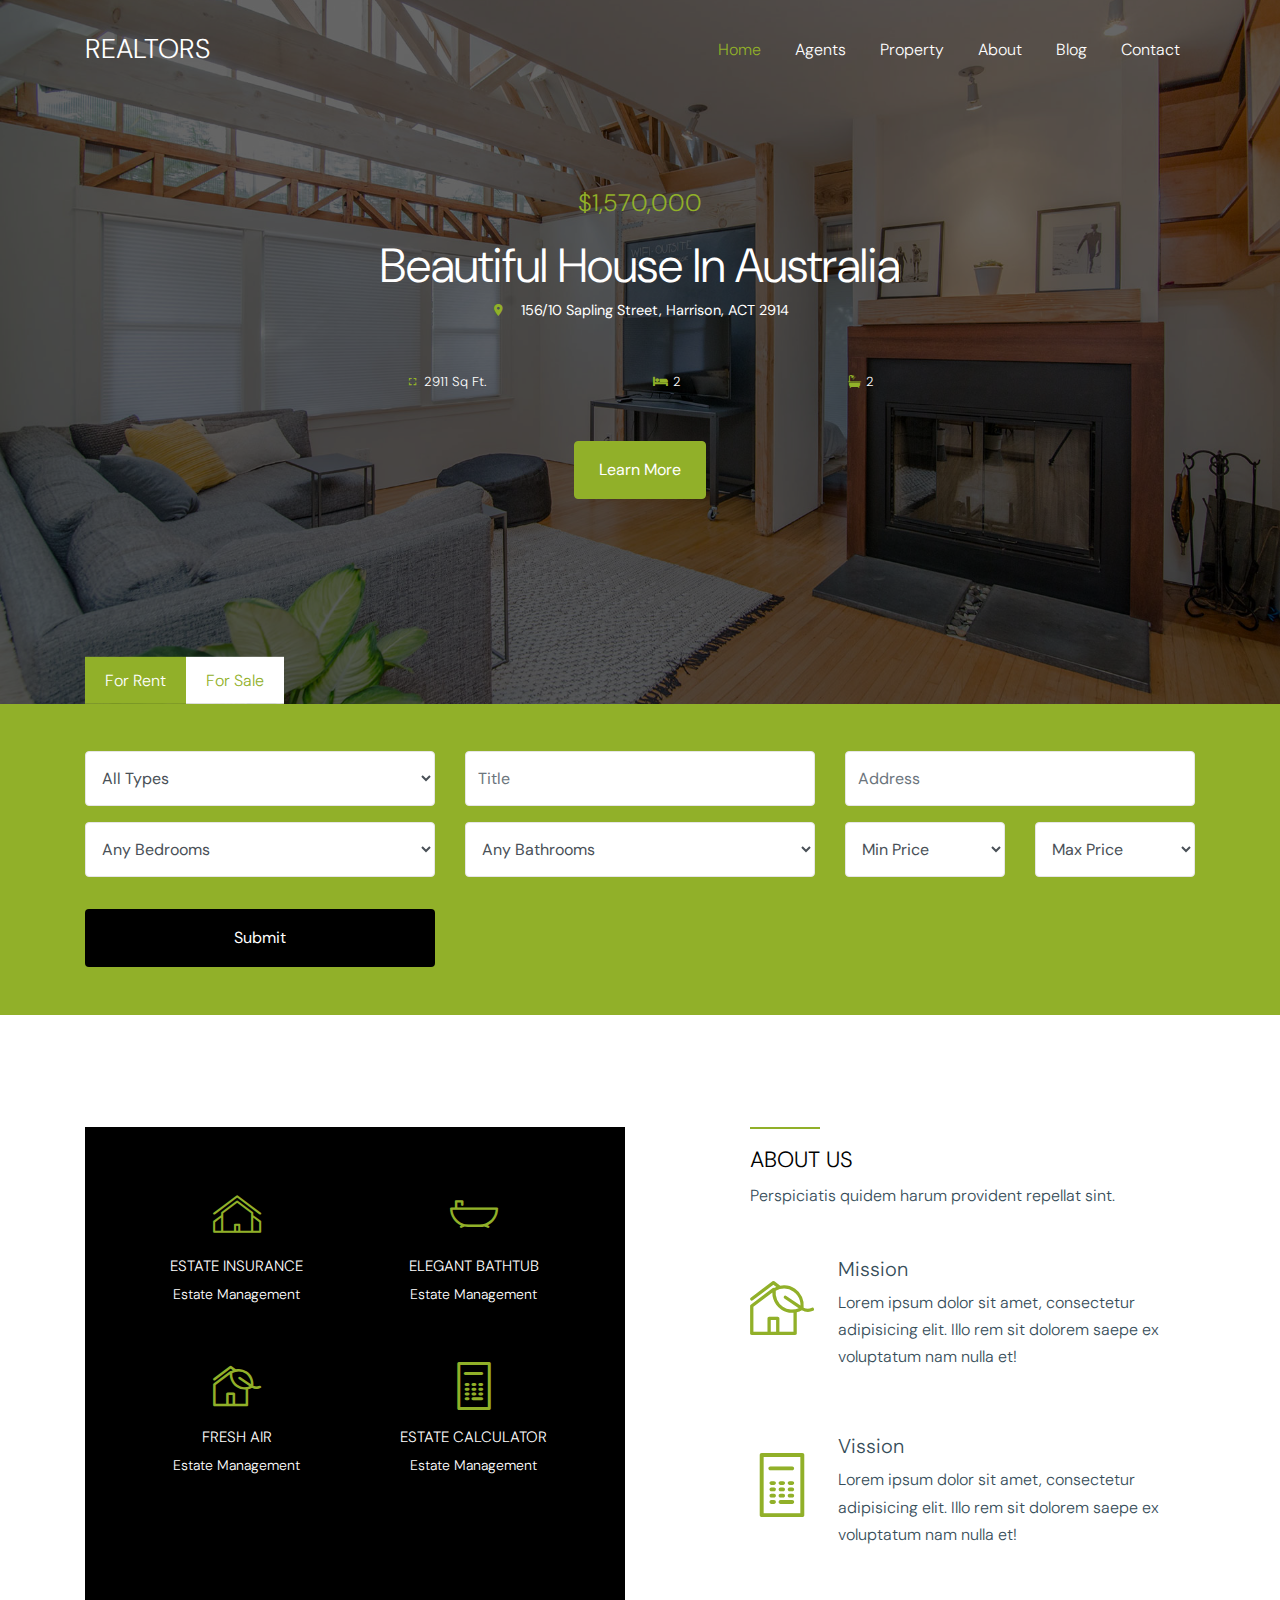
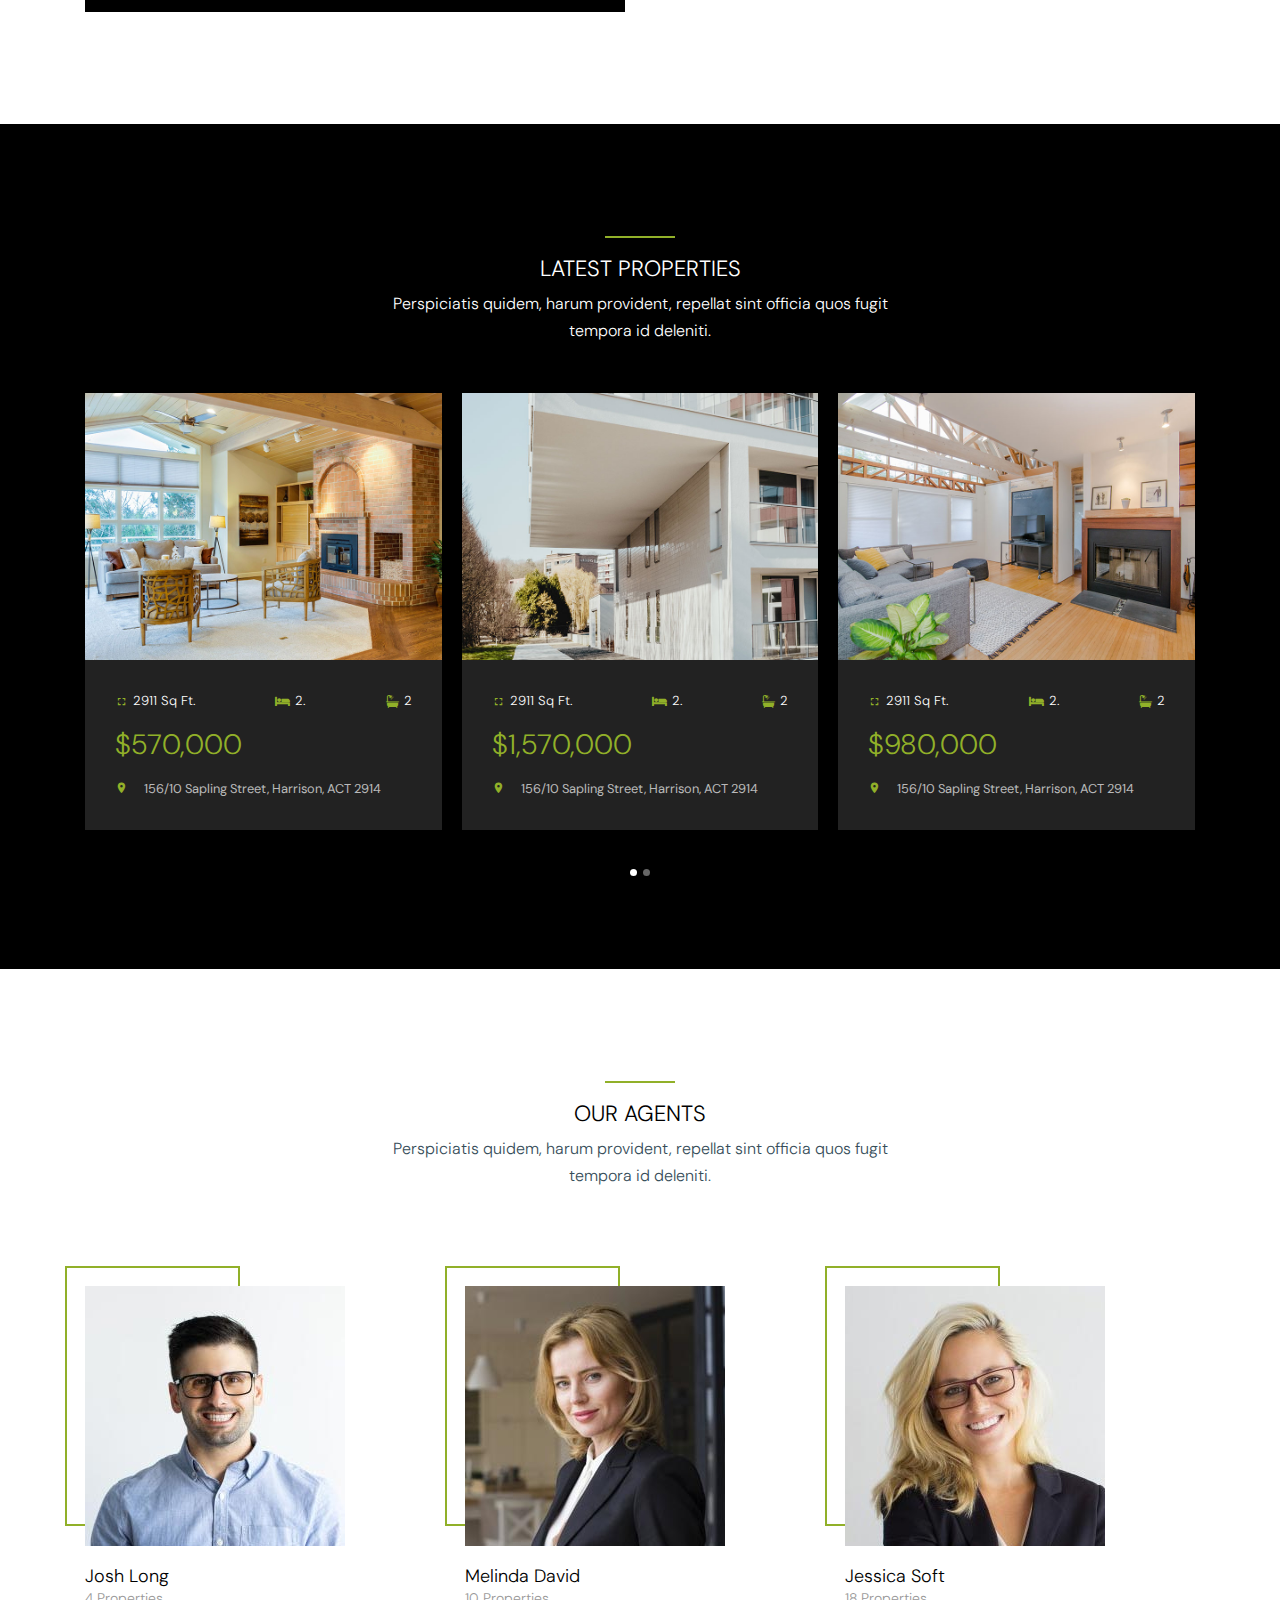
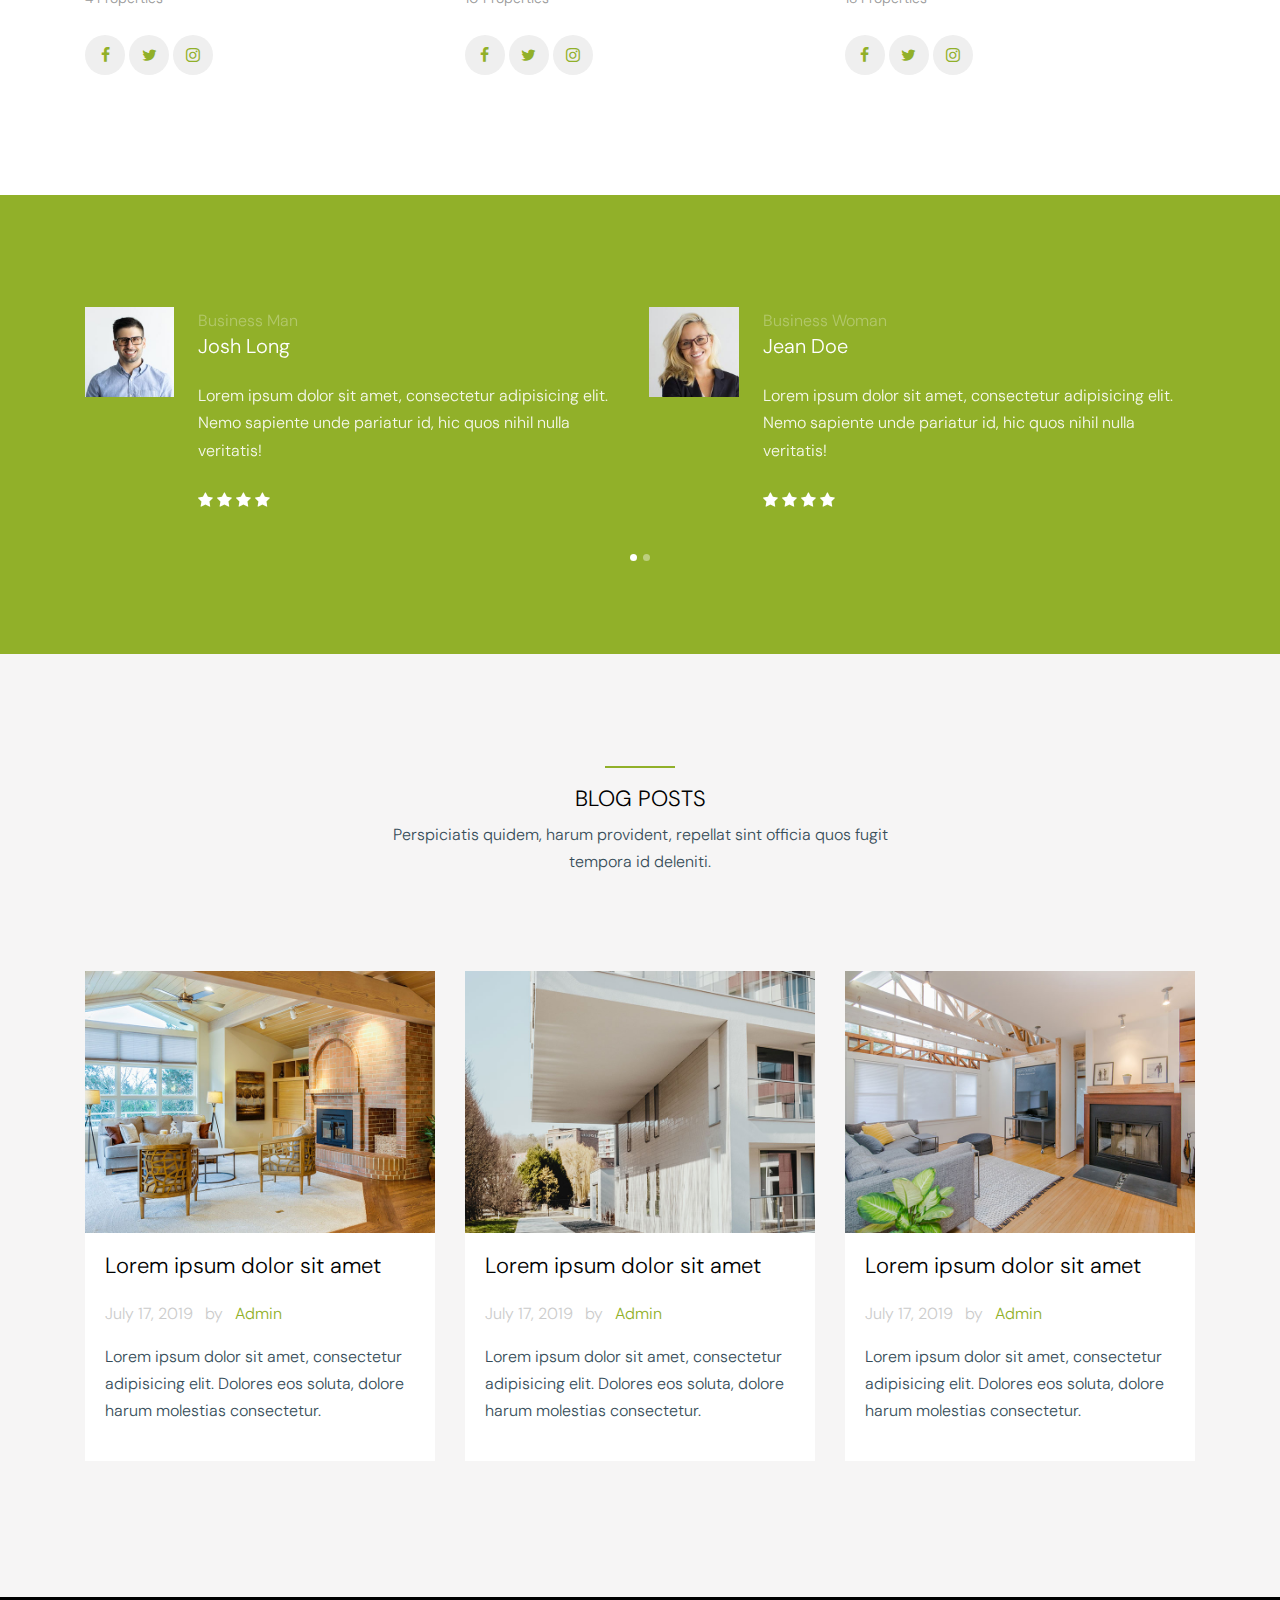
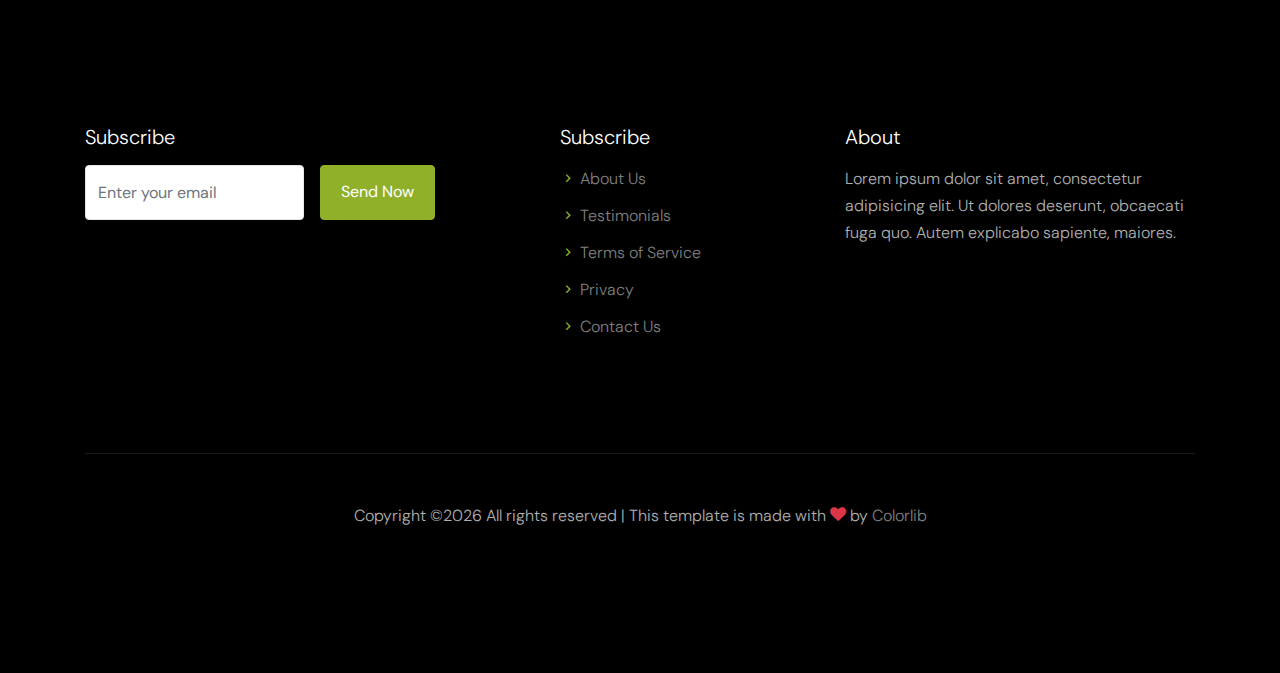
<file: realtors/index.html>
<!doctype html>
<html lang="en">

  <head>
    <title>Puji Astutik &mdash; Website Template by Colorlib</title>
    <meta charset="utf-8">
    <meta name="viewport" content="width=device-width, initial-scale=1, shrink-to-fit=no">

    <link href="https://fonts.googleapis.com/css?family=DM+Sans:300,400,700&display=swap" rel="stylesheet">

    <link rel="stylesheet" href="fonts/icomoon/style.css">

    <link rel="stylesheet" href="css/bootstrap.min.css">
    <link rel="stylesheet" href="css/bootstrap-datepicker.css">
    <link rel="stylesheet" href="css/jquery.fancybox.min.css">
    <link rel="stylesheet" href="css/owl.carousel.min.css">
    <link rel="stylesheet" href="css/owl.theme.default.min.css">
    <link rel="stylesheet" href="fonts/flaticon/font/flaticon.css">
    <link rel="stylesheet" href="css/aos.css">

    <!-- MAIN CSS -->
    <link rel="stylesheet" href="css/style.css">

  </head>

  <body data-spy="scroll" data-target=".site-navbar-target" data-offset="300">

    
    <div class="site-wrap" id="home-section">

      <div class="site-mobile-menu site-navbar-target">
        <div class="site-mobile-menu-header">
          <div class="site-mobile-menu-close mt-3">
            <span class="icon-close2 js-menu-toggle"></span>
          </div>
        </div>
        <div class="site-mobile-menu-body"></div>
      </div>



      <header class="site-navbar site-navbar-target" role="banner">

        <div class="container">
          <div class="row align-items-center position-relative">

            <div class="col-3 ">
              <div class="site-logo">
                <a href="index.html">Realtors</a>
              </div>
            </div>

            <div class="col-9  text-right">
              

              <span class="d-inline-block d-lg-none"><a href="#" class="text-white site-menu-toggle js-menu-toggle py-5 text-white"><span class="icon-menu h3 text-white"></span></a></span>

              

              <nav class="site-navigation text-right ml-auto d-none d-lg-block" role="navigation">
                <ul class="site-menu main-menu js-clone-nav ml-auto ">
                  <li class="active"><a href="index.html" class="nav-link">Home</a></li>
                  <li><a href="agents.html" class="nav-link">Agents</a></li>
                  <li><a href="property.html" class="nav-link">Property</a></li>
                  <li><a href="about.html" class="nav-link">About</a></li>
                  <li><a href="blog.html" class="nav-link">Blog</a></li>
                  <li><a href="contact.html" class="nav-link">Contact</a></li>
                </ul>
              </nav>
            </div>

            
          </div>
        </div>

      </header>

    <div class="ftco-blocks-cover-1">
      <div class="site-section-cover overlay" data-stellar-background-ratio="0.5" style="background-image: url('images/hero_1.jpg')">
        <div class="container">
          <div class="row align-items-center justify-content-center text-center">
            <div class="col-md-7">
              <span class="h4 text-primary mb-4 d-block">$1,570,000</span>
              <h1 class="mb-2">Beautiful House In Australia</h1>
              <p class="text-center mb-5"><span class="small address d-flex align-items-center justify-content-center"> <span class="icon-room mr-3 text-primary"></span> <span>156/10 Sapling Street, Harrison, ACT 2914</span></span></p>
            
                <div class="d-flex media-38289 justify-content-around mb-5">
                  <div class="sq d-flex align-items-center"><span class="wrap-icon icon-fullscreen
"></span> <span>2911 Sq Ft.</span></div>
                  <div class="bed d-flex align-items-center"><span class="wrap-icon icon-bed"></span> <span>2</span></div>
                  <div class="bath d-flex align-items-center"><span class="wrap-icon icon-bath"></span> <span>2</span></div>
                </div>
              <p><a href="#" class="btn btn-primary text-white px-4 py-3">Learn More</a></p>
            </div>
          </div>
        </div>
      </div>
    </div>
    
    

    <form action="">
      <div class="realestate-filter">
        <div class="container">
          <div class="realestate-filter-wrap nav">
            <a href="#for-rent" class="active" data-toggle="tab" id="rent-tab" aria-controls="rent" aria-selected="true">For Rent</a>
            <a href="#for-sale" class="" data-toggle="tab" id="sale-tab" aria-controls="sale" aria-selected="false">For Sale</a>
          </div>
        </div>
      </div>
      
      <div class="realestate-tabpane pb-5">
        <div class="container tab-content">
           <div class="tab-pane active" id="for-rent" role="tabpanel" aria-labelledby="rent-tab">

             <div class="row">
               <div class="col-md-4 form-group">
                 <select name="" id="" class="form-control w-100">
                   <option value="">All Types</option>
                   <option value="">Townhouses</option>
                   <option value="">Duplexes</option>
                   <option value="">Quadplexes</option>
                   <option value="">Condominiums</option>
                 </select>
               </div>
               <div class="col-md-4 form-group">
                 <input type="text" class="form-control" placeholder="Title">
               </div>
               <div class="col-md-4 form-group">
                 <input type="text" class="form-control" placeholder="Address">
               </div>
             </div>

             <div class="row">
               <div class="col-md-4 form-group">
                 <select name="" id="" class="form-control w-100">
                   <option value="">Any Bedrooms</option>
                   <option value="">0</option>
                   <option value="">1</option>
                   <option value="">2</option>
                   <option value="">3+</option>
                 </select>
               </div>
               <div class="col-md-4 form-group">
                 <select name="" id="" class="form-control w-100">
                   <option value="">Any Bathrooms</option>
                   <option value="">0</option>
                   <option value="">1</option>
                   <option value="">2</option>
                   <option value="">3+</option>
                 </select>
               </div>
               <div class="col-md-4 form-group">
                 <div class="row">
                   <div class="col-md-6 form-group">
                     <select name="" id="" class="form-control w-100">
                       <option value="">Min Price</option>
                       <option value="">$100</option>
                       <option value="">$200</option>
                       <option value="">$300</option>
                       <option value="">$400</option>
                     </select>
                   </div>
                   <div class="col-md-6">
                     <select name="" id="" class="form-control w-100">
                       <option value="">Max Price</option>
                       <option value="">$25,000</option>
                       <option value="">$50,000</option>
                       <option value="">$75,000</option>
                       <option value="">$100,000</option>
                       <option value="">$100,000,000</option>
                     </select>
                   </div>
                 </div>
               </div>
             </div>
             <div class="row">
               <div class="col-md-4">
                 <input type="submit" class="btn btn-black py-3 btn-block" value="Submit">
               </div>
             </div>

           </div>
           <div class="tab-pane" id="for-sale" role="tabpanel" aria-labelledby="sale-tab">
             <div class="row">
               <div class="col-md-4 form-group">
                 <select name="" id="" class="form-control w-100">
                   <option value="">All Types</option>
                   <option value="">Townhouses</option>
                   <option value="">Duplexes</option>
                   <option value="">Quadplexes</option>
                   <option value="">Condominiums</option>
                 </select>
               </div>
               <div class="col-md-4 form-group">
                 <input type="text" class="form-control" placeholder="Title">
               </div>
               <div class="col-md-4 form-group">
                 <input type="text" class="form-control" placeholder="Address">
               </div>
             </div>

             <div class="row">
               <div class="col-md-4 form-group">
                 <select name="" id="" class="form-control w-100">
                   <option value="">Any Bedrooms</option>
                   <option value="">0</option>
                   <option value="">1</option>
                   <option value="">2</option>
                   <option value="">3+</option>
                 </select>
               </div>
               <div class="col-md-4 form-group">
                 <select name="" id="" class="form-control w-100">
                   <option value="">Any Bathrooms</option>
                   <option value="">0</option>
                   <option value="">1</option>
                   <option value="">2</option>
                   <option value="">3+</option>
                 </select>
               </div>
               <div class="col-md-4 form-group">
                 <div class="row">
                   <div class="col-md-6 form-group">
                     <select name="" id="" class="form-control w-100">
                       <option value="">Min Price</option>
                       <option value="">$100</option>
                       <option value="">$200</option>
                       <option value="">$300</option>
                       <option value="">$400</option>
                     </select>
                   </div>
                   <div class="col-md-6">
                     <select name="" id="" class="form-control w-100">
                       <option value="">Max Price</option>
                       <option value="">$25,000</option>
                       <option value="">$50,000</option>
                       <option value="">$75,000</option>
                       <option value="">$100,000</option>
                       <option value="">$100,000,000</option>
                     </select>
                   </div>
                 </div>
               </div>
             </div>
             <div class="row">
               <div class="col-md-4">
                 <input type="submit" class="btn btn-black py-3 btn-block" value="Submit">
               </div>
             </div>

           </div>
        </div>
      </div>
    </form>

    <div class="site-section">
      <div class="container">
        <div class="row align-items-stretch">
          <div class="col-lg-6">
            <div class="h-100 p-5 bg-black">
              <div class="row">
                <div class="col-md-6 text-center mb-4">
                  <div class="service-38201">
                    <span class="flaticon-house-2"></span>
                    <h3>Estate Insurance</h3>
                    <p>Estate Management</p>
                  </div>
                </div>
                <div class="col-md-6 text-center mb-4">
                  <div class="service-38201">
                    <span class="flaticon-bathtub"></span>
                    <h3>Elegant Bathtub</h3>
                    <p>Estate Management</p>
                  </div>
                </div>
                <div class="col-md-6 text-center mb-4">
                  <div class="service-38201">
                    <span class="flaticon-house-1"></span>
                    <h3>Fresh Air</h3>
                    <p>Estate Management</p>
                  </div>
                </div>
                <div class="col-md-6 text-center mb-4">
                  <div class="service-38201">
                    <span class="flaticon-calculator"></span>
                    <h3>Estate Calculator</h3>
                    <p>Estate Management</p>
                  </div>
                </div>
              </div>
            </div>
          </div>
          <div class="col-lg-5 ml-auto">
            <h3 class="heading-29201">About Us</h3>
            
            <p class="mb-5">Perspiciatis quidem harum provident repellat sint.</p>

            <div class="service-39290 d-flex align-items-start mb-5">
              <div class="media-icon mr-4">
                <span class="flaticon-house-1"></span>
              </div>
              <div class="text">
                <h3>Mission</h3>
                <p>Lorem ipsum dolor sit amet, consectetur adipisicing elit. Illo rem sit dolorem saepe ex voluptatum nam nulla et!</p>
              </div>
            </div>

            <div class="service-39290 d-flex align-items-start mb-5">
              <div class="media-icon  mr-4">
                <span class="flaticon-calculator"></span>
              </div>
              <div class="text">
                <h3>Vission</h3>
                <p>Lorem ipsum dolor sit amet, consectetur adipisicing elit. Illo rem sit dolorem saepe ex voluptatum nam nulla et!</p>
              </div>
            </div>
          </div>
        </div>
      </div>
    </div>

    <div class="site-section bg-black block-14">
      <div class="container">
        <div class="row justify-content-center">
          <div class="col-md-6 text-center">
            <h3 class="heading-29201 text-center text-white">Latest Properties</h3>
            
            <p class="mb-5 text-white">Perspiciatis quidem, harum provident, repellat sint officia quos fugit tempora id deleniti.</p>
          </div>
        </div>
        

        <div class="owl-carousel nonloop-block-14">
          <div class="media-38289">
            <a href="property-single.html" class="d-block"><img src="images/img_1.jpg" alt="Image" class="img-fluid"></a>
            <div class="text">
              <div class="d-flex justify-content-between mb-3">
                <div class="sq d-flex align-items-center"><span class="wrap-icon icon-fullscreen
"></span> <span>2911 Sq Ft.</span></div>
                <div class="bed d-flex align-items-center"><span class="wrap-icon icon-bed"></span> <span>2.</span></div>
                  <div class="bath d-flex align-items-center"><span class="wrap-icon icon-bath"></span> <span>2</span></div>
              </div>
              <h3 class="mb-3"><a href="#">$570,000</a></h3>
              <span class="d-block small address d-flex align-items-center"> <span class="icon-room mr-3 text-primary"></span> <span>156/10 Sapling Street, Harrison, ACT 2914</span></span>
            </div>
          </div>

          <div class="media-38289">
            <a href="property-single.html" class="d-block"><img src="images/img_2.jpg" alt="Image" class="img-fluid"></a>
            <div class="text">
              <div class="d-flex justify-content-between mb-3">
                <div class="sq d-flex align-items-center"><span class="wrap-icon icon-fullscreen
"></span> <span>2911 Sq Ft.</span></div>
                <div class="bed d-flex align-items-center"><span class="wrap-icon icon-bed"></span> <span>2.</span></div>
                  <div class="bath d-flex align-items-center"><span class="wrap-icon icon-bath"></span> <span>2</span></div>
              </div>
              <h3 class="mb-3"><a href="#">$1,570,000</a></h3>
              <span class="d-block small address d-flex align-items-center"> <span class="icon-room mr-3 text-primary"></span> <span>156/10 Sapling Street, Harrison, ACT 2914</span></span>
            </div>
          </div>

          <div class="media-38289">
              <a href="property-single.html" class="d-block"><img src="images/img_3.jpg" alt="Image" class="img-fluid"></a>
              <div class="text">
                <div class="d-flex justify-content-between mb-3">
                  <div class="sq d-flex align-items-center"><span class="wrap-icon icon-fullscreen
"></span> <span>2911 Sq Ft.</span></div>
                  <div class="bed d-flex align-items-center"><span class="wrap-icon icon-bed"></span> <span>2.</span></div>
                  <div class="bath d-flex align-items-center"><span class="wrap-icon icon-bath"></span> <span>2</span></div>
                </div>
                <h3 class="mb-3"><a href="#">$980,000</a></h3>
                <span class="d-block small address d-flex align-items-center"> <span class="icon-room mr-3 text-primary"></span> <span>156/10 Sapling Street, Harrison, ACT 2914</span></span>
              </div>
            </div>


          <div class="media-38289">
            <a href="property-single.html" class="d-block"><img src="images/img_1.jpg" alt="Image" class="img-fluid"></a>
            <div class="text">
              <div class="d-flex justify-content-between mb-3">
                <div class="sq d-flex align-items-center"><span class="wrap-icon icon-fullscreen
"></span> <span>2911 Sq Ft.</span></div>
                <div class="bed d-flex align-items-center"><span class="wrap-icon icon-bed"></span> <span>2.</span></div>
                  <div class="bath d-flex align-items-center"><span class="wrap-icon icon-bath"></span> <span>2</span></div>
              </div>
              <h3 class="mb-3"><a href="#">$570,000</a></h3>
              <span class="d-block small address d-flex align-items-center"> <span class="icon-room mr-3 text-primary"></span> <span>156/10 Sapling Street, Harrison, ACT 2914</span></span>
            </div>
          </div>

          <div class="media-38289">
            <a href="property-single.html" class="d-block"><img src="images/img_2.jpg" alt="Image" class="img-fluid"></a>
            <div class="text">
              <div class="d-flex justify-content-between mb-3">
                <div class="sq d-flex align-items-center"><span class="wrap-icon icon-fullscreen
"></span> <span>2911 Sq Ft.</span></div>
                <div class="bed d-flex align-items-center"><span class="wrap-icon icon-bed"></span> <span>2.</span></div>
                  <div class="bath d-flex align-items-center"><span class="wrap-icon icon-bath"></span> <span>2</span></div>
              </div>
              <h3 class="mb-3"><a href="#">$1,570,000</a></h3>
              <span class="d-block small address d-flex align-items-center"> <span class="icon-room mr-3 text-primary"></span> <span>156/10 Sapling Street, Harrison, ACT 2914</span></span>
            </div>
          </div>

          <div class="media-38289">
              <a href="property-single.html" class="d-block"><img src="images/img_3.jpg" alt="Image" class="img-fluid"></a>
              <div class="text">
                <div class="d-flex justify-content-between mb-3">
                  <div class="sq d-flex align-items-center"><span class="wrap-icon icon-fullscreen
"></span> <span>2911 Sq Ft.</span></div>
                  <div class="bed d-flex align-items-center"><span class="wrap-icon icon-bed"></span> <span>2.</span></div>
                  <div class="bath d-flex align-items-center"><span class="wrap-icon icon-bath"></span> <span>2</span></div>
                </div>
                <h3 class="mb-3"><a href="#">$980,000</a></h3>
                <span class="d-block small address d-flex align-items-center"> <span class="icon-room mr-3 text-primary"></span> <span>156/10 Sapling Street, Harrison, ACT 2914</span></span>
              </div>
            </div>

        </div>

        
      </div>
    </div>

    <div class="site-section">
      <div class="container">
        <div class="row justify-content-center mb-5">
          <div class="col-md-6 text-center">
            <h3 class="heading-29201 text-center">Our Agents</h3>
            
            <p class="mb-5">Perspiciatis quidem, harum provident, repellat sint officia quos fugit tempora id deleniti.</p>
          </div>
        </div>
        <div class="row">
          <div class="col-md-4 mb-5 mb-md-0">
            <div class="person-29381">
              <div class="media-39912">
                <img src="images/person_1.jpg" alt="Image" class="img-fluid">
              </div>
              <h3><a href="#">Josh Long</a></h3>
              <span class="meta d-block mb-4">4 Properties</span>
              <div class="social-32913">
                <a href="#"><span class="icon-facebook"></span></a>
                <a href="#"><span class="icon-twitter"></span></a>
                <a href="#"><span class="icon-instagram"></span></a>
              </div>
            </div>
          </div>
          <div class="col-md-4 mb-5 mb-md-0">
            <div class="person-29381">
              <div class="media-39912">
                <img src="images/person_3.jpg" alt="Image" class="img-fluid">
              </div>
              <h3><a href="#">Melinda David</a></h3>
              <span class="meta d-block mb-4">10 Properties</span>
              <div class="social-32913">
                <a href="#"><span class="icon-facebook"></span></a>
                <a href="#"><span class="icon-twitter"></span></a>
                <a href="#"><span class="icon-instagram"></span></a>
              </div>
            </div>
          </div>
          <div class="col-md-4 mb-5 mb-md-0">
            <div class="person-29381">
              <div class="media-39912">
                <img src="images/person_2.jpg" alt="Image" class="img-fluid">
              </div>
              <h3><a href="#">Jessica Soft</a></h3>
              <span class="meta d-block mb-4">18 Properties</span>
              <div class="social-32913">
                <a href="#"><span class="icon-facebook"></span></a>
                <a href="#"><span class="icon-twitter"></span></a>
                <a href="#"><span class="icon-instagram"></span></a>
              </div>
            </div>
          </div>
        </div>
      </div>
    </div>


    <div class="site-section bg-primary">
      <div class="container block-13">
        <div class="nonloop-block-13 owl-carousel">
          <div class="testimonial-38920 d-flex align-items-start">
            <div class="pic mr-4"><img src="images/person_1.jpg" alt=""></div>
            <div>
              <span class="meta">Business Man</span>
              <h3 class="mb-4">Josh Long</h3>
              <p>Lorem ipsum dolor sit amet, consectetur adipisicing elit. Nemo sapiente unde pariatur id, hic quos nihil nulla veritatis!</p>
              <div class="mt-4">
                <span class="icon-star text-white"></span>
                <span class="icon-star text-white"></span>
                <span class="icon-star text-white"></span>
                <span class="icon-star text-white"></span>
              </div>
            </div>
          </div>

          <div class="testimonial-38920 d-flex align-items-start">
            <div class="pic mr-4"><img src="images/person_2.jpg" alt=""></div>
            <div>
              <span class="meta">Business Woman</span>
              <h3 class="mb-4">Jean Doe</h3>
              <p>Lorem ipsum dolor sit amet, consectetur adipisicing elit. Nemo sapiente unde pariatur id, hic quos nihil nulla veritatis!</p>
              <div class="mt-4">
                <span class="icon-star text-white"></span>
                <span class="icon-star text-white"></span>
                <span class="icon-star text-white"></span>
                <span class="icon-star text-white"></span>
              </div>
            </div>
          </div>

          <div class="testimonial-38920 d-flex align-items-start">
            <div class="pic mr-4"><img src="images/person_3.jpg" alt=""></div>
            <div>
              <span class="meta">Business Woman</span>
              <h3 class="mb-4">Jean Doe</h3>
              <p>Lorem ipsum dolor sit amet, consectetur adipisicing elit. Nemo sapiente unde pariatur id, hic quos nihil nulla veritatis!</p>
              <div class="mt-4">
                <span class="icon-star text-white"></span>
                <span class="icon-star text-white"></span>
                <span class="icon-star text-white"></span>
                <span class="icon-star text-white"></span>
              </div>
            </div>
          </div>
        </div>
      </div>
    </div>


    <div class="site-section bg-light">
      <div class="container">

        <div class="row justify-content-center mb-5">
          <div class="col-md-6 text-center">
            <h3 class="heading-29201 text-center">Blog Posts</h3>
            
            <p class="mb-5">Perspiciatis quidem, harum provident, repellat sint officia quos fugit tempora id deleniti.</p>
          </div>
        </div>

        <div class="row">
          
          <div class="col-lg-4 col-md-6 mb-4">
            <div class="post-entry-1 h-100">
              <a href="single.html">
                <img src="images/img_1.jpg" alt="Image"
                 class="img-fluid">
              </a>
              <div class="post-entry-1-contents">
                
                <h2><a href="single.html">Lorem ipsum dolor sit amet</a></h2>
                <span class="meta d-inline-block mb-3">July 17, 2019 <span class="mx-2">by</span> <a href="#">Admin</a></span>
                <p>Lorem ipsum dolor sit amet, consectetur adipisicing elit. Dolores eos soluta, dolore harum molestias consectetur.</p>
              </div>
            </div>
          </div>
          <div class="col-lg-4 col-md-6 mb-4">
            <div class="post-entry-1 h-100">
              <a href="single.html">
                <img src="images/img_2.jpg" alt="Image"
                 class="img-fluid">
              </a>
              <div class="post-entry-1-contents">
                
                <h2><a href="single.html">Lorem ipsum dolor sit amet</a></h2>
                <span class="meta d-inline-block mb-3">July 17, 2019 <span class="mx-2">by</span> <a href="#">Admin</a></span>
                <p>Lorem ipsum dolor sit amet, consectetur adipisicing elit. Dolores eos soluta, dolore harum molestias consectetur.</p>
              </div>
            </div>
          </div>

          <div class="col-lg-4 col-md-6 mb-4">
            <div class="post-entry-1 h-100">
              <a href="single.html">
                <img src="images/img_3.jpg" alt="Image"
                 class="img-fluid">
              </a>
              <div class="post-entry-1-contents">
                
                <h2><a href="single.html">Lorem ipsum dolor sit amet</a></h2>
                <span class="meta d-inline-block mb-3">July 17, 2019 <span class="mx-2">by</span> <a href="#">Admin</a></span>
                <p>Lorem ipsum dolor sit amet, consectetur adipisicing elit. Dolores eos soluta, dolore harum molestias consectetur.</p>
              </div>
            </div>
          </div>

        </div>
      </div>
    </div>

    

    <footer class="site-footer">
      <div class="container">
        <div class="row">
          <div class="col-md-4">
            <h3 class="text-white h5 mb-3">Subscribe</h3>
            <form action="" class="d-flex">
              <input type="text" class="form-control mr-3" placeholder="Enter your email">
              <input type="submit" class="btn btn-primary text-white" value="Send Now">
            </form>
          </div>
          <div class="col-md-3 ml-auto">
            <h3 class="text-white h5 mb-3">Subscribe</h3>
            <ul class="list-unstyled menu-arrow">
              <li><a href="#">About Us</a></li>
              <li><a href="#">Testimonials</a></li>
              <li><a href="#">Terms of Service</a></li>
              <li><a href="#">Privacy</a></li>
              <li><a href="#">Contact Us</a></li>
            </ul>
          </div>
          <div class="col-md-4">
            <h3 class="text-white h5 mb-3">About</h3>
            <p>Lorem ipsum dolor sit amet, consectetur adipisicing elit. Ut dolores deserunt, obcaecati fuga quo. Autem explicabo sapiente, maiores.</p>
          </div>
        </div>
        <div class="row pt-5 mt-5 text-center">
          <div class="col-md-12">
            <div class="border-top pt-5">
              <p>
            <!-- Link back to Colorlib can't be removed. Template is licensed under CC BY 3.0. -->
            Copyright &copy;<script>document.write(new Date().getFullYear());</script> All rights reserved | This template is made with <i class="icon-heart text-danger" aria-hidden="true"></i> by <a href="https://colorlib.com" target="_blank" >Colorlib</a>
            <!-- Link back to Colorlib can't be removed. Template is licensed under CC BY 3.0. -->
            </p>
            </div>
          </div>

        </div>
      </div>
    </footer>

    </div>

    <script src="js/jquery-3.3.1.min.js"></script>
    <script src="js/jquery-migrate-3.0.0.js"></script>
    <script src="js/popper.min.js"></script>
    <script src="js/bootstrap.min.js"></script>
    <script src="js/owl.carousel.min.js"></script>
    <script src="js/jquery.sticky.js"></script>
    <script src="js/jquery.waypoints.min.js"></script>
    <script src="js/jquery.animateNumber.min.js"></script>
    <script src="js/jquery.fancybox.min.js"></script>
    <script src="js/jquery.stellar.min.js"></script>
    <script src="js/jquery.easing.1.3.js"></script>
    <script src="js/bootstrap-datepicker.min.js"></script>
    <script src="js/aos.js"></script>

    <script src="js/main.js"></script>

  </body>

</html>
</file>
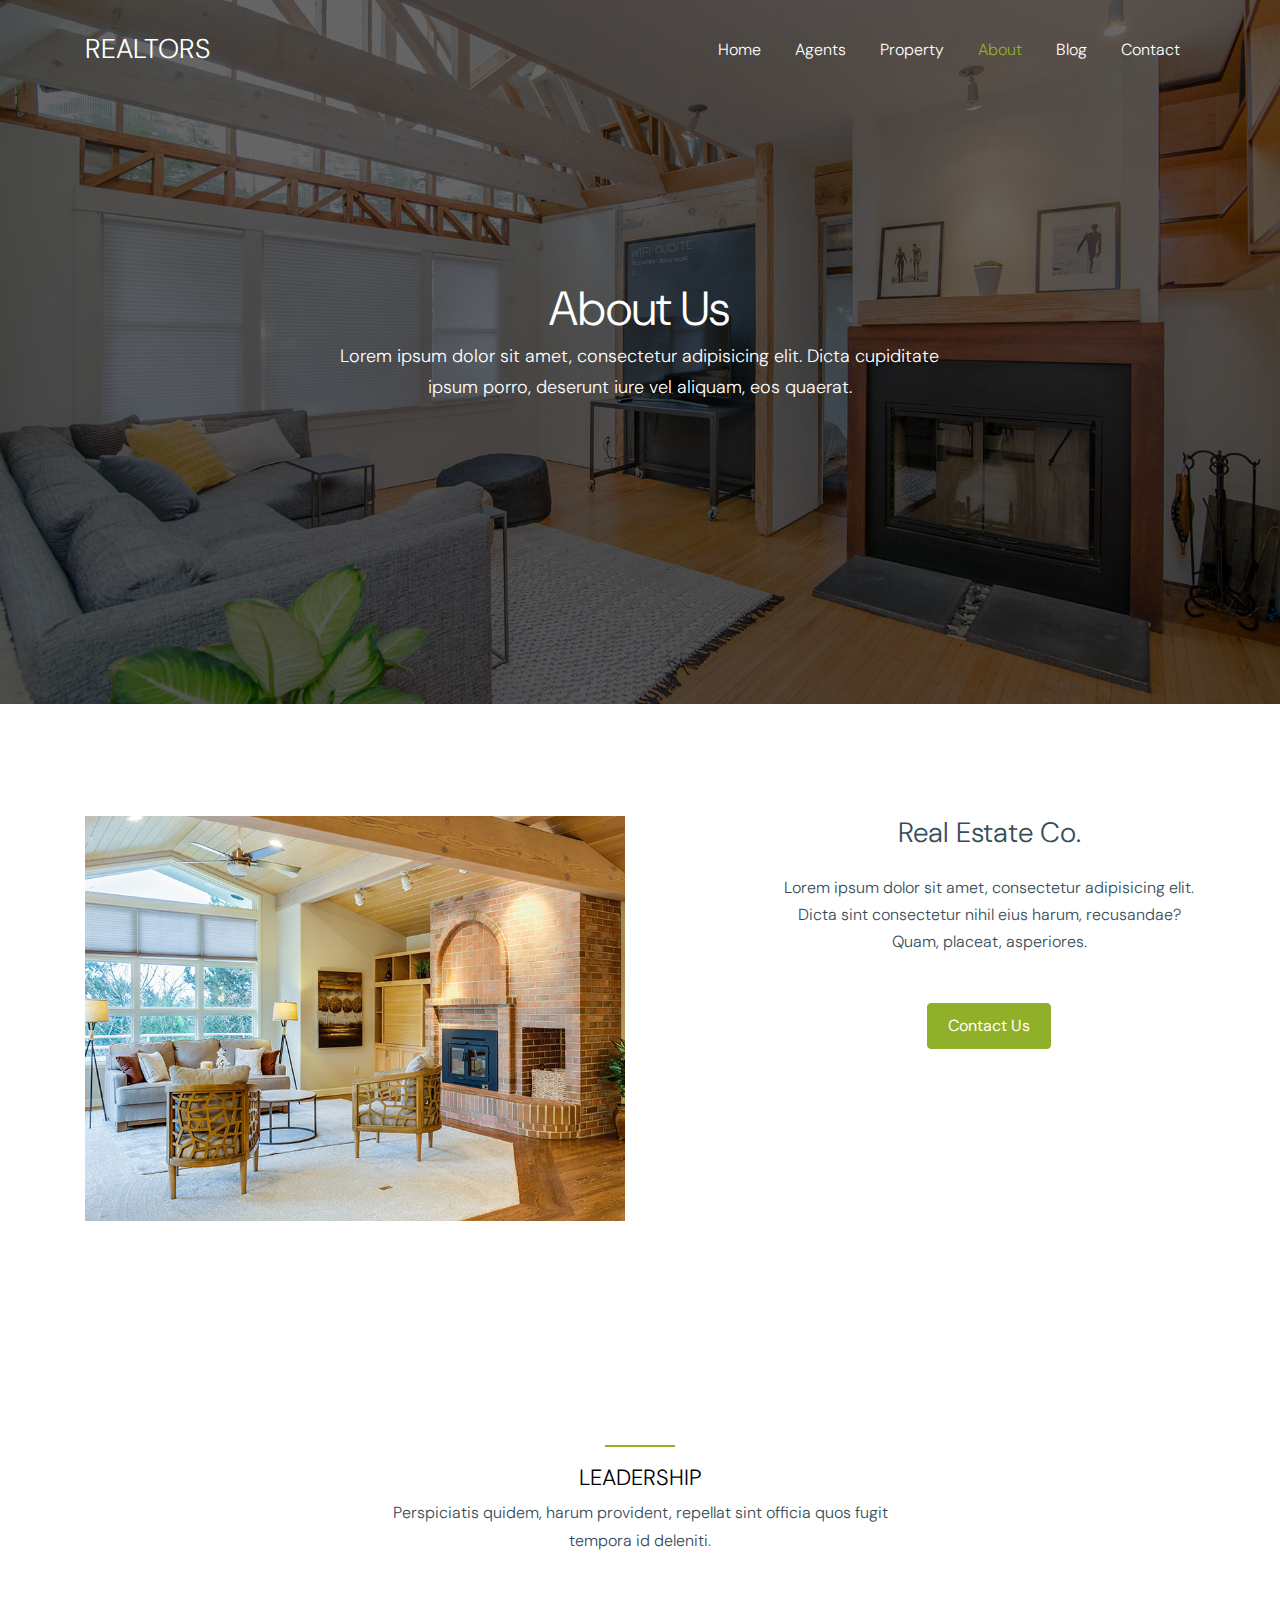
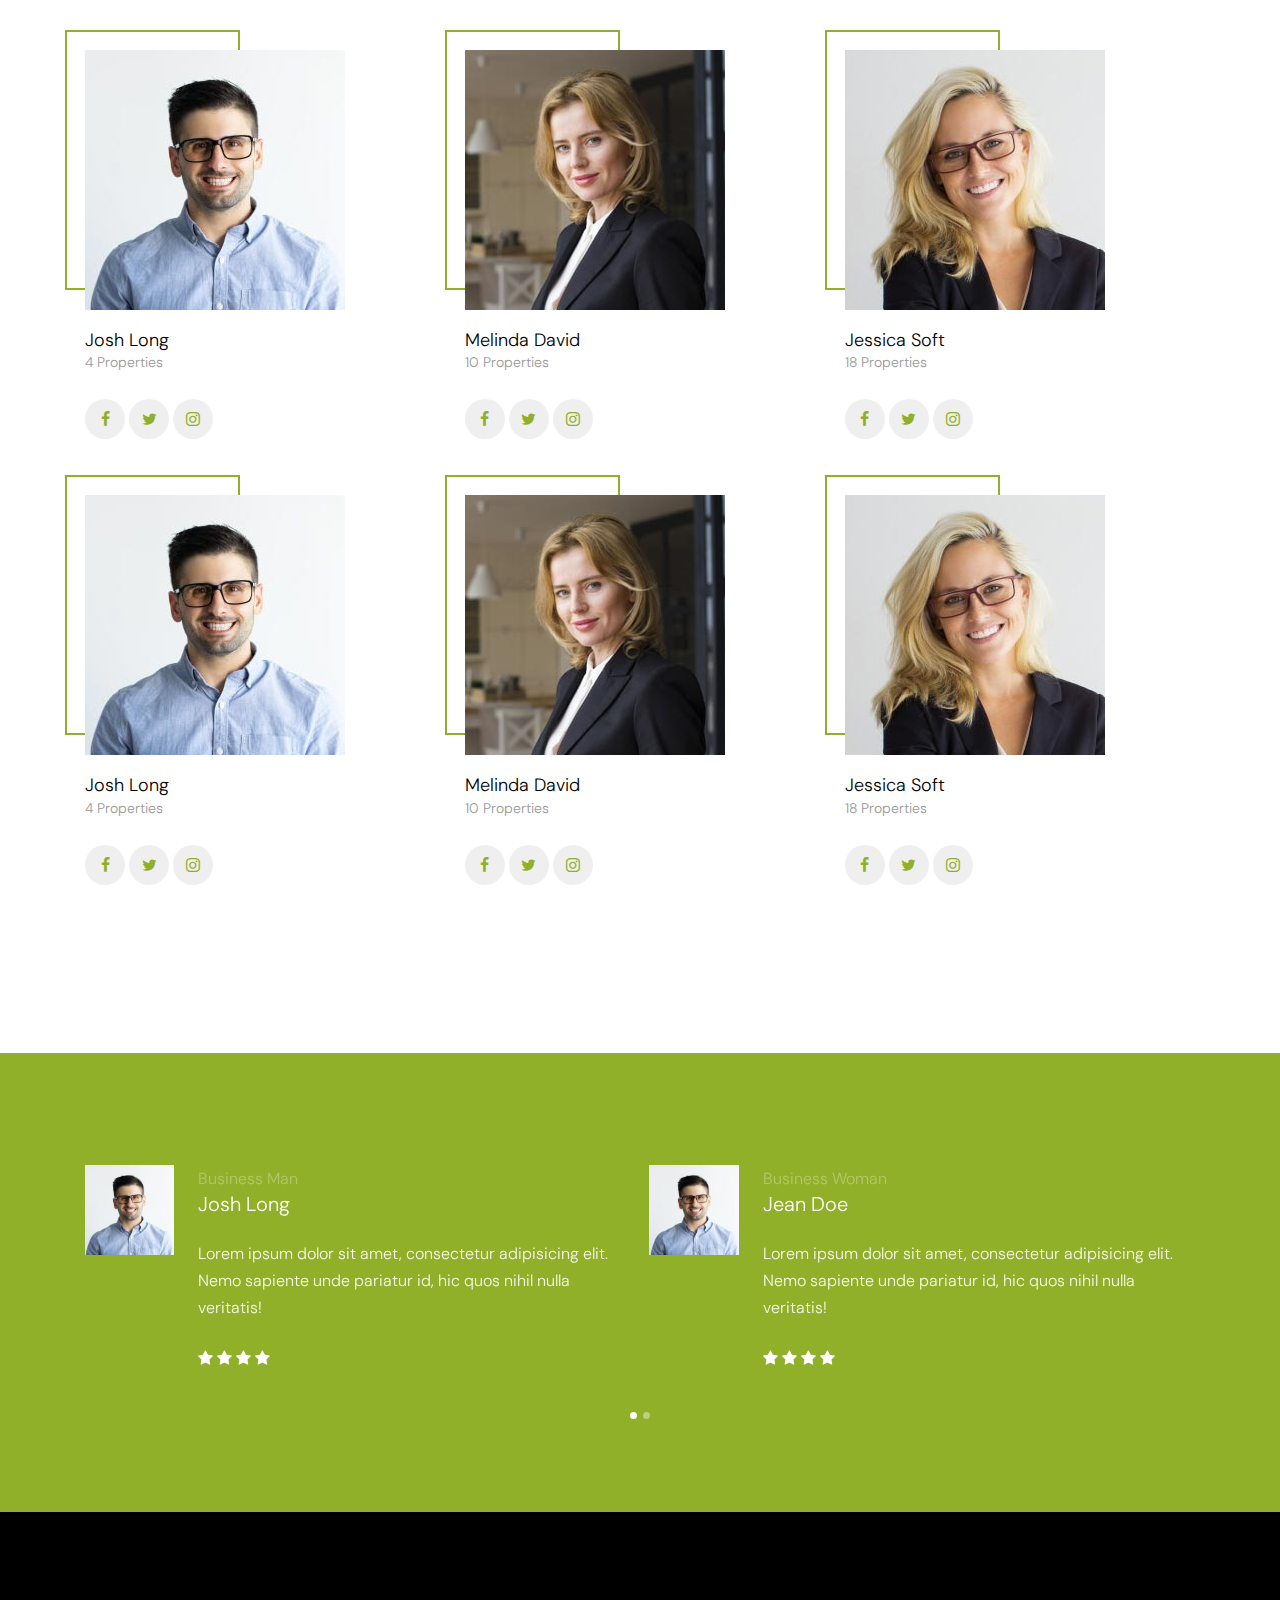
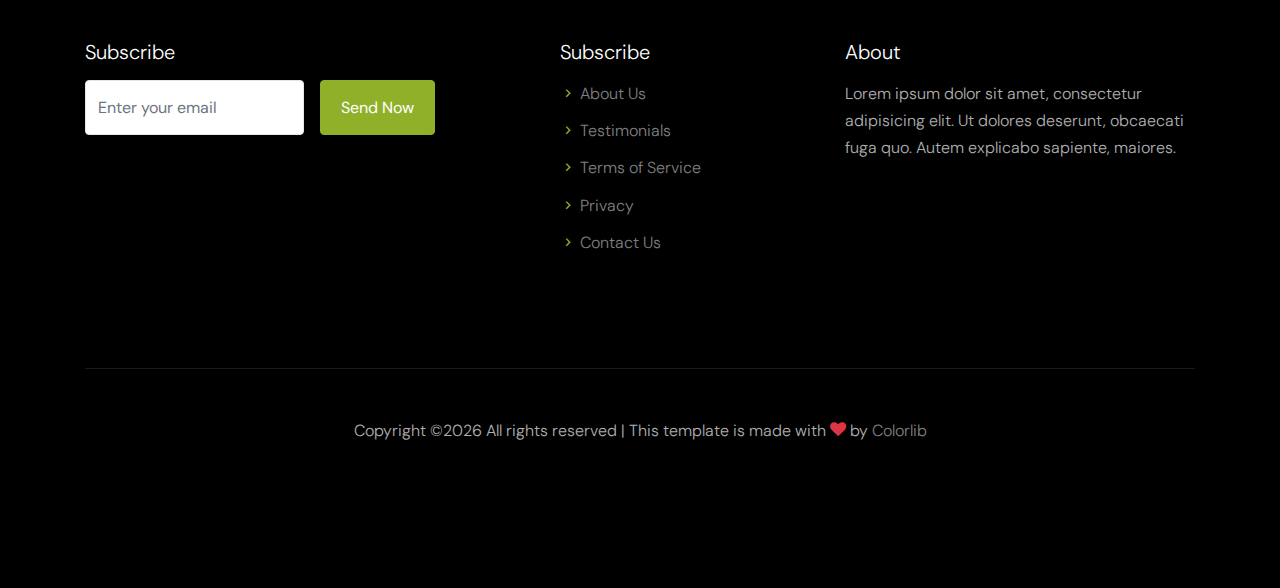
<file: realtors/about.html>
<!doctype html>
<html lang="en">

  <head>
    <title>Realtors &mdash; Website Template by Colorlib</title>
    <meta charset="utf-8">
    <meta name="viewport" content="width=device-width, initial-scale=1, shrink-to-fit=no">

    <link href="https://fonts.googleapis.com/css?family=DM+Sans:300,400,700&display=swap" rel="stylesheet">

    <link rel="stylesheet" href="fonts/icomoon/style.css">

    <link rel="stylesheet" href="css/bootstrap.min.css">
    <link rel="stylesheet" href="css/bootstrap-datepicker.css">
    <link rel="stylesheet" href="css/jquery.fancybox.min.css">
    <link rel="stylesheet" href="css/owl.carousel.min.css">
    <link rel="stylesheet" href="css/owl.theme.default.min.css">
    <link rel="stylesheet" href="fonts/flaticon/font/flaticon.css">
    <link rel="stylesheet" href="css/aos.css">

    <!-- MAIN CSS -->
    <link rel="stylesheet" href="css/style.css">

  </head>

  <body data-spy="scroll" data-target=".site-navbar-target" data-offset="300">

    
    <div class="site-wrap" id="home-section">

      <div class="site-mobile-menu site-navbar-target">
        <div class="site-mobile-menu-header">
          <div class="site-mobile-menu-close mt-3">
            <span class="icon-close2 js-menu-toggle"></span>
          </div>
        </div>
        <div class="site-mobile-menu-body"></div>
      </div>



      <header class="site-navbar site-navbar-target" role="banner">

        <div class="container">
          <div class="row align-items-center position-relative">

            <div class="col-3 ">
              <div class="site-logo">
                <a href="index.html">Realtors</a>
              </div>
            </div>

            <div class="col-9  text-right">
              

              <span class="d-inline-block d-lg-none"><a href="#" class="text-white site-menu-toggle js-menu-toggle py-5 text-white"><span class="icon-menu h3 text-white"></span></a></span>

              

              <nav class="site-navigation text-right ml-auto d-none d-lg-block" role="navigation">
                <ul class="site-menu main-menu js-clone-nav ml-auto ">
                  <li><a href="index.html" class="nav-link">Home</a></li>
                  <li><a href="agents.html" class="nav-link">Agents</a></li>
                  <li><a href="property.html" class="nav-link">Property</a></li>
                  <li class="active"><a href="about.html" class="nav-link">About</a></li>
                  <li><a href="blog.html" class="nav-link">Blog</a></li>
                  <li><a href="contact.html" class="nav-link">Contact</a></li>
                </ul>
              </nav>
            </div>

            
          </div>
        </div>

      </header>

    <div class="ftco-blocks-cover-1">
      <div class="site-section-cover overlay" data-stellar-background-ratio="0.5" style="background-image: url('images/hero_1.jpg')">
        <div class="container">
          <div class="row align-items-center justify-content-center text-center">
            <div class="col-md-7">
              <h1 class="mb-2">About Us</h1>
              <p class="text-white">Lorem ipsum dolor sit amet, consectetur adipisicing elit. Dicta cupiditate ipsum porro, deserunt iure vel aliquam, eos quaerat.</p>
            </div>
          </div>
        </div>
      </div>
    </div>
    
    

    <div class="site-section">
      <div class="container">
        <div class="row">
          <div class="col-lg-6 mb-5 mb-lg-0">
            <div class="img-years">
              <img src="images/img_1.jpg" alt="Image" class="img-fluid">
            </div>
          </div>
          <div class="col-lg-5 ml-auto pl-lg-5 text-center">
            <h3 class="text-center mb-4">Real Estate Co.</h3>
            <p>Lorem ipsum dolor sit amet, consectetur adipisicing elit. Dicta sint consectetur nihil eius harum, recusandae? Quam, placeat, asperiores.</p>
            <p class="mt-5"><a href="#" class="btn btn-primary text-white">Contact Us</a></p>
          </div>
        </div>
      </div>
    </div>

    <div class="site-section">
      <div class="container">
        <div class="row justify-content-center mb-5">
          <div class="col-md-6 text-center">
            <h3 class="heading-29201 text-center">Leadership</h3>
            
            <p class="mb-5">Perspiciatis quidem, harum provident, repellat sint officia quos fugit tempora id deleniti.</p>
          </div>
        </div>
        <div class="row">
          <div class="col-md-4 mb-5">
            <div class="person-29381">
              <div class="media-39912">
                <img src="images/person_1.jpg" alt="Image" class="img-fluid">
              </div>
              <h3><a href="#">Josh Long</a></h3>
              <span class="meta d-block mb-4">4 Properties</span>
              <div class="social-32913">
                <a href="#"><span class="icon-facebook"></span></a>
                <a href="#"><span class="icon-twitter"></span></a>
                <a href="#"><span class="icon-instagram"></span></a>
              </div>
            </div>
          </div>
          <div class="col-md-4 mb-5">
            <div class="person-29381">
              <div class="media-39912">
                <img src="images/person_3.jpg" alt="Image" class="img-fluid">
              </div>
              <h3><a href="#">Melinda David</a></h3>
              <span class="meta d-block mb-4">10 Properties</span>
              <div class="social-32913">
                <a href="#"><span class="icon-facebook"></span></a>
                <a href="#"><span class="icon-twitter"></span></a>
                <a href="#"><span class="icon-instagram"></span></a>
              </div>
            </div>
          </div>
          <div class="col-md-4 mb-5">
            <div class="person-29381">
              <div class="media-39912">
                <img src="images/person_2.jpg" alt="Image" class="img-fluid">
              </div>
              <h3><a href="#">Jessica Soft</a></h3>
              <span class="meta d-block mb-4">18 Properties</span>
              <div class="social-32913">
                <a href="#"><span class="icon-facebook"></span></a>
                <a href="#"><span class="icon-twitter"></span></a>
                <a href="#"><span class="icon-instagram"></span></a>
              </div>
            </div>
          </div>

          <div class="col-md-4 mb-5">
            <div class="person-29381">
              <div class="media-39912">
                <img src="images/person_1.jpg" alt="Image" class="img-fluid">
              </div>
              <h3><a href="#">Josh Long</a></h3>
              <span class="meta d-block mb-4">4 Properties</span>
              <div class="social-32913">
                <a href="#"><span class="icon-facebook"></span></a>
                <a href="#"><span class="icon-twitter"></span></a>
                <a href="#"><span class="icon-instagram"></span></a>
              </div>
            </div>
          </div>
          <div class="col-md-4 mb-5">
            <div class="person-29381">
              <div class="media-39912">
                <img src="images/person_3.jpg" alt="Image" class="img-fluid">
              </div>
              <h3><a href="#">Melinda David</a></h3>
              <span class="meta d-block mb-4">10 Properties</span>
              <div class="social-32913">
                <a href="#"><span class="icon-facebook"></span></a>
                <a href="#"><span class="icon-twitter"></span></a>
                <a href="#"><span class="icon-instagram"></span></a>
              </div>
            </div>
          </div>
          <div class="col-md-4 mb-5">
            <div class="person-29381">
              <div class="media-39912">
                <img src="images/person_2.jpg" alt="Image" class="img-fluid">
              </div>
              <h3><a href="#">Jessica Soft</a></h3>
              <span class="meta d-block mb-4">18 Properties</span>
              <div class="social-32913">
                <a href="#"><span class="icon-facebook"></span></a>
                <a href="#"><span class="icon-twitter"></span></a>
                <a href="#"><span class="icon-instagram"></span></a>
              </div>
            </div>
          </div>
          
        </div>
      </div>
    </div>


    <div class="site-section bg-primary">
      <div class="container block-13">
        <div class="nonloop-block-13 owl-carousel">
          <div class="testimonial-38920 d-flex align-items-start">
            <div class="pic mr-4"><img src="images/person_1.jpg" alt=""></div>
            <div>
              <span class="meta">Business Man</span>
              <h3 class="mb-4">Josh Long</h3>
              <p>Lorem ipsum dolor sit amet, consectetur adipisicing elit. Nemo sapiente unde pariatur id, hic quos nihil nulla veritatis!</p>
              <div class="mt-4">
                <span class="icon-star text-white"></span>
                <span class="icon-star text-white"></span>
                <span class="icon-star text-white"></span>
                <span class="icon-star text-white"></span>
              </div>
            </div>
          </div>

          <div class="testimonial-38920 d-flex align-items-start">
            <div class="pic mr-4"><img src="images/person_1.jpg" alt=""></div>
            <div>
              <span class="meta">Business Woman</span>
              <h3 class="mb-4">Jean Doe</h3>
              <p>Lorem ipsum dolor sit amet, consectetur adipisicing elit. Nemo sapiente unde pariatur id, hic quos nihil nulla veritatis!</p>
              <div class="mt-4">
                <span class="icon-star text-white"></span>
                <span class="icon-star text-white"></span>
                <span class="icon-star text-white"></span>
                <span class="icon-star text-white"></span>
              </div>
            </div>
          </div>

          <div class="testimonial-38920 d-flex align-items-start">
            <div class="pic mr-4"><img src="images/person_1.jpg" alt=""></div>
            <div>
              <span class="meta">Business Woman</span>
              <h3 class="mb-4">Jean Doe</h3>
              <p>Lorem ipsum dolor sit amet, consectetur adipisicing elit. Nemo sapiente unde pariatur id, hic quos nihil nulla veritatis!</p>
              <div class="mt-4">
                <span class="icon-star text-white"></span>
                <span class="icon-star text-white"></span>
                <span class="icon-star text-white"></span>
                <span class="icon-star text-white"></span>
              </div>
            </div>
          </div>
        </div>
      </div>
    </div>


    

    <footer class="site-footer">
      <div class="container">
        <div class="row">
          <div class="col-md-4">
            <h3 class="text-white h5 mb-3">Subscribe</h3>
            <form action="" class="d-flex">
              <input type="text" class="form-control mr-3" placeholder="Enter your email">
              <input type="submit" class="btn btn-primary text-white" value="Send Now">
            </form>
          </div>
          <div class="col-md-3 ml-auto">
            <h3 class="text-white h5 mb-3">Subscribe</h3>
            <ul class="list-unstyled menu-arrow">
              <li><a href="#">About Us</a></li>
              <li><a href="#">Testimonials</a></li>
              <li><a href="#">Terms of Service</a></li>
              <li><a href="#">Privacy</a></li>
              <li><a href="#">Contact Us</a></li>
            </ul>
          </div>
          <div class="col-md-4">
            <h3 class="text-white h5 mb-3">About</h3>
            <p>Lorem ipsum dolor sit amet, consectetur adipisicing elit. Ut dolores deserunt, obcaecati fuga quo. Autem explicabo sapiente, maiores.</p>
          </div>
        </div>
        <div class="row pt-5 mt-5 text-center">
          <div class="col-md-12">
            <div class="border-top pt-5">
              <p>
            <!-- Link back to Colorlib can't be removed. Template is licensed under CC BY 3.0. -->
            Copyright &copy;<script>document.write(new Date().getFullYear());</script> All rights reserved | This template is made with <i class="icon-heart text-danger" aria-hidden="true"></i> by <a href="https://colorlib.com" target="_blank" >Colorlib</a>
            <!-- Link back to Colorlib can't be removed. Template is licensed under CC BY 3.0. -->
            </p>
            </div>
          </div>

        </div>
      </div>
    </footer>

    </div>

    <script src="js/jquery-3.3.1.min.js"></script>
    <script src="js/jquery-migrate-3.0.0.js"></script>
    <script src="js/popper.min.js"></script>
    <script src="js/bootstrap.min.js"></script>
    <script src="js/owl.carousel.min.js"></script>
    <script src="js/jquery.sticky.js"></script>
    <script src="js/jquery.waypoints.min.js"></script>
    <script src="js/jquery.animateNumber.min.js"></script>
    <script src="js/jquery.fancybox.min.js"></script>
    <script src="js/jquery.stellar.min.js"></script>
    <script src="js/jquery.easing.1.3.js"></script>
    <script src="js/bootstrap-datepicker.min.js"></script>
    <script src="js/aos.js"></script>

    <script src="js/main.js"></script>

  </body>

</html>
</file>
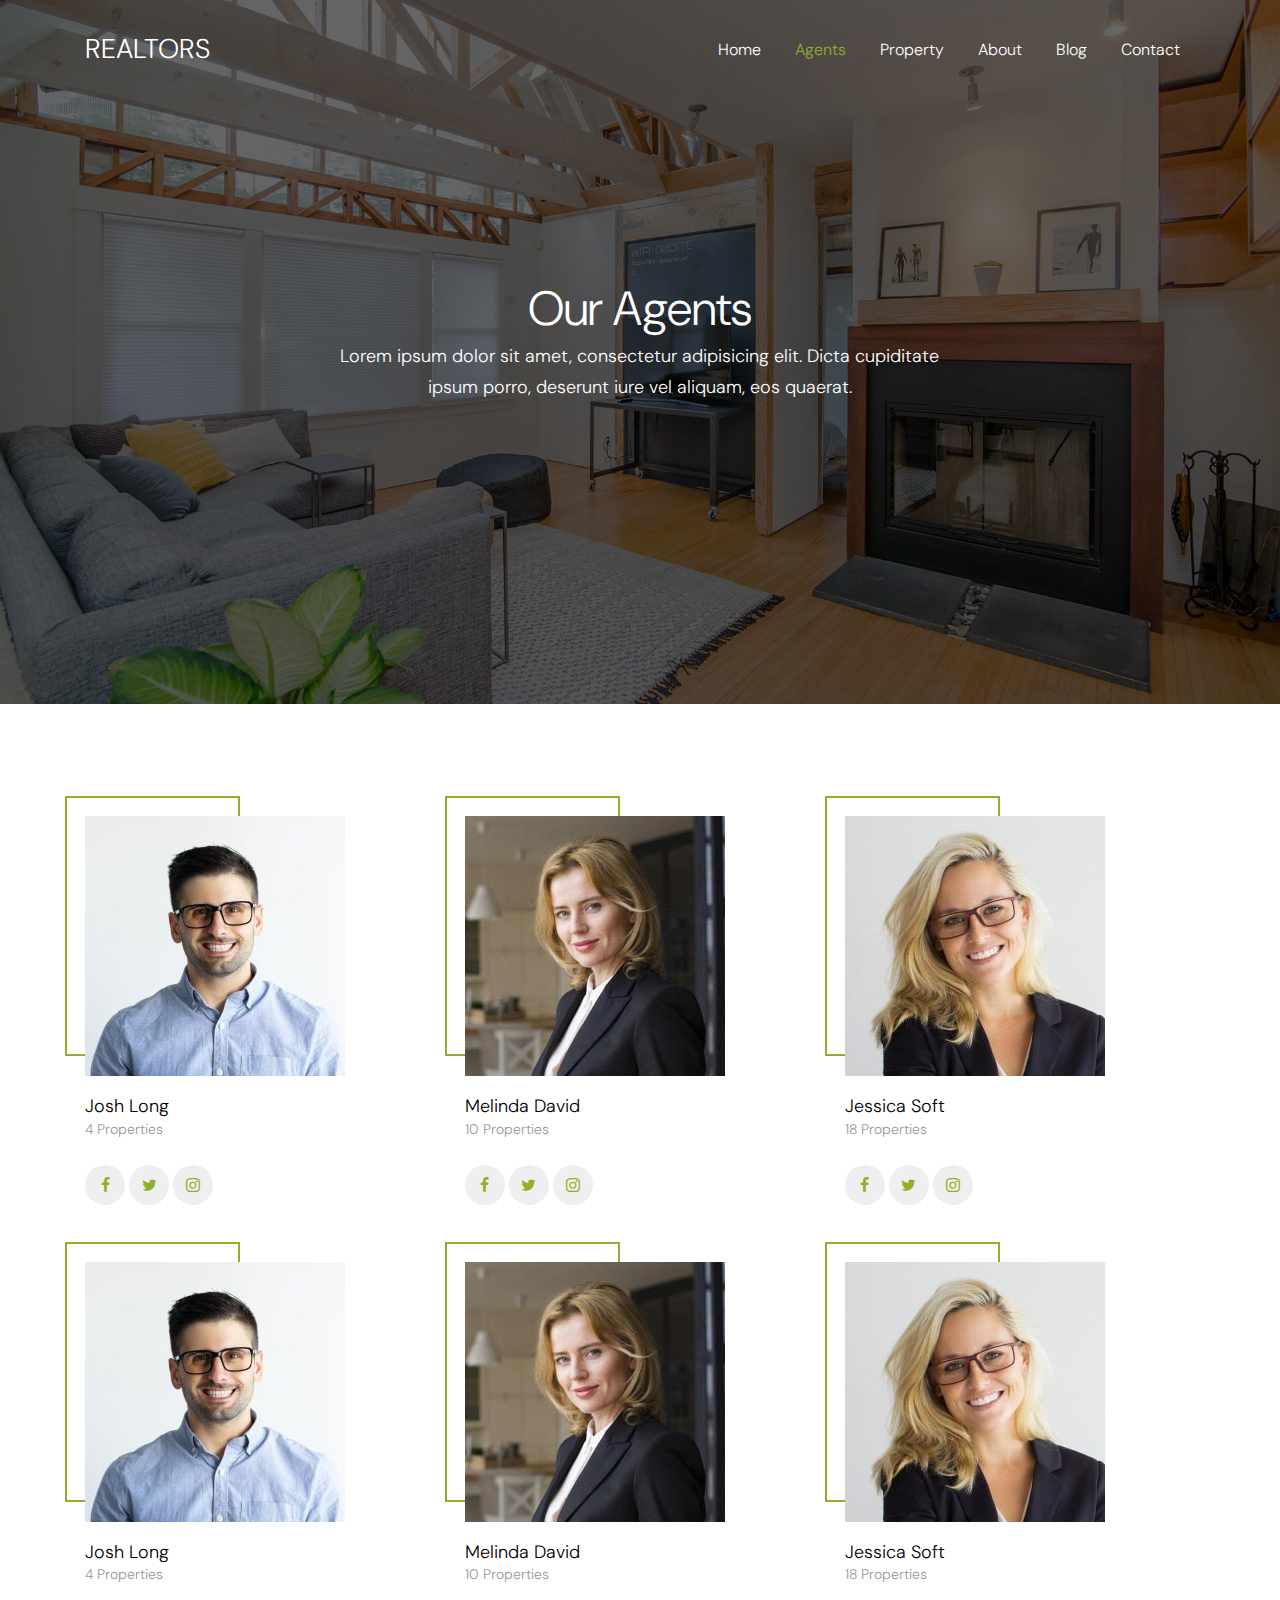
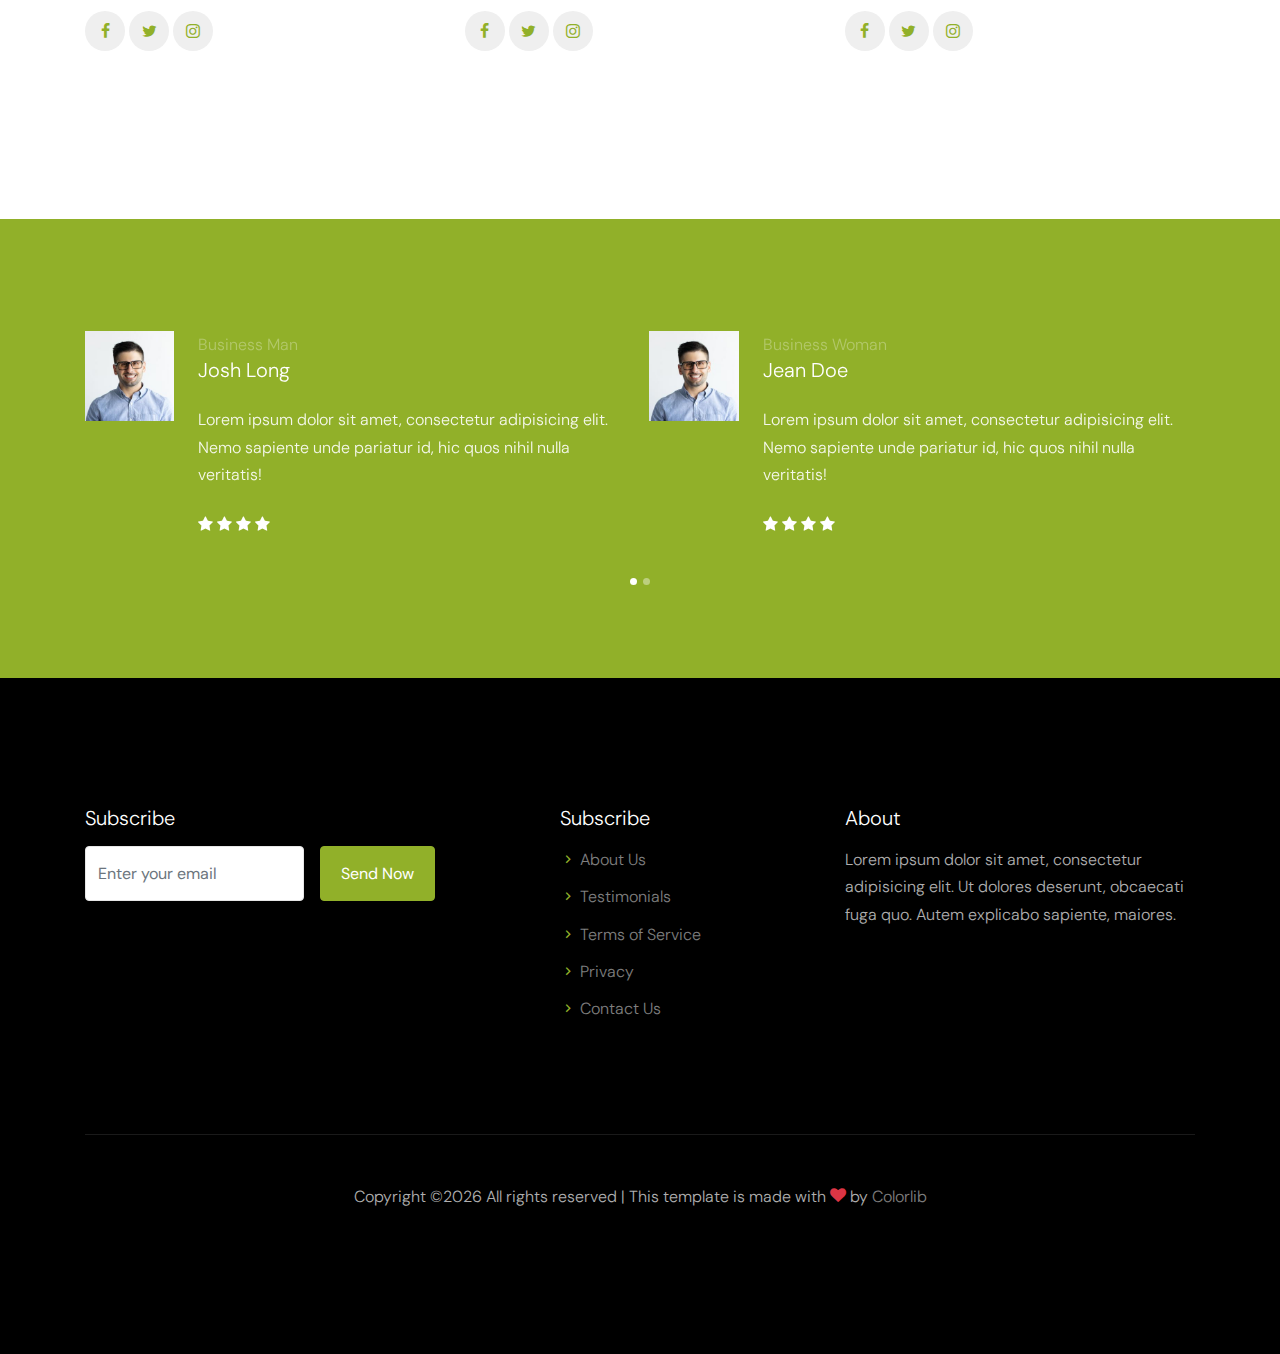
<file: realtors/agents.html>
<!doctype html>
<html lang="en">

  <head>
    <title>Realtors &mdash; Website Template by Colorlib</title>
    <meta charset="utf-8">
    <meta name="viewport" content="width=device-width, initial-scale=1, shrink-to-fit=no">

    <link href="https://fonts.googleapis.com/css?family=DM+Sans:300,400,700&display=swap" rel="stylesheet">

    <link rel="stylesheet" href="fonts/icomoon/style.css">

    <link rel="stylesheet" href="css/bootstrap.min.css">
    <link rel="stylesheet" href="css/bootstrap-datepicker.css">
    <link rel="stylesheet" href="css/jquery.fancybox.min.css">
    <link rel="stylesheet" href="css/owl.carousel.min.css">
    <link rel="stylesheet" href="css/owl.theme.default.min.css">
    <link rel="stylesheet" href="fonts/flaticon/font/flaticon.css">
    <link rel="stylesheet" href="css/aos.css">

    <!-- MAIN CSS -->
    <link rel="stylesheet" href="css/style.css">

  </head>

  <body data-spy="scroll" data-target=".site-navbar-target" data-offset="300">

    
    <div class="site-wrap" id="home-section">

      <div class="site-mobile-menu site-navbar-target">
        <div class="site-mobile-menu-header">
          <div class="site-mobile-menu-close mt-3">
            <span class="icon-close2 js-menu-toggle"></span>
          </div>
        </div>
        <div class="site-mobile-menu-body"></div>
      </div>



      <header class="site-navbar site-navbar-target" role="banner">

        <div class="container">
          <div class="row align-items-center position-relative">

            <div class="col-3 ">
              <div class="site-logo">
                <a href="index.html">Realtors</a>
              </div>
            </div>

            <div class="col-9  text-right">
              

              <span class="d-inline-block d-lg-none"><a href="#" class="text-white site-menu-toggle js-menu-toggle py-5 text-white"><span class="icon-menu h3 text-white"></span></a></span>

              

              <nav class="site-navigation text-right ml-auto d-none d-lg-block" role="navigation">
                <ul class="site-menu main-menu js-clone-nav ml-auto ">
                  <li><a href="index.html" class="nav-link">Home</a></li>
                  <li class="active"><a href="agents.html" class="nav-link">Agents</a></li>
                  <li><a href="property.html" class="nav-link">Property</a></li>
                  <li><a href="about.html" class="nav-link">About</a></li>
                  <li><a href="blog.html" class="nav-link">Blog</a></li>
                  <li><a href="contact.html" class="nav-link">Contact</a></li>
                </ul>
              </nav>
            </div>

            
          </div>
        </div>

      </header>

    <div class="ftco-blocks-cover-1">
      <div class="site-section-cover overlay" data-stellar-background-ratio="0.5" style="background-image: url('images/hero_1.jpg')">
        <div class="container">
          <div class="row align-items-center justify-content-center text-center">
            <div class="col-md-7">
              <h1 class="mb-2">Our Agents</h1>
              <p class="text-white">Lorem ipsum dolor sit amet, consectetur adipisicing elit. Dicta cupiditate ipsum porro, deserunt iure vel aliquam, eos quaerat.</p>
            </div>
          </div>
        </div>
      </div>
    </div>
    
    

    
    <div class="site-section">
      <div class="container">
        
        <div class="row">
          <div class="col-md-4 mb-5">
            <div class="person-29381">
              <div class="media-39912">
                <img src="images/person_1.jpg" alt="Image" class="img-fluid">
              </div>
              <h3><a href="#">Josh Long</a></h3>
              <span class="meta d-block mb-4">4 Properties</span>
              <div class="social-32913">
                <a href="#"><span class="icon-facebook"></span></a>
                <a href="#"><span class="icon-twitter"></span></a>
                <a href="#"><span class="icon-instagram"></span></a>
              </div>
            </div>
          </div>
          <div class="col-md-4 mb-5">
            <div class="person-29381">
              <div class="media-39912">
                <img src="images/person_3.jpg" alt="Image" class="img-fluid">
              </div>
              <h3><a href="#">Melinda David</a></h3>
              <span class="meta d-block mb-4">10 Properties</span>
              <div class="social-32913">
                <a href="#"><span class="icon-facebook"></span></a>
                <a href="#"><span class="icon-twitter"></span></a>
                <a href="#"><span class="icon-instagram"></span></a>
              </div>
            </div>
          </div>
          <div class="col-md-4 mb-5">
            <div class="person-29381">
              <div class="media-39912">
                <img src="images/person_2.jpg" alt="Image" class="img-fluid">
              </div>
              <h3><a href="#">Jessica Soft</a></h3>
              <span class="meta d-block mb-4">18 Properties</span>
              <div class="social-32913">
                <a href="#"><span class="icon-facebook"></span></a>
                <a href="#"><span class="icon-twitter"></span></a>
                <a href="#"><span class="icon-instagram"></span></a>
              </div>
            </div>
          </div>

          <div class="col-md-4 mb-5">
            <div class="person-29381">
              <div class="media-39912">
                <img src="images/person_1.jpg" alt="Image" class="img-fluid">
              </div>
              <h3><a href="#">Josh Long</a></h3>
              <span class="meta d-block mb-4">4 Properties</span>
              <div class="social-32913">
                <a href="#"><span class="icon-facebook"></span></a>
                <a href="#"><span class="icon-twitter"></span></a>
                <a href="#"><span class="icon-instagram"></span></a>
              </div>
            </div>
          </div>
          <div class="col-md-4 mb-5">
            <div class="person-29381">
              <div class="media-39912">
                <img src="images/person_3.jpg" alt="Image" class="img-fluid">
              </div>
              <h3><a href="#">Melinda David</a></h3>
              <span class="meta d-block mb-4">10 Properties</span>
              <div class="social-32913">
                <a href="#"><span class="icon-facebook"></span></a>
                <a href="#"><span class="icon-twitter"></span></a>
                <a href="#"><span class="icon-instagram"></span></a>
              </div>
            </div>
          </div>
          <div class="col-md-4 mb-5">
            <div class="person-29381">
              <div class="media-39912">
                <img src="images/person_2.jpg" alt="Image" class="img-fluid">
              </div>
              <h3><a href="#">Jessica Soft</a></h3>
              <span class="meta d-block mb-4">18 Properties</span>
              <div class="social-32913">
                <a href="#"><span class="icon-facebook"></span></a>
                <a href="#"><span class="icon-twitter"></span></a>
                <a href="#"><span class="icon-instagram"></span></a>
              </div>
            </div>
          </div>
          
        </div>
      </div>
    </div>


    <div class="site-section bg-primary">
      <div class="container block-13">
        <div class="nonloop-block-13 owl-carousel">
          <div class="testimonial-38920 d-flex align-items-start">
            <div class="pic mr-4"><img src="images/person_1.jpg" alt=""></div>
            <div>
              <span class="meta">Business Man</span>
              <h3 class="mb-4">Josh Long</h3>
              <p>Lorem ipsum dolor sit amet, consectetur adipisicing elit. Nemo sapiente unde pariatur id, hic quos nihil nulla veritatis!</p>
              <div class="mt-4">
                <span class="icon-star text-white"></span>
                <span class="icon-star text-white"></span>
                <span class="icon-star text-white"></span>
                <span class="icon-star text-white"></span>
              </div>
            </div>
          </div>

          <div class="testimonial-38920 d-flex align-items-start">
            <div class="pic mr-4"><img src="images/person_1.jpg" alt=""></div>
            <div>
              <span class="meta">Business Woman</span>
              <h3 class="mb-4">Jean Doe</h3>
              <p>Lorem ipsum dolor sit amet, consectetur adipisicing elit. Nemo sapiente unde pariatur id, hic quos nihil nulla veritatis!</p>
              <div class="mt-4">
                <span class="icon-star text-white"></span>
                <span class="icon-star text-white"></span>
                <span class="icon-star text-white"></span>
                <span class="icon-star text-white"></span>
              </div>
            </div>
          </div>

          <div class="testimonial-38920 d-flex align-items-start">
            <div class="pic mr-4"><img src="images/person_1.jpg" alt=""></div>
            <div>
              <span class="meta">Business Woman</span>
              <h3 class="mb-4">Jean Doe</h3>
              <p>Lorem ipsum dolor sit amet, consectetur adipisicing elit. Nemo sapiente unde pariatur id, hic quos nihil nulla veritatis!</p>
              <div class="mt-4">
                <span class="icon-star text-white"></span>
                <span class="icon-star text-white"></span>
                <span class="icon-star text-white"></span>
                <span class="icon-star text-white"></span>
              </div>
            </div>
          </div>
        </div>
      </div>
    </div>


    

    <footer class="site-footer">
      <div class="container">
        <div class="row">
          <div class="col-md-4">
            <h3 class="text-white h5 mb-3">Subscribe</h3>
            <form action="" class="d-flex">
              <input type="text" class="form-control mr-3" placeholder="Enter your email">
              <input type="submit" class="btn btn-primary text-white" value="Send Now">
            </form>
          </div>
          <div class="col-md-3 ml-auto">
            <h3 class="text-white h5 mb-3">Subscribe</h3>
            <ul class="list-unstyled menu-arrow">
              <li><a href="#">About Us</a></li>
              <li><a href="#">Testimonials</a></li>
              <li><a href="#">Terms of Service</a></li>
              <li><a href="#">Privacy</a></li>
              <li><a href="#">Contact Us</a></li>
            </ul>
          </div>
          <div class="col-md-4">
            <h3 class="text-white h5 mb-3">About</h3>
            <p>Lorem ipsum dolor sit amet, consectetur adipisicing elit. Ut dolores deserunt, obcaecati fuga quo. Autem explicabo sapiente, maiores.</p>
          </div>
        </div>
        <div class="row pt-5 mt-5 text-center">
          <div class="col-md-12">
            <div class="border-top pt-5">
              <p>
            <!-- Link back to Colorlib can't be removed. Template is licensed under CC BY 3.0. -->
            Copyright &copy;<script>document.write(new Date().getFullYear());</script> All rights reserved | This template is made with <i class="icon-heart text-danger" aria-hidden="true"></i> by <a href="https://colorlib.com" target="_blank" >Colorlib</a>
            <!-- Link back to Colorlib can't be removed. Template is licensed under CC BY 3.0. -->
            </p>
            </div>
          </div>

        </div>
      </div>
    </footer>

    </div>

    <script src="js/jquery-3.3.1.min.js"></script>
    <script src="js/jquery-migrate-3.0.0.js"></script>
    <script src="js/popper.min.js"></script>
    <script src="js/bootstrap.min.js"></script>
    <script src="js/owl.carousel.min.js"></script>
    <script src="js/jquery.sticky.js"></script>
    <script src="js/jquery.waypoints.min.js"></script>
    <script src="js/jquery.animateNumber.min.js"></script>
    <script src="js/jquery.fancybox.min.js"></script>
    <script src="js/jquery.stellar.min.js"></script>
    <script src="js/jquery.easing.1.3.js"></script>
    <script src="js/bootstrap-datepicker.min.js"></script>
    <script src="js/aos.js"></script>

    <script src="js/main.js"></script>

  </body>

</html>
</file>
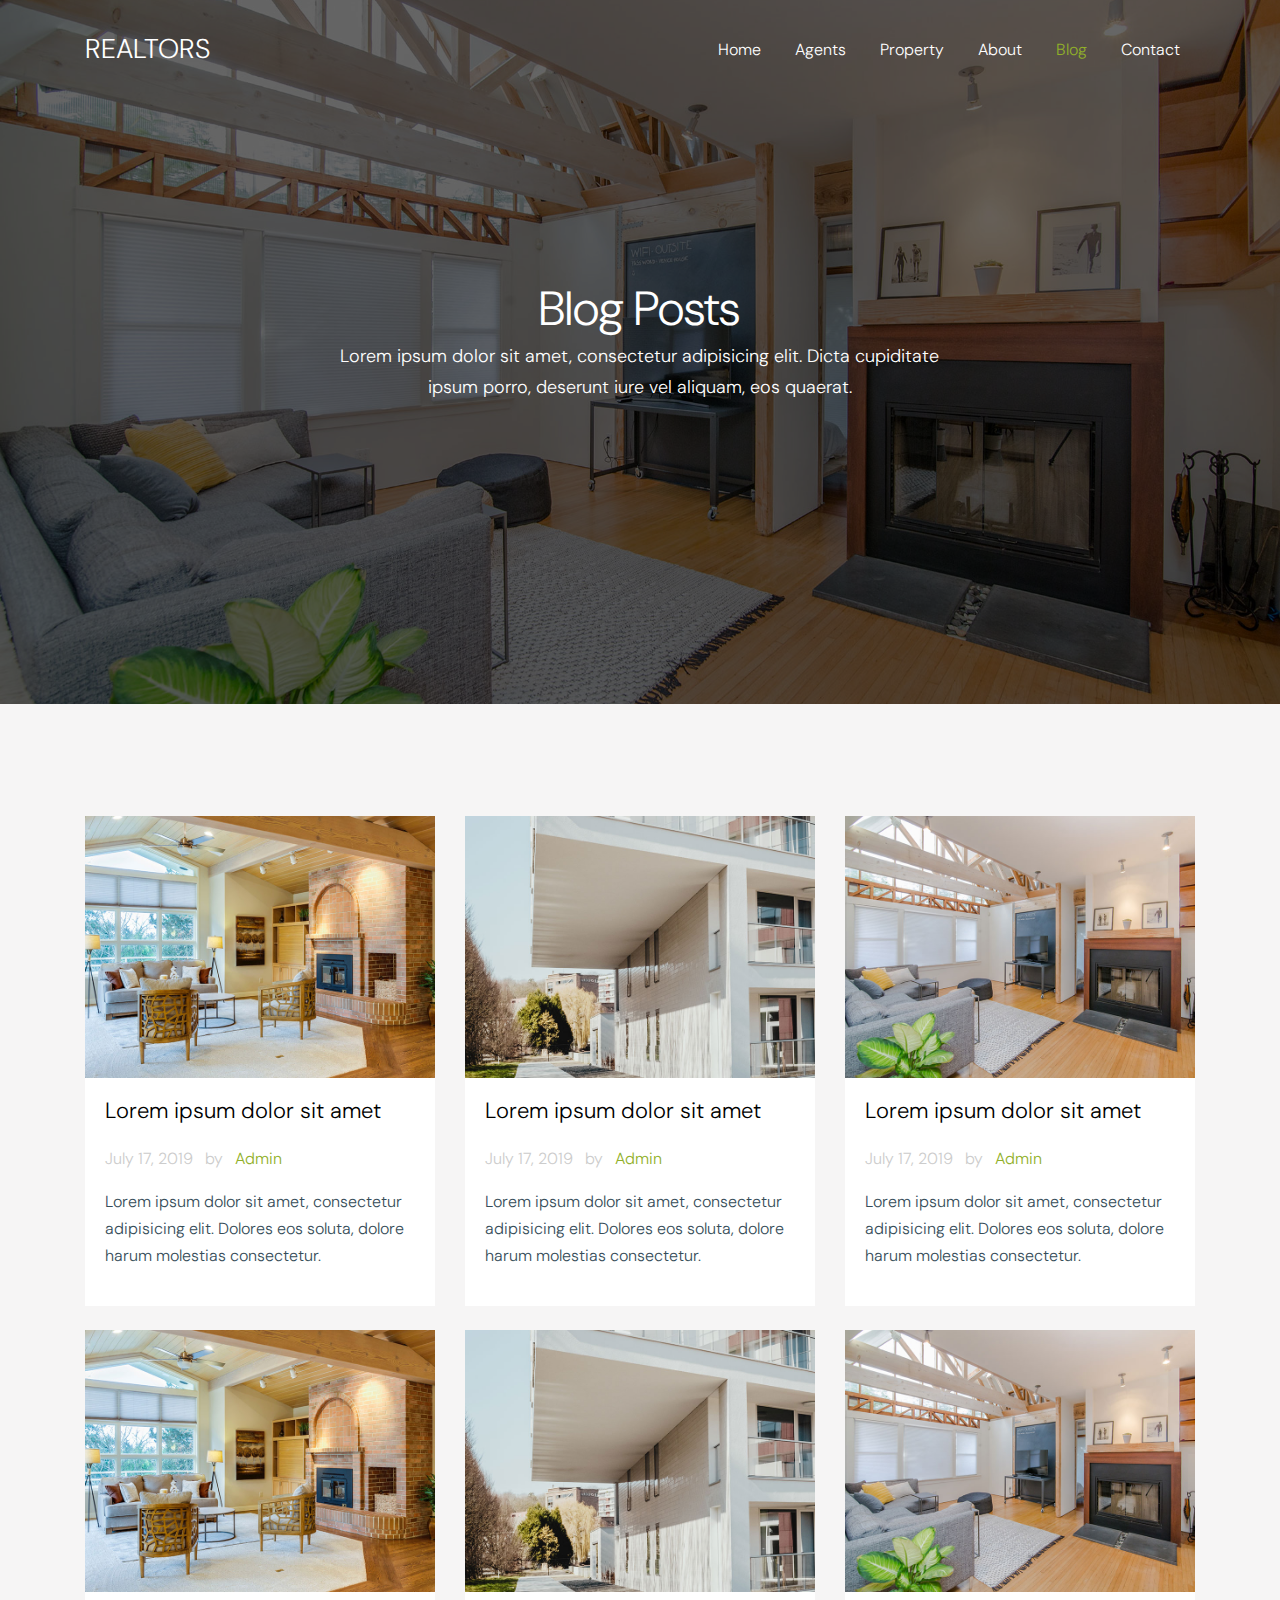
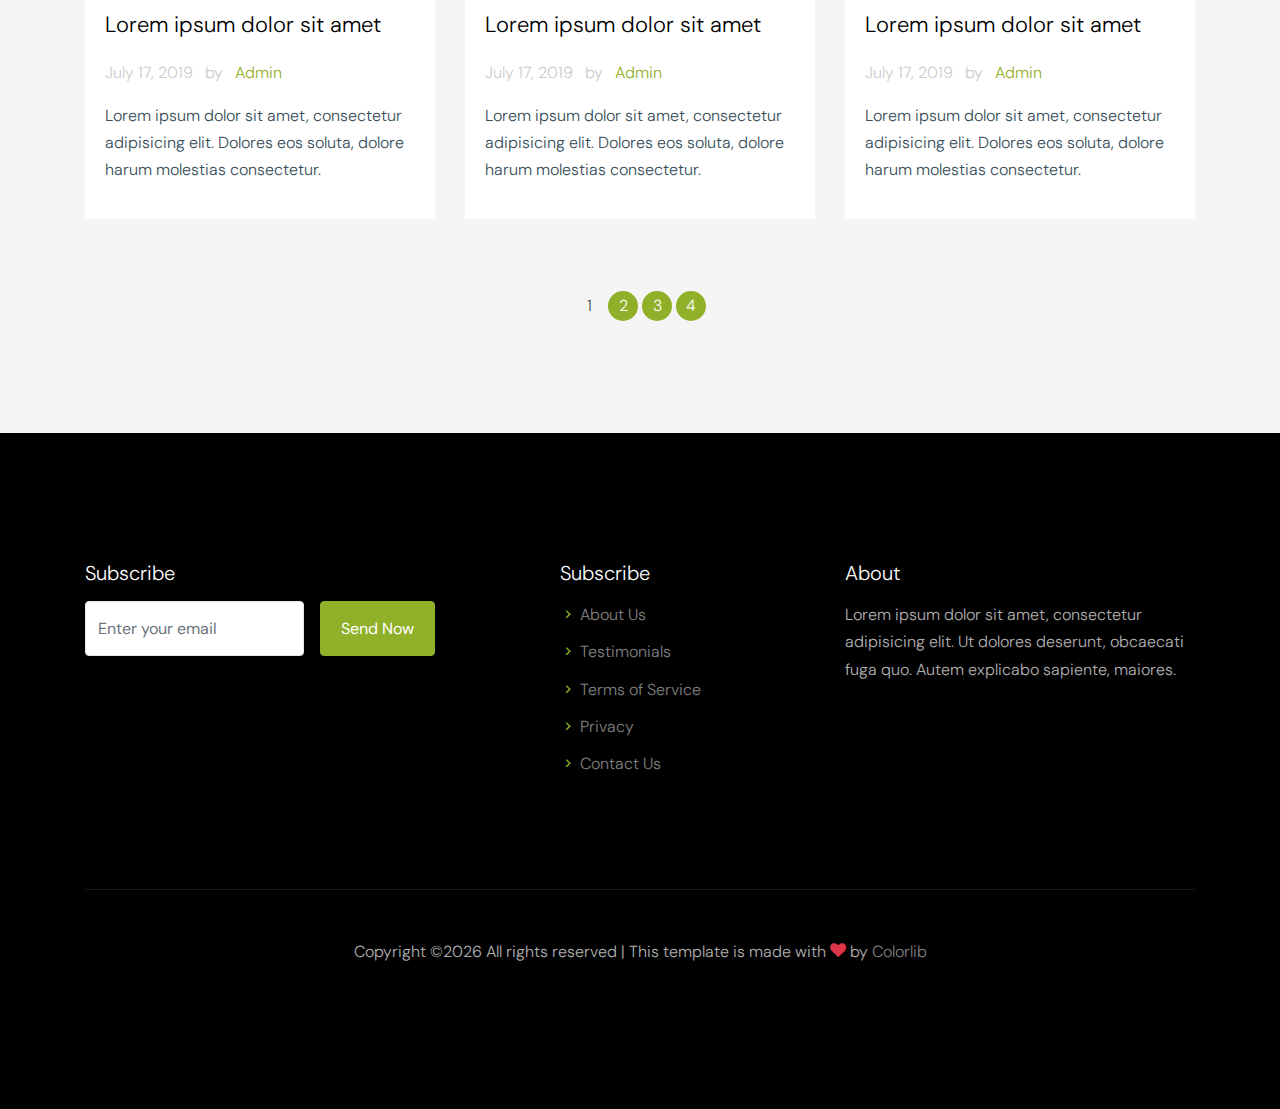
<file: realtors/blog.html>
<!doctype html>
<html lang="en">

  <head>
    <title>Realtors &mdash; Website Template by Colorlib</title>
    <meta charset="utf-8">
    <meta name="viewport" content="width=device-width, initial-scale=1, shrink-to-fit=no">

    <link href="https://fonts.googleapis.com/css?family=DM+Sans:300,400,700&display=swap" rel="stylesheet">

    <link rel="stylesheet" href="fonts/icomoon/style.css">

    <link rel="stylesheet" href="css/bootstrap.min.css">
    <link rel="stylesheet" href="css/bootstrap-datepicker.css">
    <link rel="stylesheet" href="css/jquery.fancybox.min.css">
    <link rel="stylesheet" href="css/owl.carousel.min.css">
    <link rel="stylesheet" href="css/owl.theme.default.min.css">
    <link rel="stylesheet" href="fonts/flaticon/font/flaticon.css">
    <link rel="stylesheet" href="css/aos.css">

    <!-- MAIN CSS -->
    <link rel="stylesheet" href="css/style.css">

  </head>

  <body data-spy="scroll" data-target=".site-navbar-target" data-offset="300">

    
    <div class="site-wrap" id="home-section">

      <div class="site-mobile-menu site-navbar-target">
        <div class="site-mobile-menu-header">
          <div class="site-mobile-menu-close mt-3">
            <span class="icon-close2 js-menu-toggle"></span>
          </div>
        </div>
        <div class="site-mobile-menu-body"></div>
      </div>



      <header class="site-navbar site-navbar-target" role="banner">

        <div class="container">
          <div class="row align-items-center position-relative">

            <div class="col-3 ">
              <div class="site-logo">
                <a href="index.html">Realtors</a>
              </div>
            </div>

            <div class="col-9  text-right">
              

              <span class="d-inline-block d-lg-none"><a href="#" class="text-white site-menu-toggle js-menu-toggle py-5 text-white"><span class="icon-menu h3 text-white"></span></a></span>

              

              <nav class="site-navigation text-right ml-auto d-none d-lg-block" role="navigation">
                <ul class="site-menu main-menu js-clone-nav ml-auto ">
                  <li><a href="index.html" class="nav-link">Home</a></li>
                  <li><a href="agents.html" class="nav-link">Agents</a></li>
                  <li><a href="property.html" class="nav-link">Property</a></li>
                  <li><a href="about.html" class="nav-link">About</a></li>
                  <li class="active"><a href="blog.html" class="nav-link">Blog</a></li>
                  <li><a href="contact.html" class="nav-link">Contact</a></li>
                </ul>
              </nav>
            </div>

            
          </div>
        </div>

      </header>

    <div class="ftco-blocks-cover-1">
      <div class="site-section-cover overlay" data-stellar-background-ratio="0.5" style="background-image: url('images/hero_1.jpg')">
        <div class="container">
          <div class="row align-items-center justify-content-center text-center">
            <div class="col-md-7">
              <h1 class="mb-2">Blog Posts</h1>
              <p class="text-white">Lorem ipsum dolor sit amet, consectetur adipisicing elit. Dicta cupiditate ipsum porro, deserunt iure vel aliquam, eos quaerat.</p>
            </div>
          </div>
        </div>
      </div>
    </div>
    
    

    <div class="site-section bg-light">
      <div class="container">
        <div class="row">
          
          <div class="col-lg-4 col-md-6 mb-4">
            <div class="post-entry-1 h-100">
              <a href="single.html">
                <img src="images/img_1.jpg" alt="Image"
                 class="img-fluid">
              </a>
              <div class="post-entry-1-contents">
                
                <h2><a href="single.html">Lorem ipsum dolor sit amet</a></h2>
                <span class="meta d-inline-block mb-3">July 17, 2019 <span class="mx-2">by</span> <a href="#">Admin</a></span>
                <p>Lorem ipsum dolor sit amet, consectetur adipisicing elit. Dolores eos soluta, dolore harum molestias consectetur.</p>
              </div>
            </div>
          </div>
          <div class="col-lg-4 col-md-6 mb-4">
            <div class="post-entry-1 h-100">
              <a href="single.html">
                <img src="images/img_2.jpg" alt="Image"
                 class="img-fluid">
              </a>
              <div class="post-entry-1-contents">
                
                <h2><a href="single.html">Lorem ipsum dolor sit amet</a></h2>
                <span class="meta d-inline-block mb-3">July 17, 2019 <span class="mx-2">by</span> <a href="#">Admin</a></span>
                <p>Lorem ipsum dolor sit amet, consectetur adipisicing elit. Dolores eos soluta, dolore harum molestias consectetur.</p>
              </div>
            </div>
          </div>

          <div class="col-lg-4 col-md-6 mb-4">
            <div class="post-entry-1 h-100">
              <a href="single.html">
                <img src="images/img_3.jpg" alt="Image"
                 class="img-fluid">
              </a>
              <div class="post-entry-1-contents">
                
                <h2><a href="single.html">Lorem ipsum dolor sit amet</a></h2>
                <span class="meta d-inline-block mb-3">July 17, 2019 <span class="mx-2">by</span> <a href="#">Admin</a></span>
                <p>Lorem ipsum dolor sit amet, consectetur adipisicing elit. Dolores eos soluta, dolore harum molestias consectetur.</p>
              </div>
            </div>
          </div>

          <div class="col-lg-4 col-md-6 mb-4">
            <div class="post-entry-1 h-100">
              <a href="single.html">
                <img src="images/img_1.jpg" alt="Image"
                 class="img-fluid">
              </a>
              <div class="post-entry-1-contents">
                
                <h2><a href="single.html">Lorem ipsum dolor sit amet</a></h2>
                <span class="meta d-inline-block mb-3">July 17, 2019 <span class="mx-2">by</span> <a href="#">Admin</a></span>
                <p>Lorem ipsum dolor sit amet, consectetur adipisicing elit. Dolores eos soluta, dolore harum molestias consectetur.</p>
              </div>
            </div>
          </div>
          <div class="col-lg-4 col-md-6 mb-4">
            <div class="post-entry-1 h-100">
              <a href="single.html">
                <img src="images/img_2.jpg" alt="Image"
                 class="img-fluid">
              </a>
              <div class="post-entry-1-contents">
                
                <h2><a href="single.html">Lorem ipsum dolor sit amet</a></h2>
                <span class="meta d-inline-block mb-3">July 17, 2019 <span class="mx-2">by</span> <a href="#">Admin</a></span>
                <p>Lorem ipsum dolor sit amet, consectetur adipisicing elit. Dolores eos soluta, dolore harum molestias consectetur.</p>
              </div>
            </div>
          </div>

          <div class="col-lg-4 col-md-6 mb-4">
            <div class="post-entry-1 h-100">
              <a href="single.html">
                <img src="images/img_3.jpg" alt="Image"
                 class="img-fluid">
              </a>
              <div class="post-entry-1-contents">
                
                <h2><a href="single.html">Lorem ipsum dolor sit amet</a></h2>
                <span class="meta d-inline-block mb-3">July 17, 2019 <span class="mx-2">by</span> <a href="#">Admin</a></span>
                <p>Lorem ipsum dolor sit amet, consectetur adipisicing elit. Dolores eos soluta, dolore harum molestias consectetur.</p>
              </div>
            </div>
          </div>
        

          <div class="col-12 mt-5 text-center pagination-39291">
            <span>1</span>
            <a href="#" >2</a>
            <a href="#" >3</a>
            <a href="#" >4</a>
          </div>
        </div>
      </div>
    </div>


    

    <footer class="site-footer">
      <div class="container">
        <div class="row">
          <div class="col-md-4">
            <h3 class="text-white h5 mb-3">Subscribe</h3>
            <form action="" class="d-flex">
              <input type="text" class="form-control mr-3" placeholder="Enter your email">
              <input type="submit" class="btn btn-primary text-white" value="Send Now">
            </form>
          </div>
          <div class="col-md-3 ml-auto">
            <h3 class="text-white h5 mb-3">Subscribe</h3>
            <ul class="list-unstyled menu-arrow">
              <li><a href="#">About Us</a></li>
              <li><a href="#">Testimonials</a></li>
              <li><a href="#">Terms of Service</a></li>
              <li><a href="#">Privacy</a></li>
              <li><a href="#">Contact Us</a></li>
            </ul>
          </div>
          <div class="col-md-4">
            <h3 class="text-white h5 mb-3">About</h3>
            <p>Lorem ipsum dolor sit amet, consectetur adipisicing elit. Ut dolores deserunt, obcaecati fuga quo. Autem explicabo sapiente, maiores.</p>
          </div>
        </div>
        <div class="row pt-5 mt-5 text-center">
          <div class="col-md-12">
            <div class="border-top pt-5">
              <p>
            <!-- Link back to Colorlib can't be removed. Template is licensed under CC BY 3.0. -->
            Copyright &copy;<script>document.write(new Date().getFullYear());</script> All rights reserved | This template is made with <i class="icon-heart text-danger" aria-hidden="true"></i> by <a href="https://colorlib.com" target="_blank" >Colorlib</a>
            <!-- Link back to Colorlib can't be removed. Template is licensed under CC BY 3.0. -->
            </p>
            </div>
          </div>

        </div>
      </div>
    </footer>

    </div>

    <script src="js/jquery-3.3.1.min.js"></script>
    <script src="js/jquery-migrate-3.0.0.js"></script>
    <script src="js/popper.min.js"></script>
    <script src="js/bootstrap.min.js"></script>
    <script src="js/owl.carousel.min.js"></script>
    <script src="js/jquery.sticky.js"></script>
    <script src="js/jquery.waypoints.min.js"></script>
    <script src="js/jquery.animateNumber.min.js"></script>
    <script src="js/jquery.fancybox.min.js"></script>
    <script src="js/jquery.stellar.min.js"></script>
    <script src="js/jquery.easing.1.3.js"></script>
    <script src="js/bootstrap-datepicker.min.js"></script>
    <script src="js/aos.js"></script>

    <script src="js/main.js"></script>

  </body>

</html>
</file>
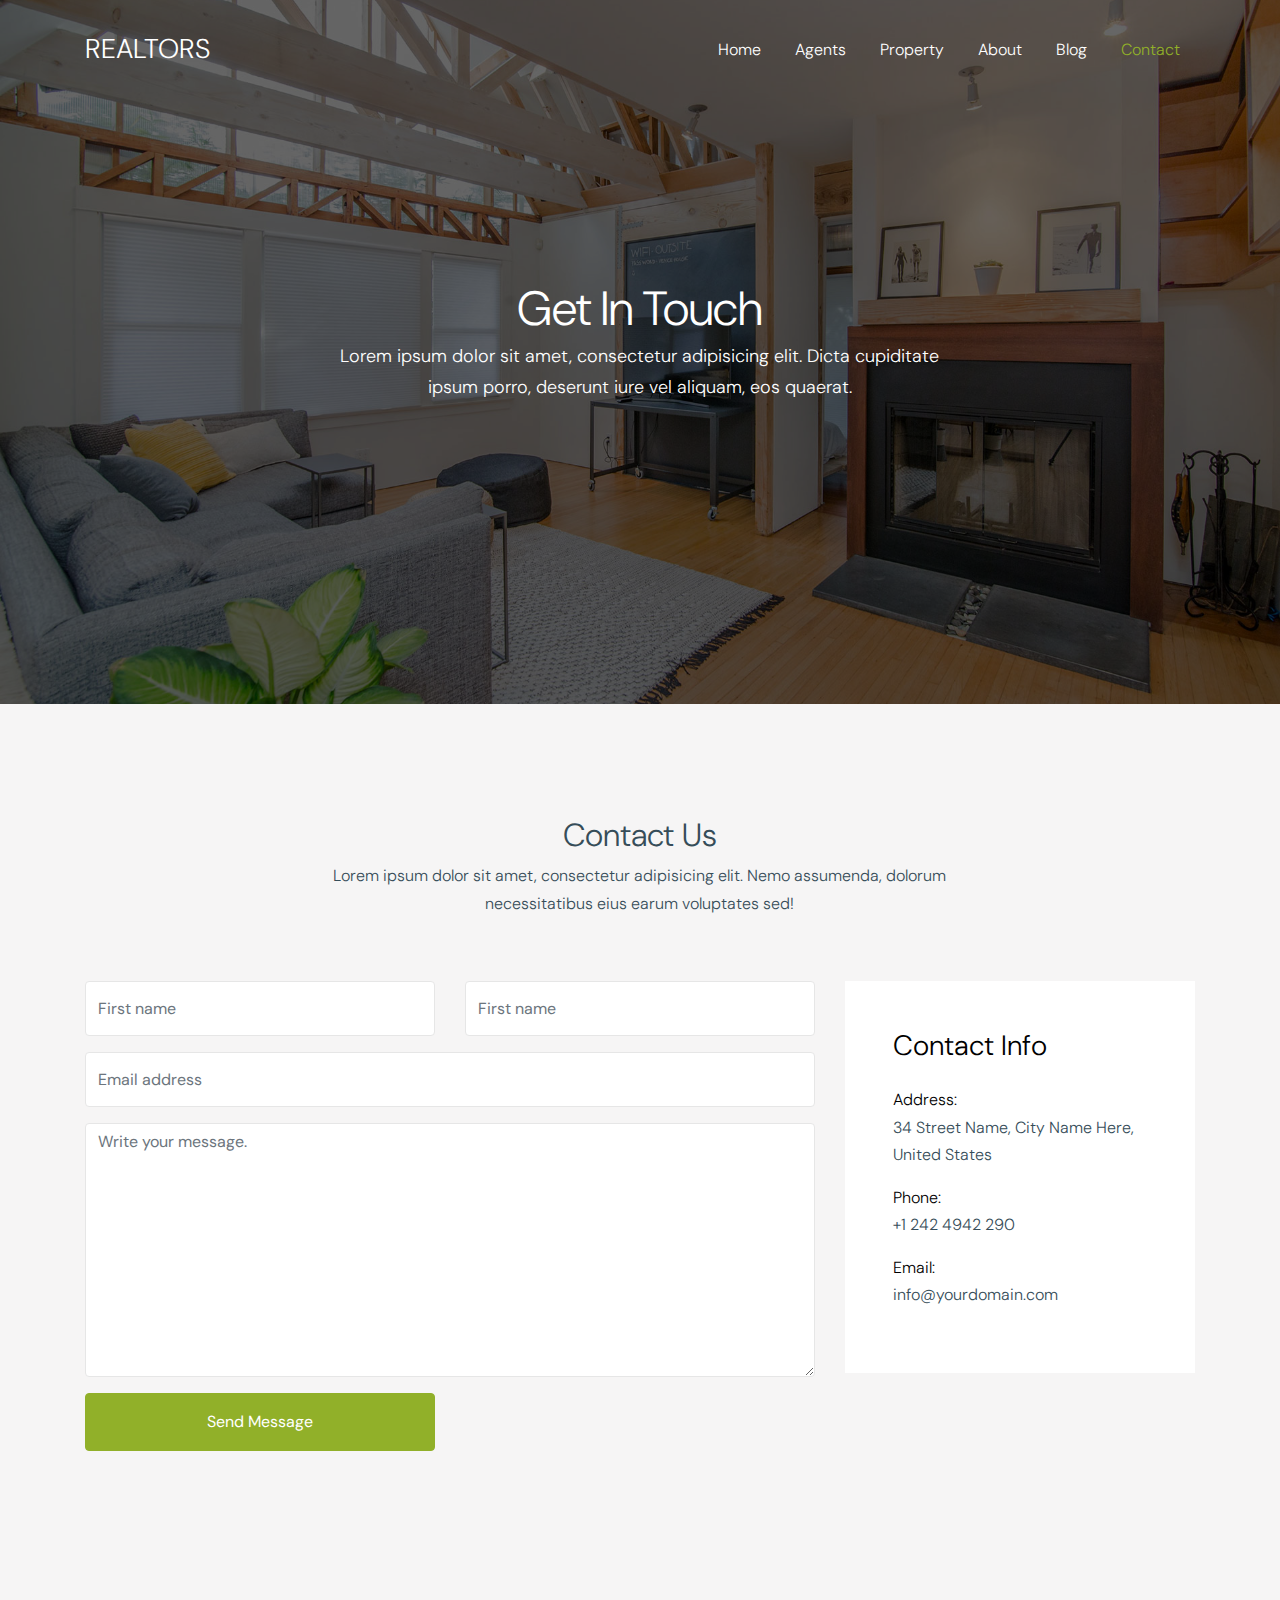
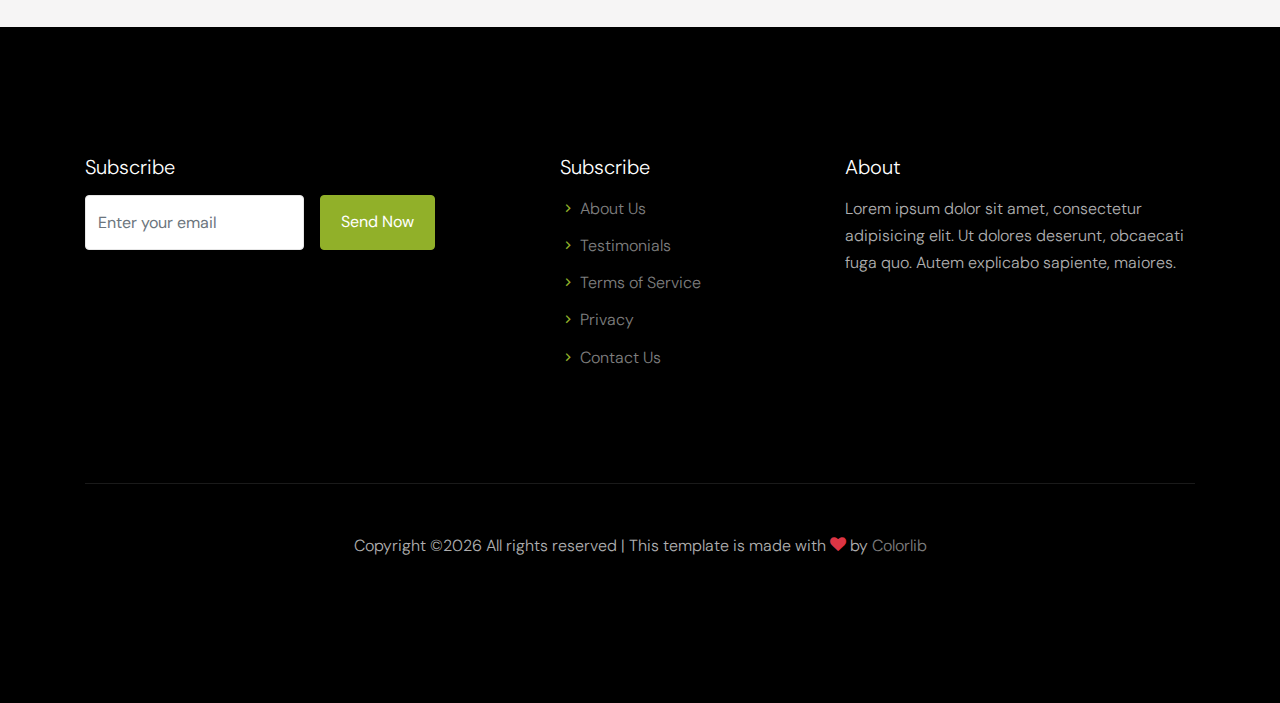
<file: realtors/contact.html>
<!doctype html>
<html lang="en">

  <head>
    <title>Realtors &mdash; Website Template by Colorlib</title>
    <meta charset="utf-8">
    <meta name="viewport" content="width=device-width, initial-scale=1, shrink-to-fit=no">

    <link href="https://fonts.googleapis.com/css?family=DM+Sans:300,400,700&display=swap" rel="stylesheet">

    <link rel="stylesheet" href="fonts/icomoon/style.css">

    <link rel="stylesheet" href="css/bootstrap.min.css">
    <link rel="stylesheet" href="css/bootstrap-datepicker.css">
    <link rel="stylesheet" href="css/jquery.fancybox.min.css">
    <link rel="stylesheet" href="css/owl.carousel.min.css">
    <link rel="stylesheet" href="css/owl.theme.default.min.css">
    <link rel="stylesheet" href="fonts/flaticon/font/flaticon.css">
    <link rel="stylesheet" href="css/aos.css">

    <!-- MAIN CSS -->
    <link rel="stylesheet" href="css/style.css">

  </head>

  <body data-spy="scroll" data-target=".site-navbar-target" data-offset="300">

    
    <div class="site-wrap" id="home-section">

      <div class="site-mobile-menu site-navbar-target">
        <div class="site-mobile-menu-header">
          <div class="site-mobile-menu-close mt-3">
            <span class="icon-close2 js-menu-toggle"></span>
          </div>
        </div>
        <div class="site-mobile-menu-body"></div>
      </div>



      <header class="site-navbar site-navbar-target" role="banner">

        <div class="container">
          <div class="row align-items-center position-relative">

            <div class="col-3 ">
              <div class="site-logo">
                <a href="index.html">Realtors</a>
              </div>
            </div>

            <div class="col-9  text-right">
              

              <span class="d-inline-block d-lg-none"><a href="#" class="text-white site-menu-toggle js-menu-toggle py-5 text-white"><span class="icon-menu h3 text-white"></span></a></span>

              

              <nav class="site-navigation text-right ml-auto d-none d-lg-block" role="navigation">
                <ul class="site-menu main-menu js-clone-nav ml-auto ">
                  <li><a href="index.html" class="nav-link">Home</a></li>
                  <li><a href="agents.html" class="nav-link">Agents</a></li>
                  <li><a href="property.html" class="nav-link">Property</a></li>
                  <li><a href="about.html" class="nav-link">About</a></li>
                  <li><a href="blog.html" class="nav-link">Blog</a></li>
                  <li class="active"><a href="contact.html" class="nav-link">Contact</a></li>
                </ul>
              </nav>
            </div>

            
          </div>
        </div>

      </header>

    <div class="ftco-blocks-cover-1">
      <div class="site-section-cover overlay" data-stellar-background-ratio="0.5" style="background-image: url('images/hero_1.jpg')">
        <div class="container">
          <div class="row align-items-center justify-content-center text-center">
            <div class="col-md-7">
              <h1 class="mb-2">Get In Touch</h1>
              <p class="text-white">Lorem ipsum dolor sit amet, consectetur adipisicing elit. Dicta cupiditate ipsum porro, deserunt iure vel aliquam, eos quaerat.</p>
            </div>
          </div>
        </div>
      </div>
    </div>
    
    

    
    <div class="site-section bg-light" id="contact-section">
      <div class="container">
        <div class="row justify-content-center text-center">
        <div class="col-7 text-center mb-5">
          <h2>Contact Us</h2>
          <p>Lorem ipsum dolor sit amet, consectetur adipisicing elit. Nemo assumenda, dolorum necessitatibus eius earum voluptates sed!</p>
        </div>
      </div>
        <div class="row">
          <div class="col-lg-8 mb-5" >
            <form action="#" method="post">
              <div class="form-group row">
                <div class="col-md-6 mb-4 mb-lg-0">
                  <input type="text" class="form-control" placeholder="First name">
                </div>
                <div class="col-md-6">
                  <input type="text" class="form-control" placeholder="First name">
                </div>
              </div>

              <div class="form-group row">
                <div class="col-md-12">
                  <input type="text" class="form-control" placeholder="Email address">
                </div>
              </div>

              <div class="form-group row">
                <div class="col-md-12">
                  <textarea name="" id="" class="form-control" placeholder="Write your message." cols="30" rows="10"></textarea>
                </div>
              </div>
              <div class="form-group row">
                <div class="col-md-6 mr-auto">
                  <input type="submit" class="btn btn-block btn-primary text-white py-3 px-5" value="Send Message">
                </div>
              </div>
            </form>
          </div>
          <div class="col-lg-4 ml-auto">
            <div class="bg-white p-3 p-md-5">
              <h3 class="text-black mb-4">Contact Info</h3>
              <ul class="list-unstyled footer-link">
                <li class="d-block mb-3">
                  <span class="d-block text-black">Address:</span>
                  <span>34 Street Name, City Name Here, United States</span></li>
                <li class="d-block mb-3"><span class="d-block text-black">Phone:</span><span>+1 242 4942 290</span></li>
                <li class="d-block mb-3"><span class="d-block text-black">Email:</span><span>info@yourdomain.com</span></li>
              </ul>
            </div>
          </div>
        </div>
      </div>
    </div>


    

    <footer class="site-footer">
      <div class="container">
        <div class="row">
          <div class="col-md-4">
            <h3 class="text-white h5 mb-3">Subscribe</h3>
            <form action="" class="d-flex">
              <input type="text" class="form-control mr-3" placeholder="Enter your email">
              <input type="submit" class="btn btn-primary text-white" value="Send Now">
            </form>
          </div>
          <div class="col-md-3 ml-auto">
            <h3 class="text-white h5 mb-3">Subscribe</h3>
            <ul class="list-unstyled menu-arrow">
              <li><a href="#">About Us</a></li>
              <li><a href="#">Testimonials</a></li>
              <li><a href="#">Terms of Service</a></li>
              <li><a href="#">Privacy</a></li>
              <li><a href="#">Contact Us</a></li>
            </ul>
          </div>
          <div class="col-md-4">
            <h3 class="text-white h5 mb-3">About</h3>
            <p>Lorem ipsum dolor sit amet, consectetur adipisicing elit. Ut dolores deserunt, obcaecati fuga quo. Autem explicabo sapiente, maiores.</p>
          </div>
        </div>
        <div class="row pt-5 mt-5 text-center">
          <div class="col-md-12">
            <div class="border-top pt-5">
              <p>
            <!-- Link back to Colorlib can't be removed. Template is licensed under CC BY 3.0. -->
            Copyright &copy;<script>document.write(new Date().getFullYear());</script> All rights reserved | This template is made with <i class="icon-heart text-danger" aria-hidden="true"></i> by <a href="https://colorlib.com" target="_blank" >Colorlib</a>
            <!-- Link back to Colorlib can't be removed. Template is licensed under CC BY 3.0. -->
            </p>
            </div>
          </div>

        </div>
      </div>
    </footer>

    </div>

    <script src="js/jquery-3.3.1.min.js"></script>
    <script src="js/jquery-migrate-3.0.0.js"></script>
    <script src="js/popper.min.js"></script>
    <script src="js/bootstrap.min.js"></script>
    <script src="js/owl.carousel.min.js"></script>
    <script src="js/jquery.sticky.js"></script>
    <script src="js/jquery.waypoints.min.js"></script>
    <script src="js/jquery.animateNumber.min.js"></script>
    <script src="js/jquery.fancybox.min.js"></script>
    <script src="js/jquery.stellar.min.js"></script>
    <script src="js/jquery.easing.1.3.js"></script>
    <script src="js/bootstrap-datepicker.min.js"></script>
    <script src="js/aos.js"></script>

    <script src="js/main.js"></script>

  </body>

</html>
</file>
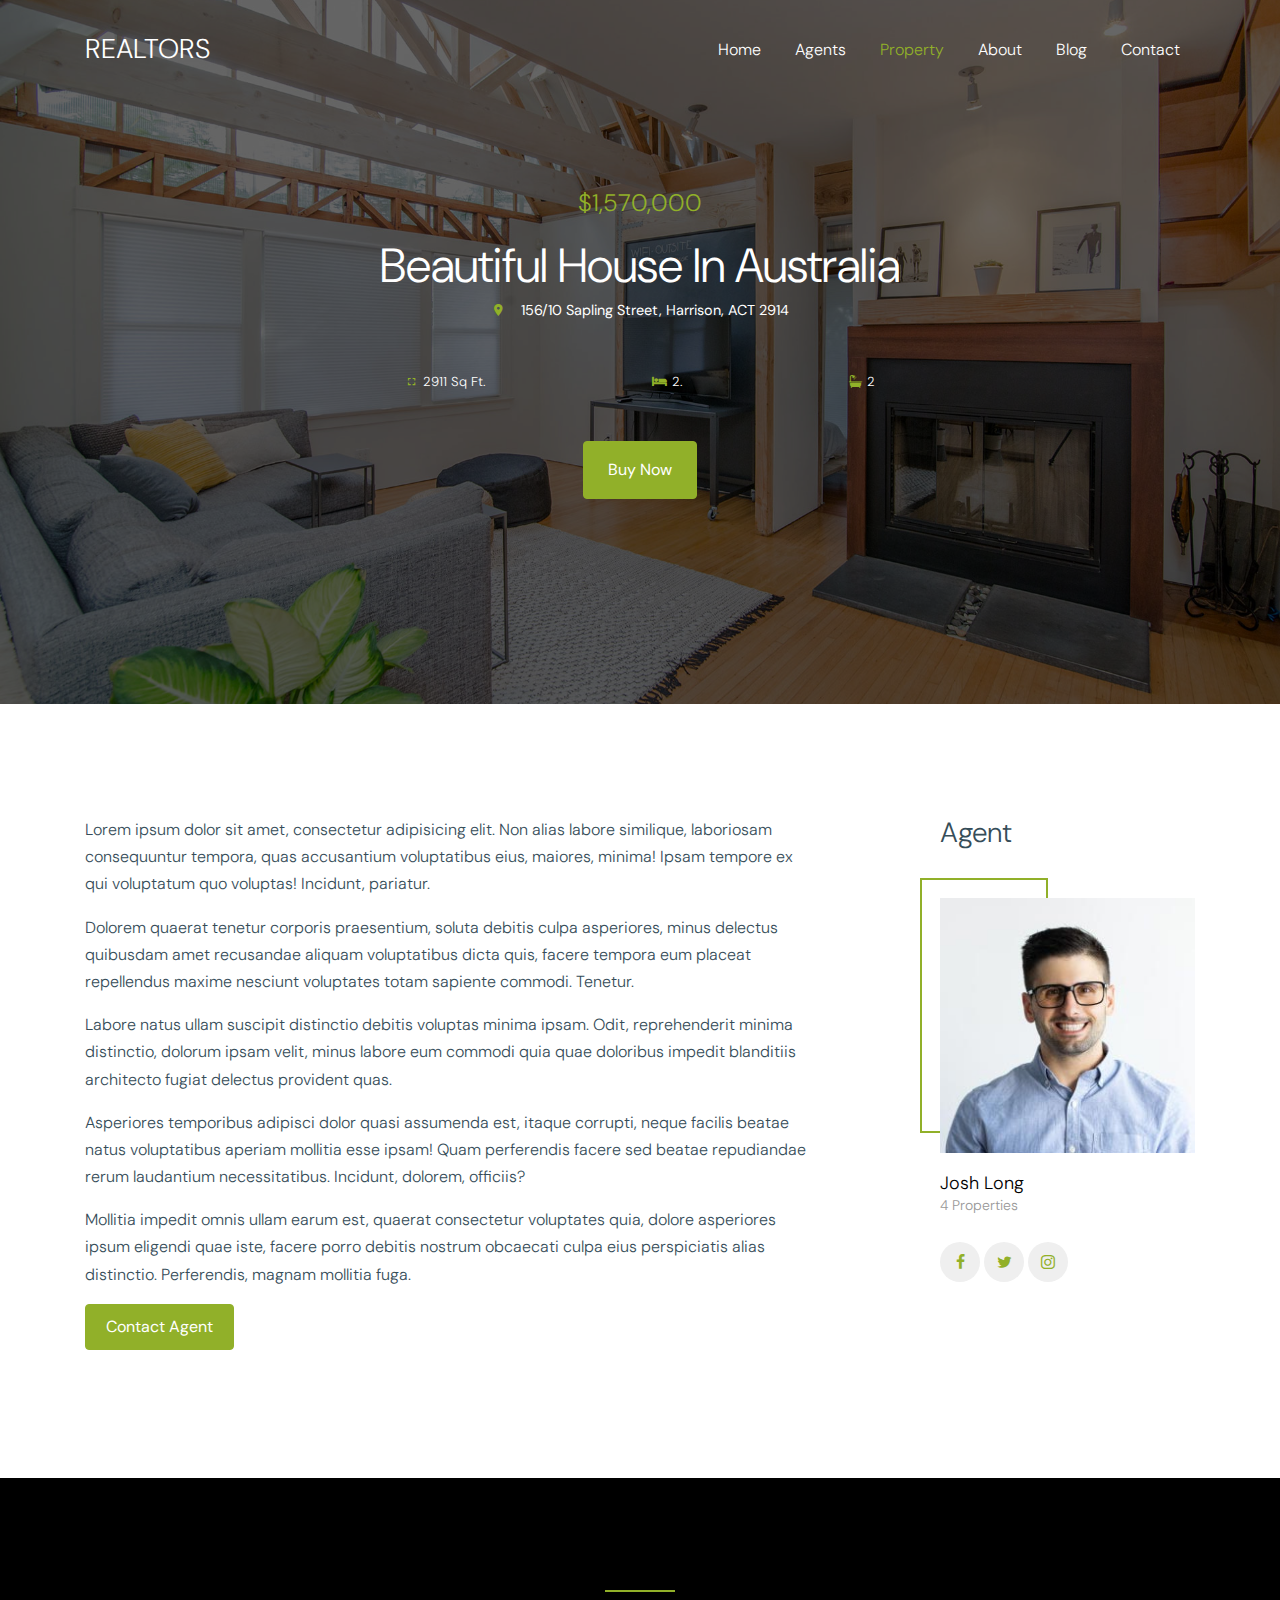
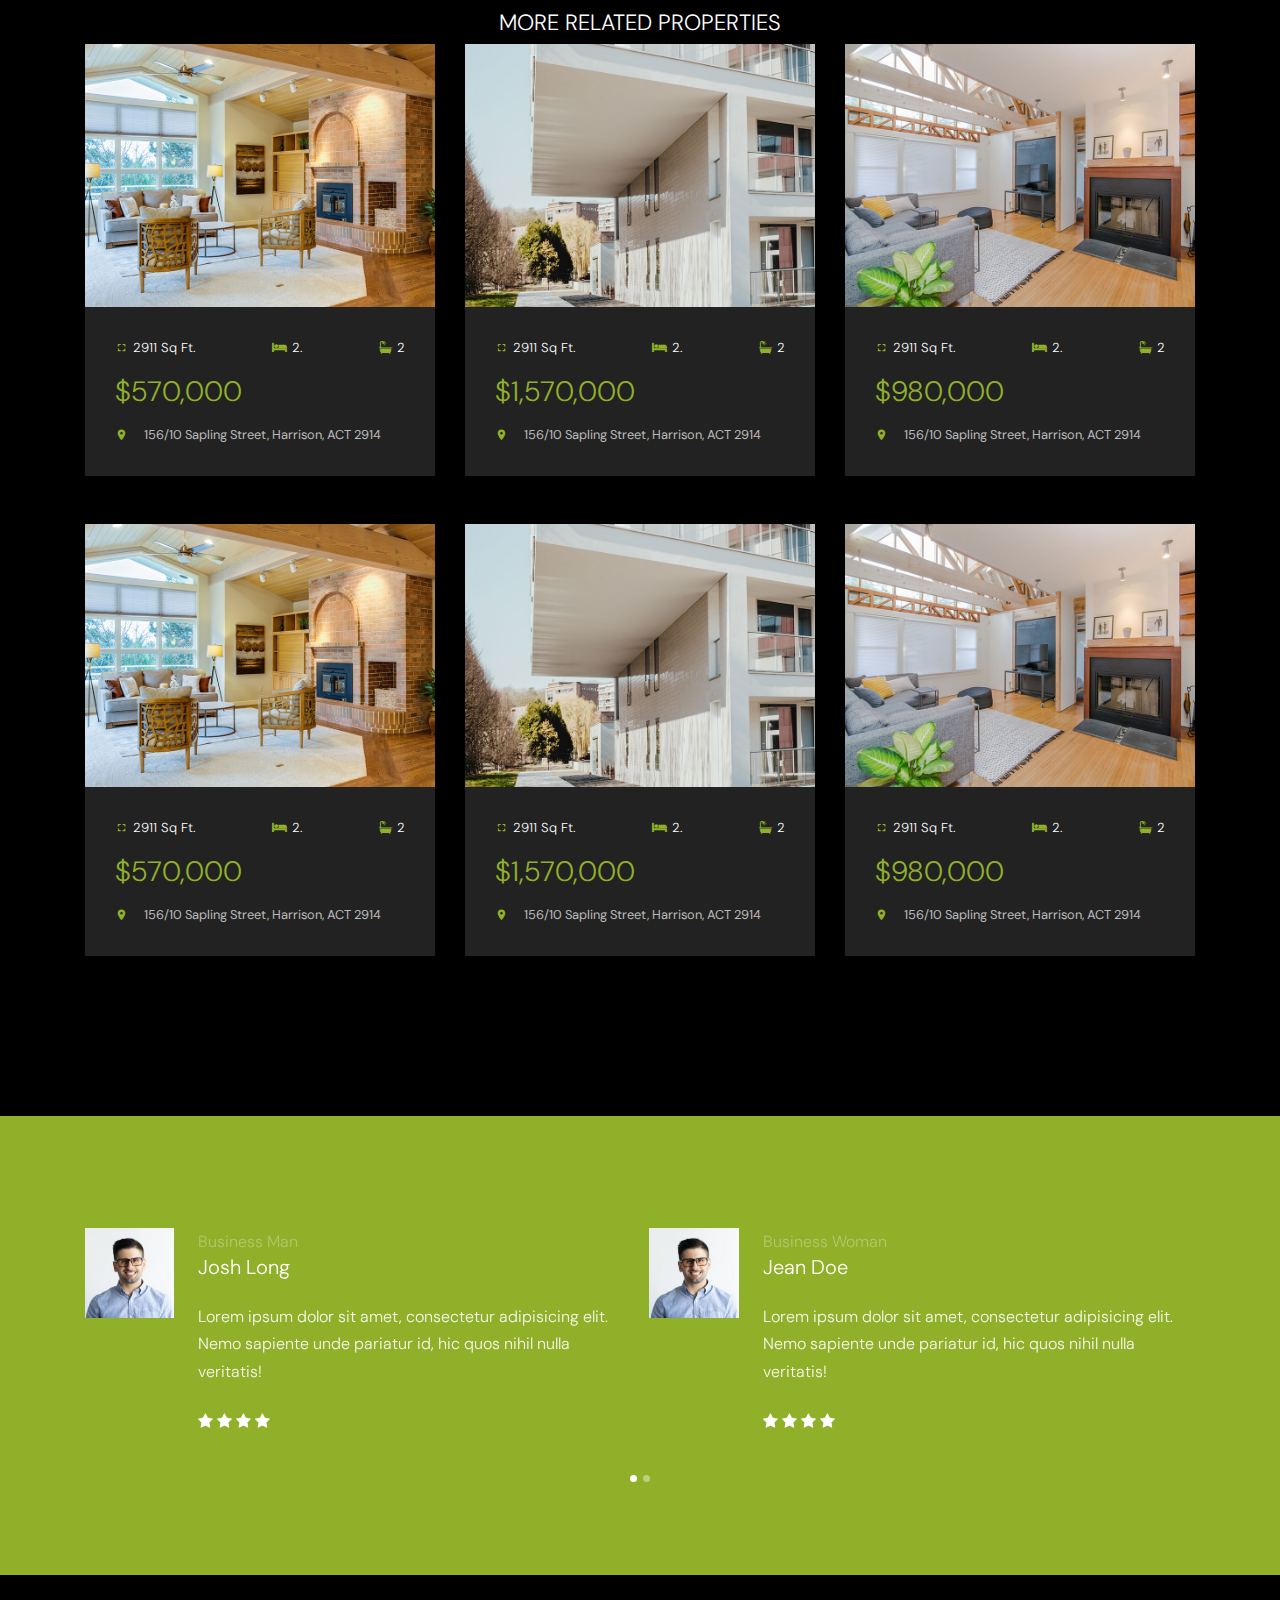
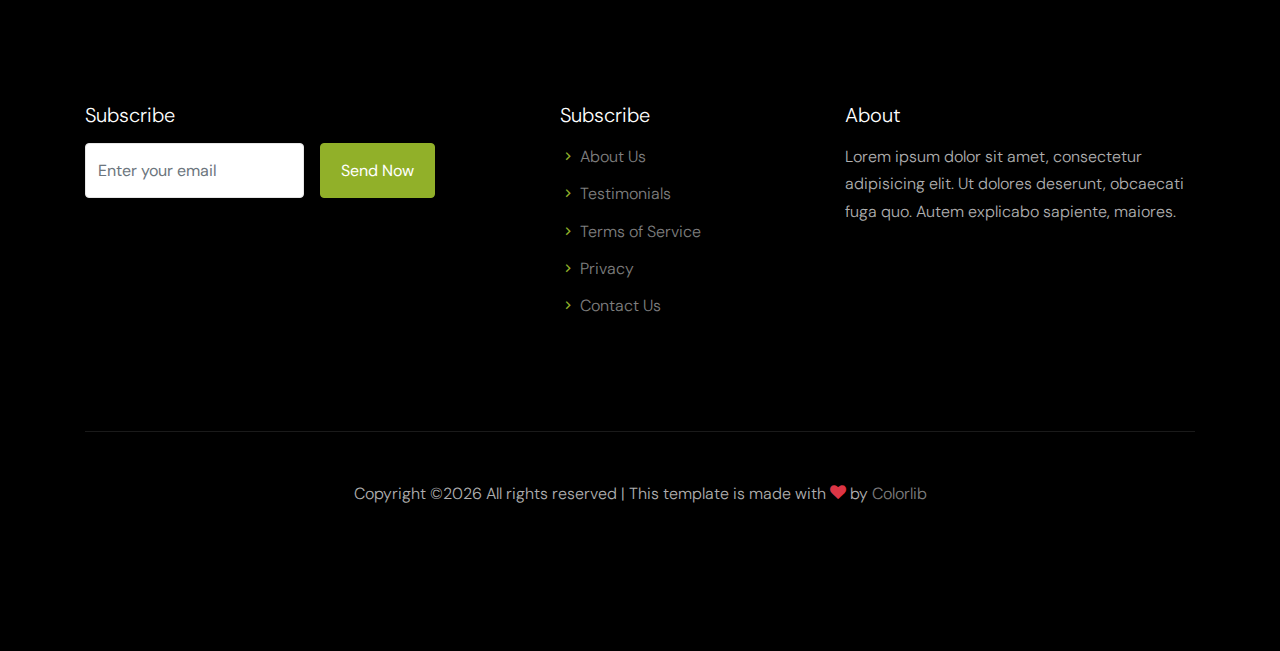
<file: realtors/property-single.html>
<!doctype html>
<html lang="en">

  <head>
    <title>Realtors &mdash; Website Template by Colorlib</title>
    <meta charset="utf-8">
    <meta name="viewport" content="width=device-width, initial-scale=1, shrink-to-fit=no">

    <link href="https://fonts.googleapis.com/css?family=DM+Sans:300,400,700&display=swap" rel="stylesheet">

    <link rel="stylesheet" href="fonts/icomoon/style.css">

    <link rel="stylesheet" href="css/bootstrap.min.css">
    <link rel="stylesheet" href="css/bootstrap-datepicker.css">
    <link rel="stylesheet" href="css/jquery.fancybox.min.css">
    <link rel="stylesheet" href="css/owl.carousel.min.css">
    <link rel="stylesheet" href="css/owl.theme.default.min.css">
    <link rel="stylesheet" href="fonts/flaticon/font/flaticon.css">
    <link rel="stylesheet" href="css/aos.css">

    <!-- MAIN CSS -->
    <link rel="stylesheet" href="css/style.css">

  </head>

  <body data-spy="scroll" data-target=".site-navbar-target" data-offset="300">

    
    <div class="site-wrap" id="home-section">

      <div class="site-mobile-menu site-navbar-target">
        <div class="site-mobile-menu-header">
          <div class="site-mobile-menu-close mt-3">
            <span class="icon-close2 js-menu-toggle"></span>
          </div>
        </div>
        <div class="site-mobile-menu-body"></div>
      </div>



      <header class="site-navbar site-navbar-target" role="banner">

        <div class="container">
          <div class="row align-items-center position-relative">

            <div class="col-3 ">
              <div class="site-logo">
                <a href="index.html">Realtors</a>
              </div>
            </div>

            <div class="col-9  text-right">
              

              <span class="d-inline-block d-lg-none"><a href="#" class="text-white site-menu-toggle js-menu-toggle py-5 text-white"><span class="icon-menu h3 text-white"></span></a></span>

              

              <nav class="site-navigation text-right ml-auto d-none d-lg-block" role="navigation">
                <ul class="site-menu main-menu js-clone-nav ml-auto ">
                  <li><a href="index.html" class="nav-link">Home</a></li>
                  <li><a href="agents.html" class="nav-link">Agents</a></li>
                  <li class="active"><a href="property.html" class="nav-link">Property</a></li>
                  <li><a href="about.html" class="nav-link">About</a></li>
                  <li><a href="blog.html" class="nav-link">Blog</a></li>
                  <li><a href="contact.html" class="nav-link">Contact</a></li>
                </ul>
              </nav>
            </div>

            
          </div>
        </div>

      </header>

    <div class="ftco-blocks-cover-1">
      <div class="site-section-cover overlay" data-stellar-background-ratio="0.5" style="background-image: url('images/hero_1.jpg')">
        <div class="container">
          <div class="row align-items-center justify-content-center text-center">
            <div class="col-md-7">
              <span class="h4 text-primary mb-4 d-block">$1,570,000</span>
              <h1 class="mb-2">Beautiful House In Australia</h1>
              <p class="text-center mb-5"><span class="small address d-flex align-items-center justify-content-center"> <span class="icon-room mr-3 text-primary"></span> <span>156/10 Sapling Street, Harrison, ACT 2914</span></span></p>
            
                <div class="d-flex media-38289 justify-content-around mb-5">
                  <div class="sq d-flex align-items-center"><span class="wrap-icon icon-fullscreen"></span> <span>2911 Sq Ft.</span></div>
                  <div class="bed d-flex align-items-center"><span class="wrap-icon icon-bed"></span> <span>2.</span></div>
                  <div class="bath d-flex align-items-center"><span class="wrap-icon icon-bath"></span> <span>2</span></div>
                </div>
              <p><a href="#" class="btn btn-primary text-white px-4 py-3">Buy Now</a></p>
            </div>
          </div>
        </div>
      </div>
    </div>
    

    
    <div class="site-section">
      <div class="container">
        <div class="row">
          <div class="col-md-8">
            <p>Lorem ipsum dolor sit amet, consectetur adipisicing elit. Non alias labore similique, laboriosam consequuntur tempora, quas accusantium voluptatibus eius, maiores, minima! Ipsam tempore ex qui voluptatum quo voluptas! Incidunt, pariatur.</p>
            <p>Dolorem quaerat tenetur corporis praesentium, soluta debitis culpa asperiores, minus delectus quibusdam amet recusandae aliquam voluptatibus dicta quis, facere tempora eum placeat repellendus maxime nesciunt voluptates totam sapiente commodi. Tenetur.</p>
            <p>Labore natus ullam suscipit distinctio debitis voluptas minima ipsam. Odit, reprehenderit minima distinctio, dolorum ipsam velit, minus labore eum commodi quia quae doloribus impedit blanditiis architecto fugiat delectus provident quas.</p>
            <p>Asperiores temporibus adipisci dolor quasi assumenda est, itaque corrupti, neque facilis beatae natus voluptatibus aperiam mollitia esse ipsam! Quam perferendis facere sed beatae repudiandae rerum laudantium necessitatibus. Incidunt, dolorem, officiis?</p>
            <p>Mollitia impedit omnis ullam earum est, quaerat consectetur voluptates quia, dolore asperiores ipsum eligendi quae iste, facere porro debitis nostrum obcaecati culpa eius perspiciatis alias distinctio. Perferendis, magnam mollitia fuga.</p>
            <p><a href="#" class="btn btn-primary text-white">Contact Agent</a></p>
          </div>
          <div class="col-md-3 ml-auto">
            <h3 class="mb-5">Agent</h3>
            <div class="person-29381">
              <div class="media-39912">
                <img src="images/person_1.jpg" alt="Image" class="img-fluid">
              </div>
              <h3><a href="#">Josh Long</a></h3>
              <span class="meta d-block mb-4">4 Properties</span>
              <div class="social-32913">
                <a href="#"><span class="icon-facebook"></span></a>
                <a href="#"><span class="icon-twitter"></span></a>
                <a href="#"><span class="icon-instagram"></span></a>
              </div>
            </div>
          </div>
        </div>
      </div>
    </div>

    
    <div class="site-section bg-black">
      <div class="container">


        <div class="row justify-content-center">
          <div class="col-md-6 text-center">
            <h3 class="heading-29201 text-center text-white">More Related Properties</h3>
            
            
          </div>
        </div>
        
        <div class="row">

          <div class="col-md-4 mb-5">
            <div class="media-38289">
              <a href="property-single.html" class="d-block"><img src="images/img_1.jpg" alt="Image" class="img-fluid"></a>
              <div class="text">
                <div class="d-flex justify-content-between mb-3">
                  <div class="sq d-flex align-items-center"><span class="wrap-icon icon-fullscreen"></span> <span>2911 Sq Ft.</span></div>
                  <div class="bed d-flex align-items-center"><span class="wrap-icon icon-bed"></span> <span>2.</span></div>
                  <div class="bath d-flex align-items-center"><span class="wrap-icon icon-bath"></span> <span>2</span></div>
                </div>
                <h3 class="mb-3"><a href="#">$570,000</a></h3>
                <span class="d-block small address d-flex align-items-center"> <span class="icon-room mr-3 text-primary"></span> <span>156/10 Sapling Street, Harrison, ACT 2914</span></span>
              </div>
            </div>
          </div>
          <div class="col-md-4 mb-5">
            <div class="media-38289">
            <a href="property-single.html" class="d-block"><img src="images/img_2.jpg" alt="Image" class="img-fluid"></a>
            <div class="text">
              <div class="d-flex justify-content-between mb-3">
                <div class="sq d-flex align-items-center"><span class="wrap-icon icon-fullscreen"></span> <span>2911 Sq Ft.</span></div>
                <div class="bed d-flex align-items-center"><span class="wrap-icon icon-bed"></span> <span>2.</span></div>
                  <div class="bath d-flex align-items-center"><span class="wrap-icon icon-bath"></span> <span>2</span></div>
              </div>
              <h3 class="mb-3"><a href="#">$1,570,000</a></h3>
              <span class="d-block small address d-flex align-items-center"> <span class="icon-room mr-3 text-primary"></span> <span>156/10 Sapling Street, Harrison, ACT 2914</span></span>
            </div>
          </div>
          </div>
          <div class="col-md-4 mb-5">
            <div class="media-38289">
              <a href="property-single.html" class="d-block"><img src="images/img_3.jpg" alt="Image" class="img-fluid"></a>
              <div class="text">
                <div class="d-flex justify-content-between mb-3">
                  <div class="sq d-flex align-items-center"><span class="wrap-icon icon-fullscreen"></span> <span>2911 Sq Ft.</span></div>
                  <div class="bed d-flex align-items-center"><span class="wrap-icon icon-bed"></span> <span>2.</span></div>
                  <div class="bath d-flex align-items-center"><span class="wrap-icon icon-bath"></span> <span>2</span></div>
                </div>
                <h3 class="mb-3"><a href="#">$980,000</a></h3>
                <span class="d-block small address d-flex align-items-center"> <span class="icon-room mr-3 text-primary"></span> <span>156/10 Sapling Street, Harrison, ACT 2914</span></span>
              </div>
            </div>
          </div>

          <div class="col-md-4 mb-5">
            <div class="media-38289">
              <a href="property-single.html" class="d-block"><img src="images/img_1.jpg" alt="Image" class="img-fluid"></a>
              <div class="text">
                <div class="d-flex justify-content-between mb-3">
                  <div class="sq d-flex align-items-center"><span class="wrap-icon icon-fullscreen"></span> <span>2911 Sq Ft.</span></div>
                  <div class="bed d-flex align-items-center"><span class="wrap-icon icon-bed"></span> <span>2.</span></div>
                  <div class="bath d-flex align-items-center"><span class="wrap-icon icon-bath"></span> <span>2</span></div>
                </div>
                <h3 class="mb-3"><a href="#">$570,000</a></h3>
                <span class="d-block small address d-flex align-items-center"> <span class="icon-room mr-3 text-primary"></span> <span>156/10 Sapling Street, Harrison, ACT 2914</span></span>
              </div>
            </div>
          </div>
          <div class="col-md-4 mb-5">
            <div class="media-38289">
            <a href="property-single.html" class="d-block"><img src="images/img_2.jpg" alt="Image" class="img-fluid"></a>
            <div class="text">
              <div class="d-flex justify-content-between mb-3">
                <div class="sq d-flex align-items-center"><span class="wrap-icon icon-fullscreen"></span> <span>2911 Sq Ft.</span></div>
                <div class="bed d-flex align-items-center"><span class="wrap-icon icon-bed"></span> <span>2.</span></div>
                  <div class="bath d-flex align-items-center"><span class="wrap-icon icon-bath"></span> <span>2</span></div>
              </div>
              <h3 class="mb-3"><a href="#">$1,570,000</a></h3>
              <span class="d-block small address d-flex align-items-center"> <span class="icon-room mr-3 text-primary"></span> <span>156/10 Sapling Street, Harrison, ACT 2914</span></span>
            </div>
          </div>
          </div>
          <div class="col-md-4 mb-5">
            <div class="media-38289">
              <a href="property-single.html" class="d-block"><img src="images/img_3.jpg" alt="Image" class="img-fluid"></a>
              <div class="text">
                <div class="d-flex justify-content-between mb-3">
                  <div class="sq d-flex align-items-center"><span class="wrap-icon icon-fullscreen"></span> <span>2911 Sq Ft.</span></div>
                  <div class="bed d-flex align-items-center"><span class="wrap-icon icon-bed"></span> <span>2.</span></div>
                  <div class="bath d-flex align-items-center"><span class="wrap-icon icon-bath"></span> <span>2</span></div>
                </div>
                <h3 class="mb-3"><a href="#">$980,000</a></h3>
                <span class="d-block small address d-flex align-items-center"> <span class="icon-room mr-3 text-primary"></span> <span>156/10 Sapling Street, Harrison, ACT 2914</span></span>
              </div>
            </div>
          </div>
        </div>
      </div>
    </div>


    <div class="site-section bg-primary">
      <div class="container block-13">
        <div class="nonloop-block-13 owl-carousel">
          <div class="testimonial-38920 d-flex align-items-start">
            <div class="pic mr-4"><img src="images/person_1.jpg" alt=""></div>
            <div>
              <span class="meta">Business Man</span>
              <h3 class="mb-4">Josh Long</h3>
              <p>Lorem ipsum dolor sit amet, consectetur adipisicing elit. Nemo sapiente unde pariatur id, hic quos nihil nulla veritatis!</p>
              <div class="mt-4">
                <span class="icon-star text-white"></span>
                <span class="icon-star text-white"></span>
                <span class="icon-star text-white"></span>
                <span class="icon-star text-white"></span>
              </div>
            </div>
          </div>

          <div class="testimonial-38920 d-flex align-items-start">
            <div class="pic mr-4"><img src="images/person_1.jpg" alt=""></div>
            <div>
              <span class="meta">Business Woman</span>
              <h3 class="mb-4">Jean Doe</h3>
              <p>Lorem ipsum dolor sit amet, consectetur adipisicing elit. Nemo sapiente unde pariatur id, hic quos nihil nulla veritatis!</p>
              <div class="mt-4">
                <span class="icon-star text-white"></span>
                <span class="icon-star text-white"></span>
                <span class="icon-star text-white"></span>
                <span class="icon-star text-white"></span>
              </div>
            </div>
          </div>

          <div class="testimonial-38920 d-flex align-items-start">
            <div class="pic mr-4"><img src="images/person_1.jpg" alt=""></div>
            <div>
              <span class="meta">Business Woman</span>
              <h3 class="mb-4">Jean Doe</h3>
              <p>Lorem ipsum dolor sit amet, consectetur adipisicing elit. Nemo sapiente unde pariatur id, hic quos nihil nulla veritatis!</p>
              <div class="mt-4">
                <span class="icon-star text-white"></span>
                <span class="icon-star text-white"></span>
                <span class="icon-star text-white"></span>
                <span class="icon-star text-white"></span>
              </div>
            </div>
          </div>
        </div>
      </div>
    </div>


    

    <footer class="site-footer">
      <div class="container">
        <div class="row">
          <div class="col-md-4">
            <h3 class="text-white h5 mb-3">Subscribe</h3>
            <form action="" class="d-flex">
              <input type="text" class="form-control mr-3" placeholder="Enter your email">
              <input type="submit" class="btn btn-primary text-white" value="Send Now">
            </form>
          </div>
          <div class="col-md-3 ml-auto">
            <h3 class="text-white h5 mb-3">Subscribe</h3>
            <ul class="list-unstyled menu-arrow">
              <li><a href="#">About Us</a></li>
              <li><a href="#">Testimonials</a></li>
              <li><a href="#">Terms of Service</a></li>
              <li><a href="#">Privacy</a></li>
              <li><a href="#">Contact Us</a></li>
            </ul>
          </div>
          <div class="col-md-4">
            <h3 class="text-white h5 mb-3">About</h3>
            <p>Lorem ipsum dolor sit amet, consectetur adipisicing elit. Ut dolores deserunt, obcaecati fuga quo. Autem explicabo sapiente, maiores.</p>
          </div>
        </div>
        <div class="row pt-5 mt-5 text-center">
          <div class="col-md-12">
            <div class="border-top pt-5">
              <p>
            <!-- Link back to Colorlib can't be removed. Template is licensed under CC BY 3.0. -->
            Copyright &copy;<script>document.write(new Date().getFullYear());</script> All rights reserved | This template is made with <i class="icon-heart text-danger" aria-hidden="true"></i> by <a href="https://colorlib.com" target="_blank" >Colorlib</a>
            <!-- Link back to Colorlib can't be removed. Template is licensed under CC BY 3.0. -->
            </p>
            </div>
          </div>

        </div>
      </div>
    </footer>

    </div>

    <script src="js/jquery-3.3.1.min.js"></script>
    <script src="js/jquery-migrate-3.0.0.js"></script>
    <script src="js/popper.min.js"></script>
    <script src="js/bootstrap.min.js"></script>
    <script src="js/owl.carousel.min.js"></script>
    <script src="js/jquery.sticky.js"></script>
    <script src="js/jquery.waypoints.min.js"></script>
    <script src="js/jquery.animateNumber.min.js"></script>
    <script src="js/jquery.fancybox.min.js"></script>
    <script src="js/jquery.stellar.min.js"></script>
    <script src="js/jquery.easing.1.3.js"></script>
    <script src="js/bootstrap-datepicker.min.js"></script>
    <script src="js/aos.js"></script>

    <script src="js/main.js"></script>

  </body>

</html>
</file>
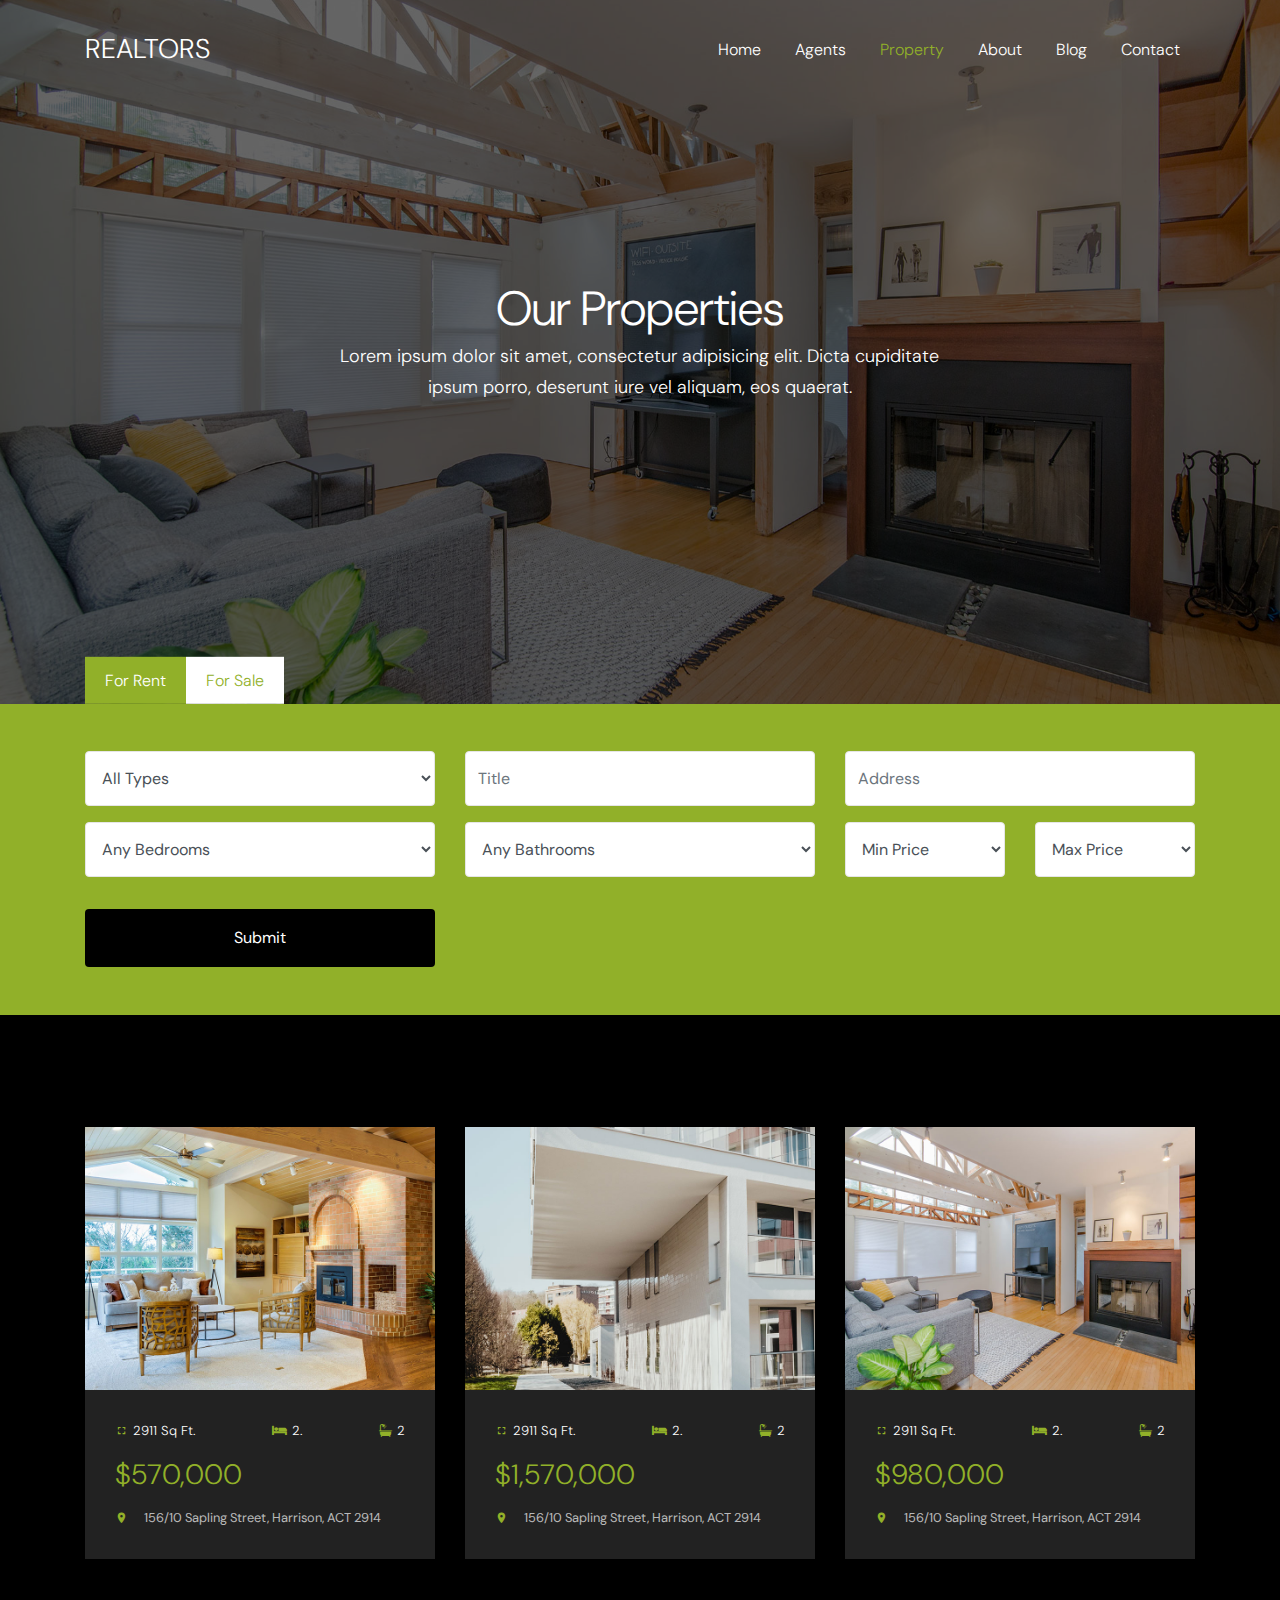
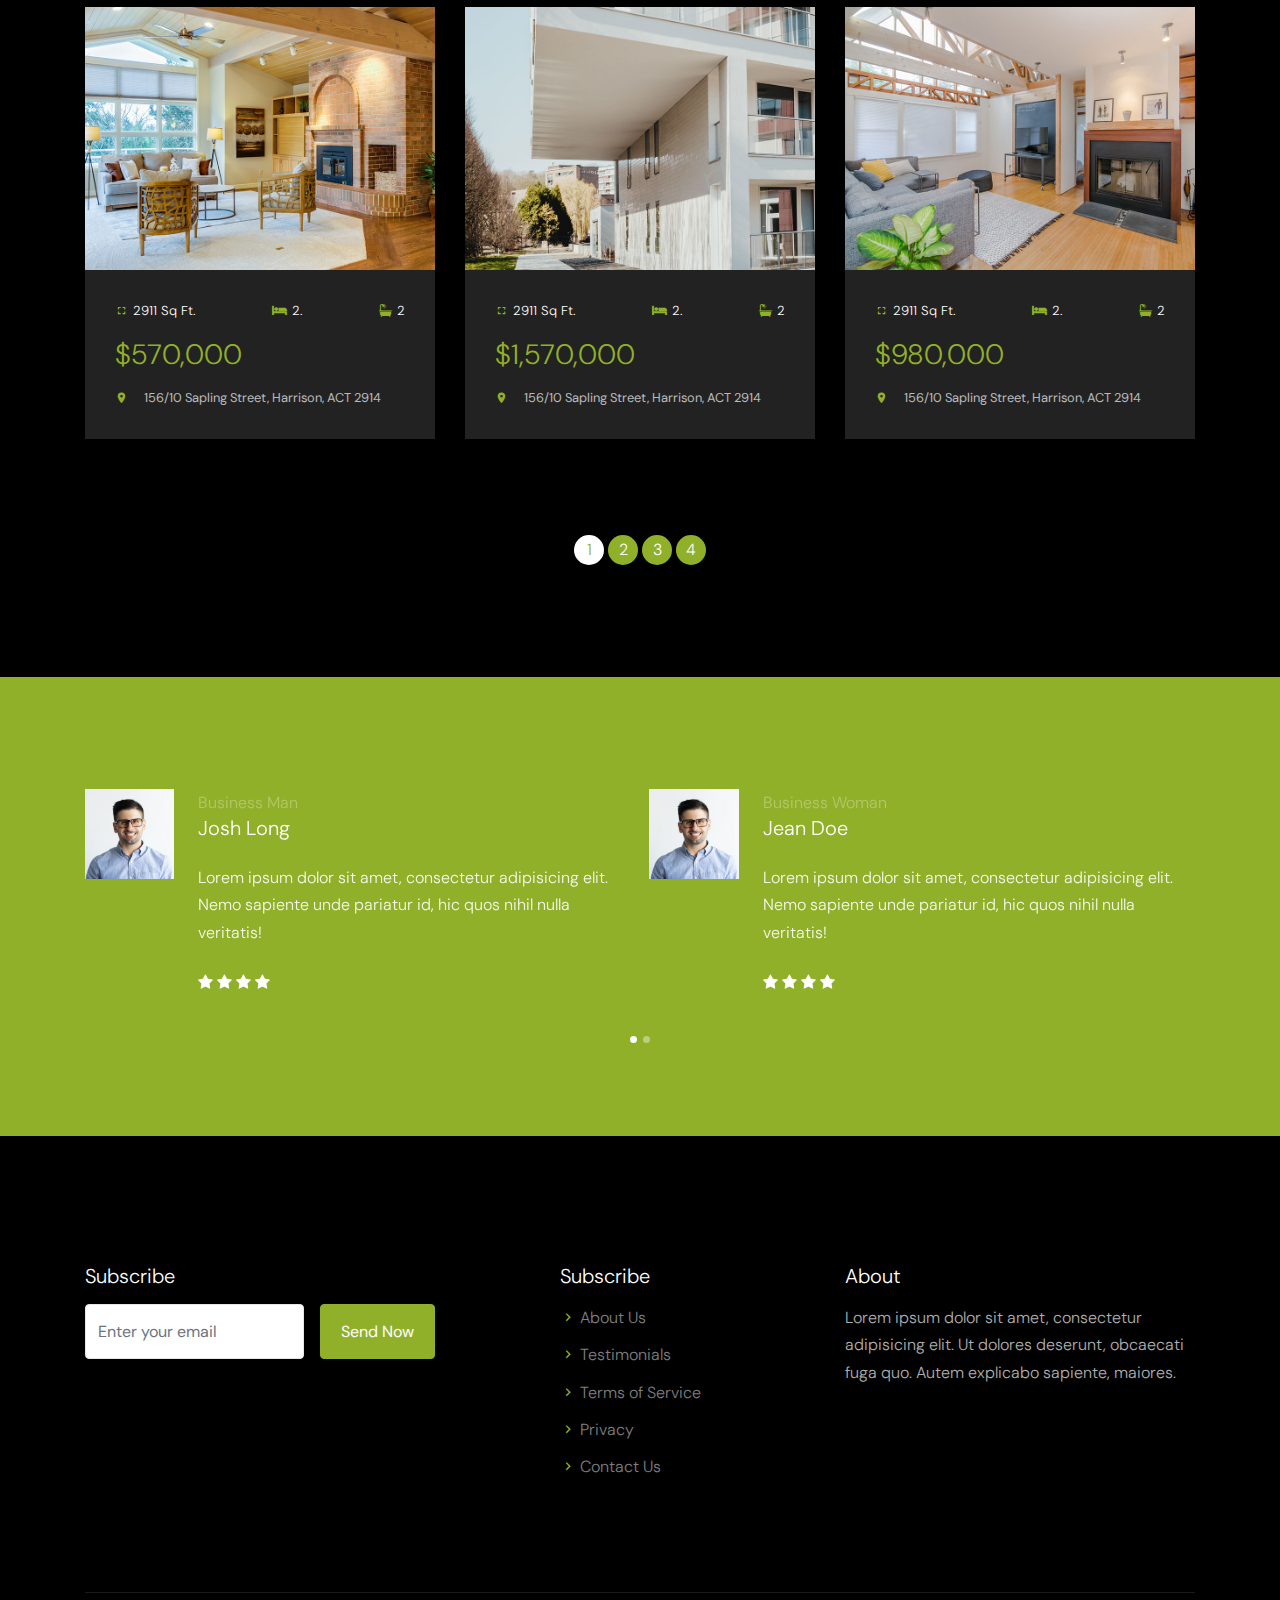
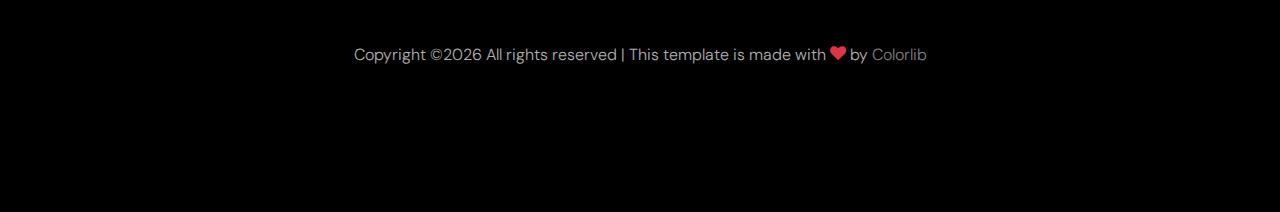
<file: realtors/property.html>
<!doctype html>
<html lang="en">

  <head>
    <title>Realtors &mdash; Website Template by Colorlib</title>
    <meta charset="utf-8">
    <meta name="viewport" content="width=device-width, initial-scale=1, shrink-to-fit=no">

    <link href="https://fonts.googleapis.com/css?family=DM+Sans:300,400,700&display=swap" rel="stylesheet">

    <link rel="stylesheet" href="fonts/icomoon/style.css">

    <link rel="stylesheet" href="css/bootstrap.min.css">
    <link rel="stylesheet" href="css/bootstrap-datepicker.css">
    <link rel="stylesheet" href="css/jquery.fancybox.min.css">
    <link rel="stylesheet" href="css/owl.carousel.min.css">
    <link rel="stylesheet" href="css/owl.theme.default.min.css">
    <link rel="stylesheet" href="fonts/flaticon/font/flaticon.css">
    <link rel="stylesheet" href="css/aos.css">

    <!-- MAIN CSS -->
    <link rel="stylesheet" href="css/style.css">

  </head>

  <body data-spy="scroll" data-target=".site-navbar-target" data-offset="300">

    
    <div class="site-wrap" id="home-section">

      <div class="site-mobile-menu site-navbar-target">
        <div class="site-mobile-menu-header">
          <div class="site-mobile-menu-close mt-3">
            <span class="icon-close2 js-menu-toggle"></span>
          </div>
        </div>
        <div class="site-mobile-menu-body"></div>
      </div>



      <header class="site-navbar site-navbar-target" role="banner">

        <div class="container">
          <div class="row align-items-center position-relative">

            <div class="col-3 ">
              <div class="site-logo">
                <a href="index.html">Realtors</a>
              </div>
            </div>

            <div class="col-9  text-right">
              

              <span class="d-inline-block d-lg-none"><a href="#" class="text-white site-menu-toggle js-menu-toggle py-5 text-white"><span class="icon-menu h3 text-white"></span></a></span>

              

              <nav class="site-navigation text-right ml-auto d-none d-lg-block" role="navigation">
                <ul class="site-menu main-menu js-clone-nav ml-auto ">
                  <li><a href="index.html" class="nav-link">Home</a></li>
                  <li><a href="agents.html" class="nav-link">Agents</a></li>
                  <li class="active"><a href="property.html" class="nav-link">Property</a></li>
                  <li><a href="about.html" class="nav-link">About</a></li>
                  <li><a href="blog.html" class="nav-link">Blog</a></li>
                  <li><a href="contact.html" class="nav-link">Contact</a></li>
                </ul>
              </nav>
            </div>

            
          </div>
        </div>

      </header>

    <div class="ftco-blocks-cover-1">
      <div class="site-section-cover overlay" data-stellar-background-ratio="0.5" style="background-image: url('images/hero_1.jpg')">
        <div class="container">
          <div class="row align-items-center justify-content-center text-center">
            <div class="col-md-7">
              <h1 class="mb-2">Our Properties</h1>
              <p class="text-white">Lorem ipsum dolor sit amet, consectetur adipisicing elit. Dicta cupiditate ipsum porro, deserunt iure vel aliquam, eos quaerat.</p>
            </div>
          </div>
        </div>
      </div>
    </div>
    

    <form action="">
      <div class="realestate-filter">
        <div class="container">
          <div class="realestate-filter-wrap nav">
            <a href="#for-rent" class="active" data-toggle="tab" id="rent-tab" aria-controls="rent" aria-selected="true">For Rent</a>
            <a href="#for-sale" class="" data-toggle="tab" id="sale-tab" aria-controls="sale" aria-selected="false">For Sale</a>
          </div>
        </div>
      </div>
      
      <div class="realestate-tabpane pb-5">
        <div class="container tab-content">
           <div class="tab-pane active" id="for-rent" role="tabpanel" aria-labelledby="rent-tab">

             <div class="row">
               <div class="col-md-4 form-group">
                 <select name="" id="" class="form-control w-100">
                   <option value="">All Types</option>
                   <option value="">Townhouses</option>
                   <option value="">Duplexes</option>
                   <option value="">Quadplexes</option>
                   <option value="">Condominiums</option>
                 </select>
               </div>
               <div class="col-md-4 form-group">
                 <input type="text" class="form-control" placeholder="Title">
               </div>
               <div class="col-md-4 form-group">
                 <input type="text" class="form-control" placeholder="Address">
               </div>
             </div>

             <div class="row">
               <div class="col-md-4 form-group">
                 <select name="" id="" class="form-control w-100">
                   <option value="">Any Bedrooms</option>
                   <option value="">0</option>
                   <option value="">1</option>
                   <option value="">2</option>
                   <option value="">3+</option>
                 </select>
               </div>
               <div class="col-md-4 form-group">
                 <select name="" id="" class="form-control w-100">
                   <option value="">Any Bathrooms</option>
                   <option value="">0</option>
                   <option value="">1</option>
                   <option value="">2</option>
                   <option value="">3+</option>
                 </select>
               </div>
               <div class="col-md-4 form-group">
                 <div class="row">
                   <div class="col-md-6 form-group">
                     <select name="" id="" class="form-control w-100">
                       <option value="">Min Price</option>
                       <option value="">$100</option>
                       <option value="">$200</option>
                       <option value="">$300</option>
                       <option value="">$400</option>
                     </select>
                   </div>
                   <div class="col-md-6">
                     <select name="" id="" class="form-control w-100">
                       <option value="">Max Price</option>
                       <option value="">$25,000</option>
                       <option value="">$50,000</option>
                       <option value="">$75,000</option>
                       <option value="">$100,000</option>
                       <option value="">$100,000,000</option>
                     </select>
                   </div>
                 </div>
               </div>
             </div>
             <div class="row">
               <div class="col-md-4">
                 <input type="submit" class="btn btn-black py-3 btn-block" value="Submit">
               </div>
             </div>

           </div>
           <div class="tab-pane" id="for-sale" role="tabpanel" aria-labelledby="sale-tab">
             <div class="row">
               <div class="col-md-4 form-group">
                 <select name="" id="" class="form-control w-100">
                   <option value="">All Types</option>
                   <option value="">Townhouses</option>
                   <option value="">Duplexes</option>
                   <option value="">Quadplexes</option>
                   <option value="">Condominiums</option>
                 </select>
               </div>
               <div class="col-md-4 form-group">
                 <input type="text" class="form-control" placeholder="Title">
               </div>
               <div class="col-md-4 form-group">
                 <input type="text" class="form-control" placeholder="Address">
               </div>
             </div>

             <div class="row">
               <div class="col-md-4 form-group">
                 <select name="" id="" class="form-control w-100">
                   <option value="">Any Bedrooms</option>
                   <option value="">0</option>
                   <option value="">1</option>
                   <option value="">2</option>
                   <option value="">3+</option>
                 </select>
               </div>
               <div class="col-md-4 form-group">
                 <select name="" id="" class="form-control w-100">
                   <option value="">Any Bathrooms</option>
                   <option value="">0</option>
                   <option value="">1</option>
                   <option value="">2</option>
                   <option value="">3+</option>
                 </select>
               </div>
               <div class="col-md-4 form-group">
                 <div class="row">
                   <div class="col-md-6 form-group">
                     <select name="" id="" class="form-control w-100">
                       <option value="">Min Price</option>
                       <option value="">$100</option>
                       <option value="">$200</option>
                       <option value="">$300</option>
                       <option value="">$400</option>
                     </select>
                   </div>
                   <div class="col-md-6">
                     <select name="" id="" class="form-control w-100">
                       <option value="">Max Price</option>
                       <option value="">$25,000</option>
                       <option value="">$50,000</option>
                       <option value="">$75,000</option>
                       <option value="">$100,000</option>
                       <option value="">$100,000,000</option>
                     </select>
                   </div>
                 </div>
               </div>
             </div>
             <div class="row">
               <div class="col-md-4">
                 <input type="submit" class="btn btn-black py-3 btn-block" value="Submit">
               </div>
             </div>

           </div>
        </div>
      </div>
    </form>
    

    
    <div class="site-section bg-black">
      <div class="container">
        
        <div class="row">

          <div class="col-md-4 mb-5">
            <div class="media-38289">
              <a href="property-single.html" class="d-block"><img src="images/img_1.jpg" alt="Image" class="img-fluid"></a>
              <div class="text">
                <div class="d-flex justify-content-between mb-3">
                  <div class="sq d-flex align-items-center"><span class="wrap-icon icon-fullscreen"></span> <span>2911 Sq Ft.</span></div>
                  <div class="bed d-flex align-items-center"><span class="wrap-icon icon-bed"></span> <span>2.</span></div>
                  <div class="bath d-flex align-items-center"><span class="wrap-icon icon-bath"></span> <span>2</span></div>
                </div>
                <h3 class="mb-3"><a href="#">$570,000</a></h3>
                <span class="d-block small address d-flex align-items-center"> <span class="icon-room mr-3 text-primary"></span> <span>156/10 Sapling Street, Harrison, ACT 2914</span></span>
              </div>
            </div>
          </div>
          <div class="col-md-4 mb-5">
            <div class="media-38289">
            <a href="property-single.html" class="d-block"><img src="images/img_2.jpg" alt="Image" class="img-fluid"></a>
            <div class="text">
              <div class="d-flex justify-content-between mb-3">
                <div class="sq d-flex align-items-center"><span class="wrap-icon icon-fullscreen"></span> <span>2911 Sq Ft.</span></div>
                <div class="bed d-flex align-items-center"><span class="wrap-icon icon-bed"></span> <span>2.</span></div>
                  <div class="bath d-flex align-items-center"><span class="wrap-icon icon-bath"></span> <span>2</span></div>
              </div>
              <h3 class="mb-3"><a href="#">$1,570,000</a></h3>
              <span class="d-block small address d-flex align-items-center"> <span class="icon-room mr-3 text-primary"></span> <span>156/10 Sapling Street, Harrison, ACT 2914</span></span>
            </div>
          </div>
          </div>
          <div class="col-md-4 mb-5">
            <div class="media-38289">
              <a href="property-single.html" class="d-block"><img src="images/img_3.jpg" alt="Image" class="img-fluid"></a>
              <div class="text">
                <div class="d-flex justify-content-between mb-3">
                  <div class="sq d-flex align-items-center"><span class="wrap-icon icon-fullscreen"></span> <span>2911 Sq Ft.</span></div>
                  <div class="bed d-flex align-items-center"><span class="wrap-icon icon-bed"></span> <span>2.</span></div>
                  <div class="bath d-flex align-items-center"><span class="wrap-icon icon-bath"></span> <span>2</span></div>
                </div>
                <h3 class="mb-3"><a href="#">$980,000</a></h3>
                <span class="d-block small address d-flex align-items-center"> <span class="icon-room mr-3 text-primary"></span> <span>156/10 Sapling Street, Harrison, ACT 2914</span></span>
              </div>
            </div>
          </div>

          <div class="col-md-4 mb-5">
            <div class="media-38289">
              <a href="property-single.html" class="d-block"><img src="images/img_1.jpg" alt="Image" class="img-fluid"></a>
              <div class="text">
                <div class="d-flex justify-content-between mb-3">
                  <div class="sq d-flex align-items-center"><span class="wrap-icon icon-fullscreen"></span> <span>2911 Sq Ft.</span></div>
                  <div class="bed d-flex align-items-center"><span class="wrap-icon icon-bed"></span> <span>2.</span></div>
                  <div class="bath d-flex align-items-center"><span class="wrap-icon icon-bath"></span> <span>2</span></div>
                </div>
                <h3 class="mb-3"><a href="#">$570,000</a></h3>
                <span class="d-block small address d-flex align-items-center"> <span class="icon-room mr-3 text-primary"></span> <span>156/10 Sapling Street, Harrison, ACT 2914</span></span>
              </div>
            </div>
          </div>
          <div class="col-md-4 mb-5">
            <div class="media-38289">
            <a href="property-single.html" class="d-block"><img src="images/img_2.jpg" alt="Image" class="img-fluid"></a>
            <div class="text">
              <div class="d-flex justify-content-between mb-3">
                <div class="sq d-flex align-items-center"><span class="wrap-icon icon-fullscreen"></span> <span>2911 Sq Ft.</span></div>
                <div class="bed d-flex align-items-center"><span class="wrap-icon icon-bed"></span> <span>2.</span></div>
                  <div class="bath d-flex align-items-center"><span class="wrap-icon icon-bath"></span> <span>2</span></div>
              </div>
              <h3 class="mb-3"><a href="#">$1,570,000</a></h3>
              <span class="d-block small address d-flex align-items-center"> <span class="icon-room mr-3 text-primary"></span> <span>156/10 Sapling Street, Harrison, ACT 2914</span></span>
            </div>
          </div>
          </div>
          <div class="col-md-4 mb-5">
            <div class="media-38289">
              <a href="property-single.html" class="d-block"><img src="images/img_3.jpg" alt="Image" class="img-fluid"></a>
              <div class="text">
                <div class="d-flex justify-content-between mb-3">
                  <div class="sq d-flex align-items-center"><span class="wrap-icon icon-fullscreen"></span> <span>2911 Sq Ft.</span></div>
                  <div class="bed d-flex align-items-center"><span class="wrap-icon icon-bed"></span> <span>2.</span></div>
                  <div class="bath d-flex align-items-center"><span class="wrap-icon icon-bath"></span> <span>2</span></div>
                </div>
                <h3 class="mb-3"><a href="#">$980,000</a></h3>
                <span class="d-block small address d-flex align-items-center"> <span class="icon-room mr-3 text-primary"></span> <span>156/10 Sapling Street, Harrison, ACT 2914</span></span>
              </div>
            </div>
          </div>


          <div class="col-12 mt-5 text-center pagination-39291">
            <span class="active">1</span>
            <a href="#">2</a>
            <a href="#">3</a>
            <a href="#">4</a>
          </div>

          
          
        </div>
      </div>
    </div>


    <div class="site-section bg-primary">
      <div class="container block-13">
        <div class="nonloop-block-13 owl-carousel">
          <div class="testimonial-38920 d-flex align-items-start">
            <div class="pic mr-4"><img src="images/person_1.jpg" alt=""></div>
            <div>
              <span class="meta">Business Man</span>
              <h3 class="mb-4">Josh Long</h3>
              <p>Lorem ipsum dolor sit amet, consectetur adipisicing elit. Nemo sapiente unde pariatur id, hic quos nihil nulla veritatis!</p>
              <div class="mt-4">
                <span class="icon-star text-white"></span>
                <span class="icon-star text-white"></span>
                <span class="icon-star text-white"></span>
                <span class="icon-star text-white"></span>
              </div>
            </div>
          </div>

          <div class="testimonial-38920 d-flex align-items-start">
            <div class="pic mr-4"><img src="images/person_1.jpg" alt=""></div>
            <div>
              <span class="meta">Business Woman</span>
              <h3 class="mb-4">Jean Doe</h3>
              <p>Lorem ipsum dolor sit amet, consectetur adipisicing elit. Nemo sapiente unde pariatur id, hic quos nihil nulla veritatis!</p>
              <div class="mt-4">
                <span class="icon-star text-white"></span>
                <span class="icon-star text-white"></span>
                <span class="icon-star text-white"></span>
                <span class="icon-star text-white"></span>
              </div>
            </div>
          </div>

          <div class="testimonial-38920 d-flex align-items-start">
            <div class="pic mr-4"><img src="images/person_1.jpg" alt=""></div>
            <div>
              <span class="meta">Business Woman</span>
              <h3 class="mb-4">Jean Doe</h3>
              <p>Lorem ipsum dolor sit amet, consectetur adipisicing elit. Nemo sapiente unde pariatur id, hic quos nihil nulla veritatis!</p>
              <div class="mt-4">
                <span class="icon-star text-white"></span>
                <span class="icon-star text-white"></span>
                <span class="icon-star text-white"></span>
                <span class="icon-star text-white"></span>
              </div>
            </div>
          </div>
        </div>
      </div>
    </div>


    

    <footer class="site-footer">
      <div class="container">
        <div class="row">
          <div class="col-md-4">
            <h3 class="text-white h5 mb-3">Subscribe</h3>
            <form action="" class="d-flex">
              <input type="text" class="form-control mr-3" placeholder="Enter your email">
              <input type="submit" class="btn btn-primary text-white" value="Send Now">
            </form>
          </div>
          <div class="col-md-3 ml-auto">
            <h3 class="text-white h5 mb-3">Subscribe</h3>
            <ul class="list-unstyled menu-arrow">
              <li><a href="#">About Us</a></li>
              <li><a href="#">Testimonials</a></li>
              <li><a href="#">Terms of Service</a></li>
              <li><a href="#">Privacy</a></li>
              <li><a href="#">Contact Us</a></li>
            </ul>
          </div>
          <div class="col-md-4">
            <h3 class="text-white h5 mb-3">About</h3>
            <p>Lorem ipsum dolor sit amet, consectetur adipisicing elit. Ut dolores deserunt, obcaecati fuga quo. Autem explicabo sapiente, maiores.</p>
          </div>
        </div>
        <div class="row pt-5 mt-5 text-center">
          <div class="col-md-12">
            <div class="border-top pt-5">
              <p>
            <!-- Link back to Colorlib can't be removed. Template is licensed under CC BY 3.0. -->
            Copyright &copy;<script>document.write(new Date().getFullYear());</script> All rights reserved | This template is made with <i class="icon-heart text-danger" aria-hidden="true"></i> by <a href="https://colorlib.com" target="_blank" >Colorlib</a>
            <!-- Link back to Colorlib can't be removed. Template is licensed under CC BY 3.0. -->
            </p>
            </div>
          </div>

        </div>
      </div>
    </footer>

    </div>

    <script src="js/jquery-3.3.1.min.js"></script>
    <script src="js/jquery-migrate-3.0.0.js"></script>
    <script src="js/popper.min.js"></script>
    <script src="js/bootstrap.min.js"></script>
    <script src="js/owl.carousel.min.js"></script>
    <script src="js/jquery.sticky.js"></script>
    <script src="js/jquery.waypoints.min.js"></script>
    <script src="js/jquery.animateNumber.min.js"></script>
    <script src="js/jquery.fancybox.min.js"></script>
    <script src="js/jquery.stellar.min.js"></script>
    <script src="js/jquery.easing.1.3.js"></script>
    <script src="js/bootstrap-datepicker.min.js"></script>
    <script src="js/aos.js"></script>

    <script src="js/main.js"></script>

  </body>

</html>
</file>
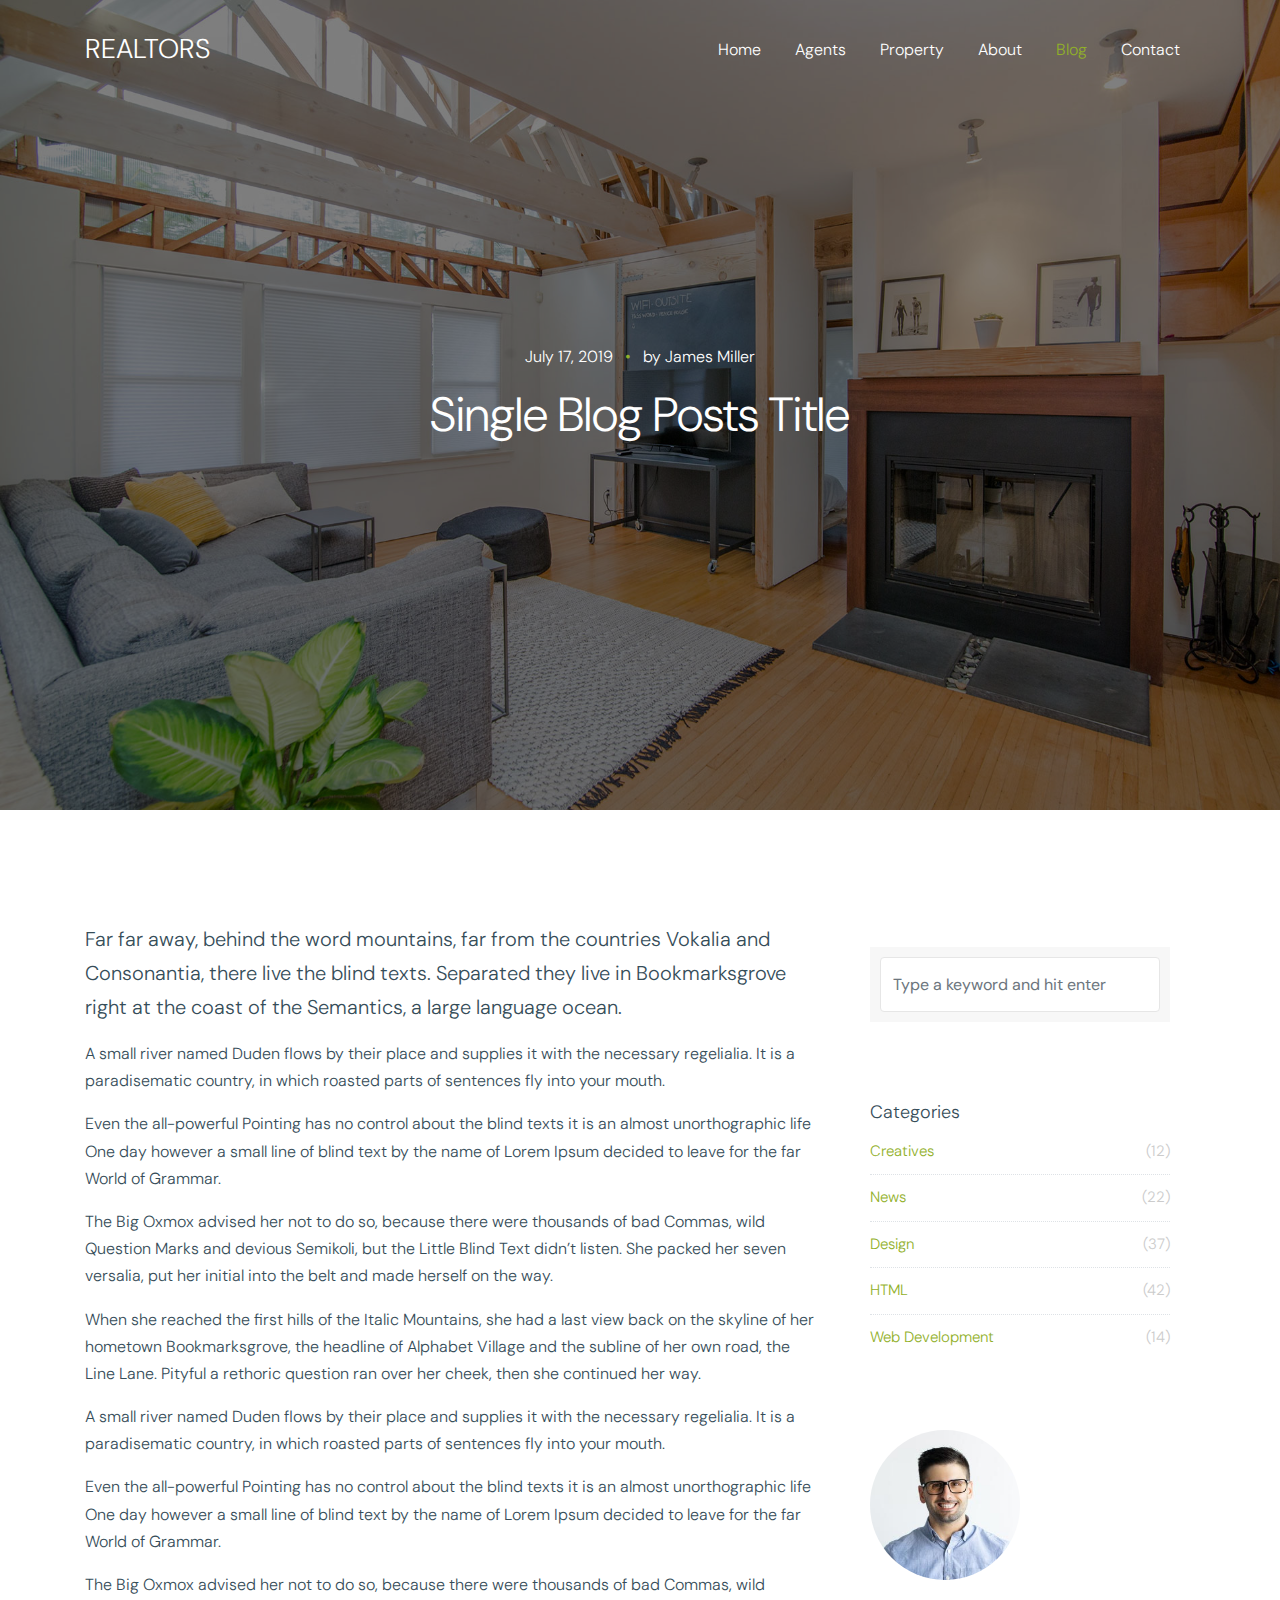
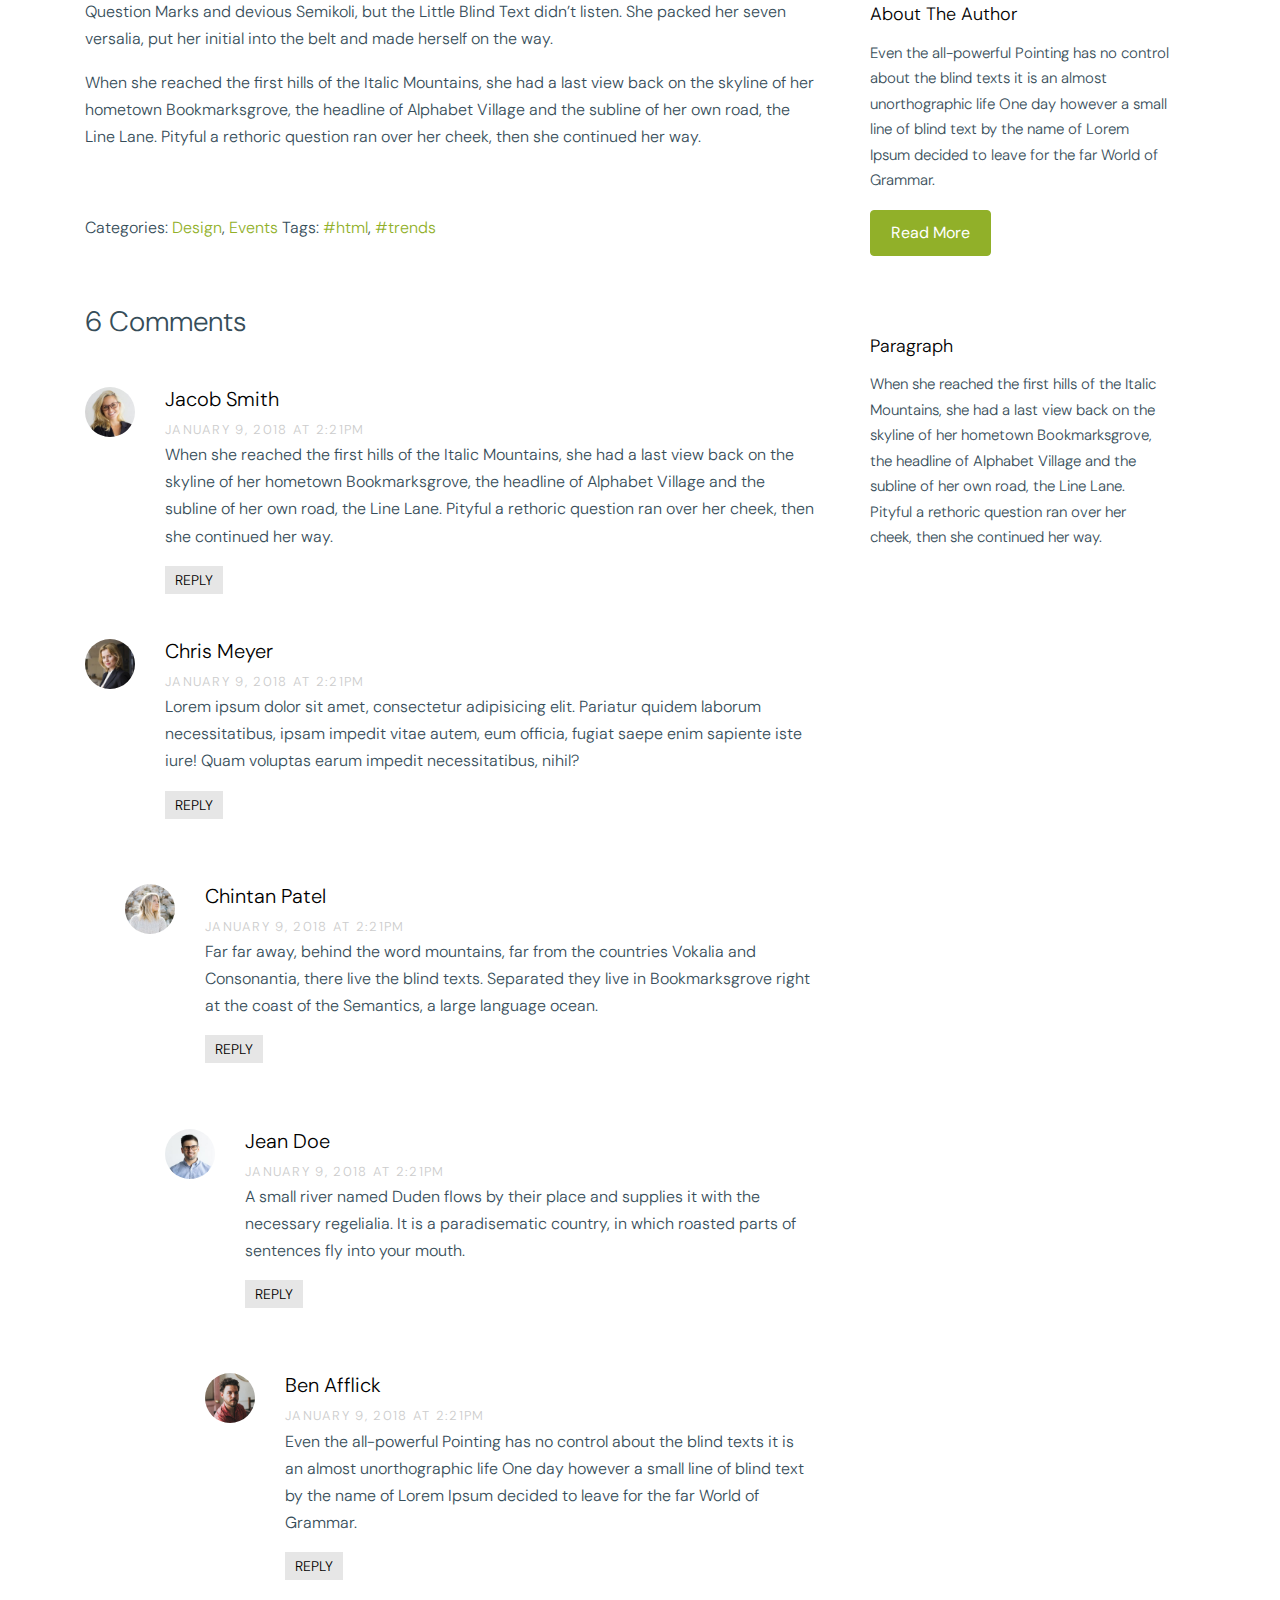
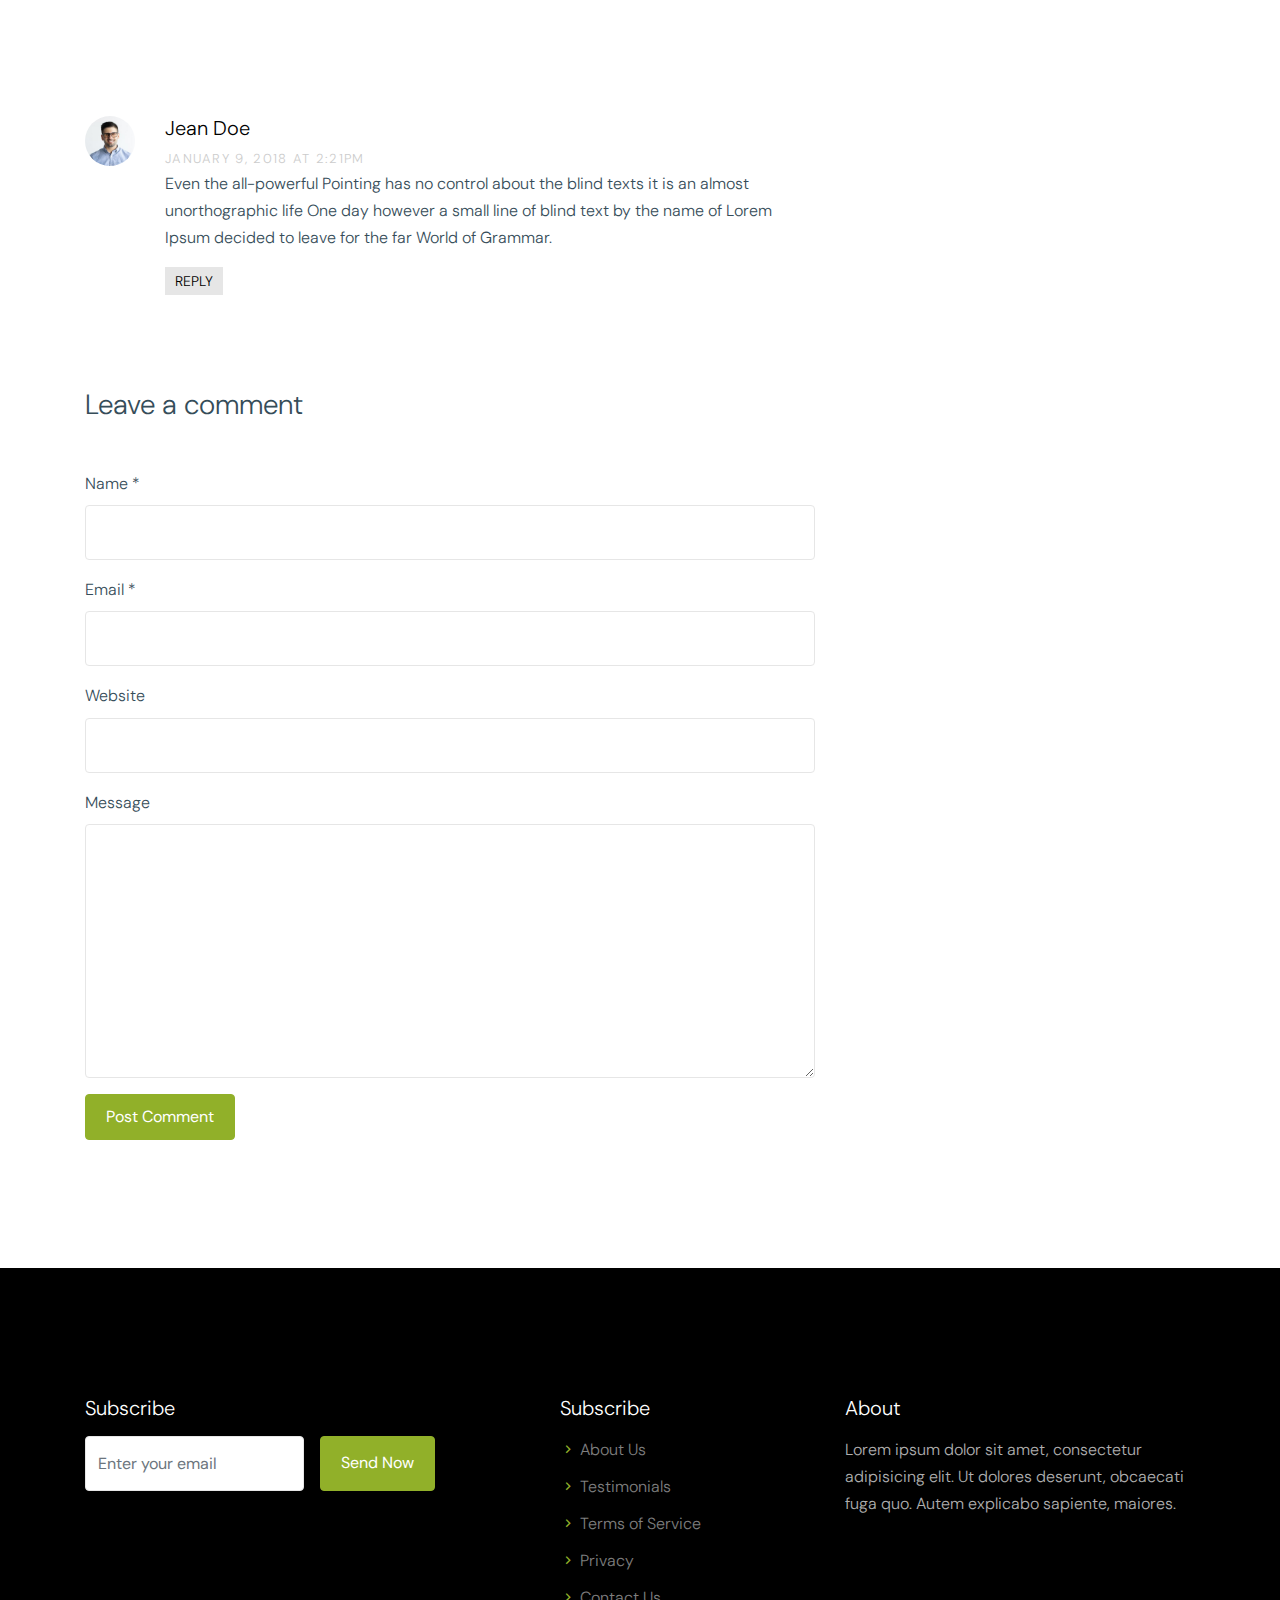
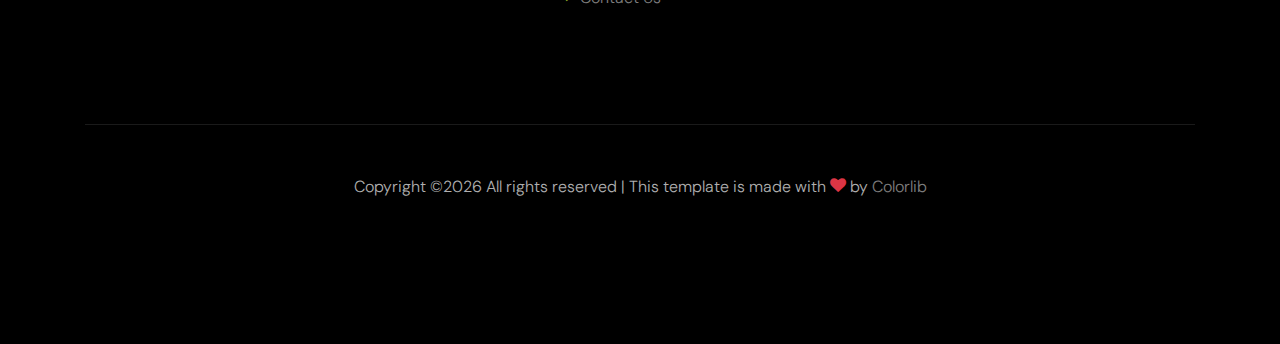
<file: realtors/single.html>
<!doctype html>
<html lang="en">

  <head>
    <title>Realtors &mdash; Website Template by Colorlib</title>
    <meta charset="utf-8">
    <meta name="viewport" content="width=device-width, initial-scale=1, shrink-to-fit=no">

    <link href="https://fonts.googleapis.com/css?family=DM+Sans:300,400,700&display=swap" rel="stylesheet">

    <link rel="stylesheet" href="fonts/icomoon/style.css">

    <link rel="stylesheet" href="css/bootstrap.min.css">
    <link rel="stylesheet" href="css/bootstrap-datepicker.css">
    <link rel="stylesheet" href="css/jquery.fancybox.min.css">
    <link rel="stylesheet" href="css/owl.carousel.min.css">
    <link rel="stylesheet" href="css/owl.theme.default.min.css">
    <link rel="stylesheet" href="fonts/flaticon/font/flaticon.css">
    <link rel="stylesheet" href="css/aos.css">

    <!-- MAIN CSS -->
    <link rel="stylesheet" href="css/style.css">

  </head>

  <body data-spy="scroll" data-target=".site-navbar-target" data-offset="300">

    
    <div class="site-wrap" id="home-section">

      <div class="site-mobile-menu site-navbar-target">
        <div class="site-mobile-menu-header">
          <div class="site-mobile-menu-close mt-3">
            <span class="icon-close2 js-menu-toggle"></span>
          </div>
        </div>
        <div class="site-mobile-menu-body"></div>
      </div>



      <header class="site-navbar site-navbar-target" role="banner">

        <div class="container">
          <div class="row align-items-center position-relative">

            <div class="col-3 ">
              <div class="site-logo">
                <a href="index.html">Realtors</a>
              </div>
            </div>

            <div class="col-9  text-right">
              

              <span class="d-inline-block d-lg-none"><a href="#" class="text-white site-menu-toggle js-menu-toggle py-5 text-white"><span class="icon-menu h3 text-white"></span></a></span>

              

              <nav class="site-navigation text-right ml-auto d-none d-lg-block" role="navigation">
                <ul class="site-menu main-menu js-clone-nav ml-auto ">
                  <li><a href="index.html" class="nav-link">Home</a></li>
                  <li><a href="agents.html" class="nav-link">Agents</a></li>
                  <li><a href="property.html" class="nav-link">Property</a></li>
                  <li><a href="about.html" class="nav-link">About</a></li>
                  <li class="active"><a href="blog.html" class="nav-link">Blog</a></li>
                  <li><a href="contact.html" class="nav-link">Contact</a></li>
                </ul>
              </nav>
            </div>

            
          </div>
        </div>

      </header>

    <div class="ftco-blocks-cover-1">
      <div class="ftco-cover-1 innerpage overlay" style="background-image: url('images/hero_1.jpg')">
        <div class="container">
          <div class="row align-items-center justify-content-center">
            <div class="col-lg-6 text-center">
              <span class="d-block mb-3 text-white" data-aos="fade-up">July 17, 2019 <span class="mx-2 text-primary">&bullet;</span> by James Miller</span>
                <h1 class="mb-4" data-aos="fade-up" data-aos-delay="100">Single Blog Posts Title</h1>
            </div>
          </div>
        </div>
      </div>
    </div>

    <div class="site-section">
      <div class="container">
        <div class="row">
          <div class="col-md-8 blog-content">
            <p class="lead">Far far away, behind the word mountains, far from the countries Vokalia and Consonantia, there live the blind texts. Separated they live in Bookmarksgrove right at the coast of the Semantics, a large language ocean.</p>
            <p>A small river named Duden flows by their place and supplies it with the necessary regelialia. It is a paradisematic country, in which roasted parts of sentences fly into your mouth.</p>

            <blockquote><p>Even the all-powerful Pointing has no control about the blind texts it is an almost unorthographic life One day however a small line of blind text by the name of Lorem Ipsum decided to leave for the far World of Grammar.</p></blockquote>

            <p>The Big Oxmox advised her not to do so, because there were thousands of bad Commas, wild Question Marks and devious Semikoli, but the Little Blind Text didn’t listen. She packed her seven versalia, put her initial into the belt and made herself on the way.</p>

            <p>When she reached the first hills of the Italic Mountains, she had a last view back on the skyline of her hometown Bookmarksgrove, the headline of Alphabet Village and the subline of her own road, the Line Lane. Pityful a rethoric question ran over her cheek, then she continued her way.</p>

            <p>A small river named Duden flows by their place and supplies it with the necessary regelialia. It is a paradisematic country, in which roasted parts of sentences fly into your mouth.</p>

            <blockquote><p>Even the all-powerful Pointing has no control about the blind texts it is an almost unorthographic life One day however a small line of blind text by the name of Lorem Ipsum decided to leave for the far World of Grammar.</p></blockquote>

            <p>The Big Oxmox advised her not to do so, because there were thousands of bad Commas, wild Question Marks and devious Semikoli, but the Little Blind Text didn’t listen. She packed her seven versalia, put her initial into the belt and made herself on the way.</p>
            
            <p>When she reached the first hills of the Italic Mountains, she had a last view back on the skyline of her hometown Bookmarksgrove, the headline of Alphabet Village and the subline of her own road, the Line Lane. Pityful a rethoric question ran over her cheek, then she continued her way.</p>


            <div class="pt-5">
              <p>Categories:  <a href="#">Design</a>, <a href="#">Events</a>  Tags: <a href="#">#html</a>, <a href="#">#trends</a></p>
            </div>


            <div class="pt-5">
              <h3 class="mb-5">6 Comments</h3>
              <ul class="comment-list">
                <li class="comment">
                  <div class="vcard bio">
                    <img src="images/person_2.jpg" alt="Free Website Template by Free-Template.co">
                  </div>
                  <div class="comment-body">
                    <h3>Jacob Smith</h3>
                    <div class="meta">January 9, 2018 at 2:21pm</div>
                    <p>When she reached the first hills of the Italic Mountains, she had a last view back on the skyline of her hometown Bookmarksgrove, the headline of Alphabet Village and the subline of her own road, the Line Lane. Pityful a rethoric question ran over her cheek, then she continued her way.</p>
                    <p><a href="#" class="reply">Reply</a></p>
                  </div>
                </li>

                <li class="comment">
                  <div class="vcard bio">
                    <img src="images/person_3.jpg" alt="Free Website Template by Free-Template.co">
                  </div>
                  <div class="comment-body">
                    <h3>Chris Meyer</h3>
                    <div class="meta">January 9, 2018 at 2:21pm</div>
                    <p>Lorem ipsum dolor sit amet, consectetur adipisicing elit. Pariatur quidem laborum necessitatibus, ipsam impedit vitae autem, eum officia, fugiat saepe enim sapiente iste iure! Quam voluptas earum impedit necessitatibus, nihil?</p>
                    <p><a href="#" class="reply">Reply</a></p>
                  </div>

                  <ul class="children">
                    <li class="comment">
                      <div class="vcard bio">
                        <img src="images/person_5.jpg" alt="Free Website Template by Free-Template.co">
                      </div>
                      <div class="comment-body">
                        <h3>Chintan Patel</h3>
                        <div class="meta">January 9, 2018 at 2:21pm</div>
                        <p>Far far away, behind the word mountains, far from the countries Vokalia and Consonantia, there live the blind texts. Separated they live in Bookmarksgrove right at the coast of the Semantics, a large language ocean.</p>
                        <p><a href="#" class="reply">Reply</a></p>
                      </div>


                      <ul class="children">
                        <li class="comment">
                          <div class="vcard bio">
                            <img src="images/person_1.jpg" alt="Free Website Template by Free-Template.co">
                          </div>
                          <div class="comment-body">
                            <h3>Jean Doe</h3>
                            <div class="meta">January 9, 2018 at 2:21pm</div>
                            <p>A small river named Duden flows by their place and supplies it with the necessary regelialia. It is a paradisematic country, in which roasted parts of sentences fly into your mouth.</p>
                            <p><a href="#" class="reply">Reply</a></p>
                          </div>

                            <ul class="children">
                              <li class="comment">
                                <div class="vcard bio">
                                  <img src="images/person_4.jpg" alt="Free Website Template by Free-Template.co">
                                </div>
                                <div class="comment-body">
                                  <h3>Ben Afflick</h3>
                                  <div class="meta">January 9, 2018 at 2:21pm</div>
                                  <p>Even the all-powerful Pointing has no control about the blind texts it is an almost unorthographic life One day however a small line of blind text by the name of Lorem Ipsum decided to leave for the far World of Grammar.</p>
                                  <p><a href="#" class="reply">Reply</a></p>
                                </div>
                              </li>
                            </ul>
                        </li>
                      </ul>
                    </li>
                  </ul>
                </li>

                <li class="comment">
                  <div class="vcard bio">
                    <img src="images/person_1.jpg" alt="Free Website Template by Free-Template.co">
                  </div>
                  <div class="comment-body">
                    <h3>Jean Doe</h3>
                    <div class="meta">January 9, 2018 at 2:21pm</div>
                    <p>Even the all-powerful Pointing has no control about the blind texts it is an almost unorthographic life One day however a small line of blind text by the name of Lorem Ipsum decided to leave for the far World of Grammar.</p>
                    <p><a href="#" class="reply">Reply</a></p>
                  </div>
                </li>
              </ul>
              <!-- END comment-list -->
              
              <div class="comment-form-wrap pt-5">
                <h3 class="mb-5">Leave a comment</h3>
                <form action="#" class="">
                  <div class="form-group">
                    <label for="name">Name *</label>
                    <input type="text" class="form-control" id="name">
                  </div>
                  <div class="form-group">
                    <label for="email">Email *</label>
                    <input type="email" class="form-control" id="email">
                  </div>
                  <div class="form-group">
                    <label for="website">Website</label>
                    <input type="url" class="form-control" id="website">
                  </div>

                  <div class="form-group">
                    <label for="message">Message</label>
                    <textarea name="" id="message" cols="30" rows="10" class="form-control"></textarea>
                  </div>
                  <div class="form-group">
                    <input type="submit" value="Post Comment" class="btn btn-primary btn-md text-white">
                  </div>

                </form>
              </div>
            </div>

          </div>
          <div class="col-md-4 sidebar">
            <div class="sidebar-box">
              <form action="#" class="search-form">
                <div class="form-group">
                  <span class="icon fa fa-search"></span>
                  <input type="text" class="form-control" placeholder="Type a keyword and hit enter">
                </div>
              </form>
            </div>
            <div class="sidebar-box">
              <div class="categories">
                <h3>Categories</h3>
                <li><a href="#">Creatives <span>(12)</span></a></li>
                <li><a href="#">News <span>(22)</span></a></li>
                <li><a href="#">Design <span>(37)</span></a></li>
                <li><a href="#">HTML <span>(42)</span></a></li>
                <li><a href="#">Web Development <span>(14)</span></a></li>
              </div>
            </div>
            <div class="sidebar-box">
              <img src="images/person_1.jpg" alt="Free Website Template by Free-Template.co" class="img-fluid mb-4 w-50 rounded-circle">
              <h3 class="text-black">About The Author</h3>
              <p>Even the all-powerful Pointing has no control about the blind texts it is an almost unorthographic life One day however a small line of blind text by the name of Lorem Ipsum decided to leave for the far World of Grammar.</p>
              <p><a href="#" class="btn btn-primary btn-md text-white">Read More</a></p>
            </div>

            <div class="sidebar-box">
              <h3 class="text-black">Paragraph</h3>
              <p>When she reached the first hills of the Italic Mountains, she had a last view back on the skyline of her hometown Bookmarksgrove, the headline of Alphabet Village and the subline of her own road, the Line Lane. Pityful a rethoric question ran over her cheek, then she continued her way.</p>
            </div>
          </div>
        </div>
      </div>
    </div>


    

    <footer class="site-footer">
      <div class="container">
        <div class="row">
          <div class="col-md-4">
            <h3 class="text-white h5 mb-3">Subscribe</h3>
            <form action="" class="d-flex">
              <input type="text" class="form-control mr-3" placeholder="Enter your email">
              <input type="submit" class="btn btn-primary text-white" value="Send Now">
            </form>
          </div>
          <div class="col-md-3 ml-auto">
            <h3 class="text-white h5 mb-3">Subscribe</h3>
            <ul class="list-unstyled menu-arrow">
              <li><a href="#">About Us</a></li>
              <li><a href="#">Testimonials</a></li>
              <li><a href="#">Terms of Service</a></li>
              <li><a href="#">Privacy</a></li>
              <li><a href="#">Contact Us</a></li>
            </ul>
          </div>
          <div class="col-md-4">
            <h3 class="text-white h5 mb-3">About</h3>
            <p>Lorem ipsum dolor sit amet, consectetur adipisicing elit. Ut dolores deserunt, obcaecati fuga quo. Autem explicabo sapiente, maiores.</p>
          </div>
        </div>
        <div class="row pt-5 mt-5 text-center">
          <div class="col-md-12">
            <div class="border-top pt-5">
              <p>
            <!-- Link back to Colorlib can't be removed. Template is licensed under CC BY 3.0. -->
            Copyright &copy;<script>document.write(new Date().getFullYear());</script> All rights reserved | This template is made with <i class="icon-heart text-danger" aria-hidden="true"></i> by <a href="https://colorlib.com" target="_blank" >Colorlib</a>
            <!-- Link back to Colorlib can't be removed. Template is licensed under CC BY 3.0. -->
            </p>
            </div>
          </div>

        </div>
      </div>
    </footer>

    </div>

    <script src="js/jquery-3.3.1.min.js"></script>
    <script src="js/jquery-migrate-3.0.0.js"></script>
    <script src="js/popper.min.js"></script>
    <script src="js/bootstrap.min.js"></script>
    <script src="js/owl.carousel.min.js"></script>
    <script src="js/jquery.sticky.js"></script>
    <script src="js/jquery.waypoints.min.js"></script>
    <script src="js/jquery.animateNumber.min.js"></script>
    <script src="js/jquery.fancybox.min.js"></script>
    <script src="js/jquery.stellar.min.js"></script>
    <script src="js/jquery.easing.1.3.js"></script>
    <script src="js/bootstrap-datepicker.min.js"></script>
    <script src="js/aos.js"></script>

    <script src="js/main.js"></script>

  </body>

</html>
</file>
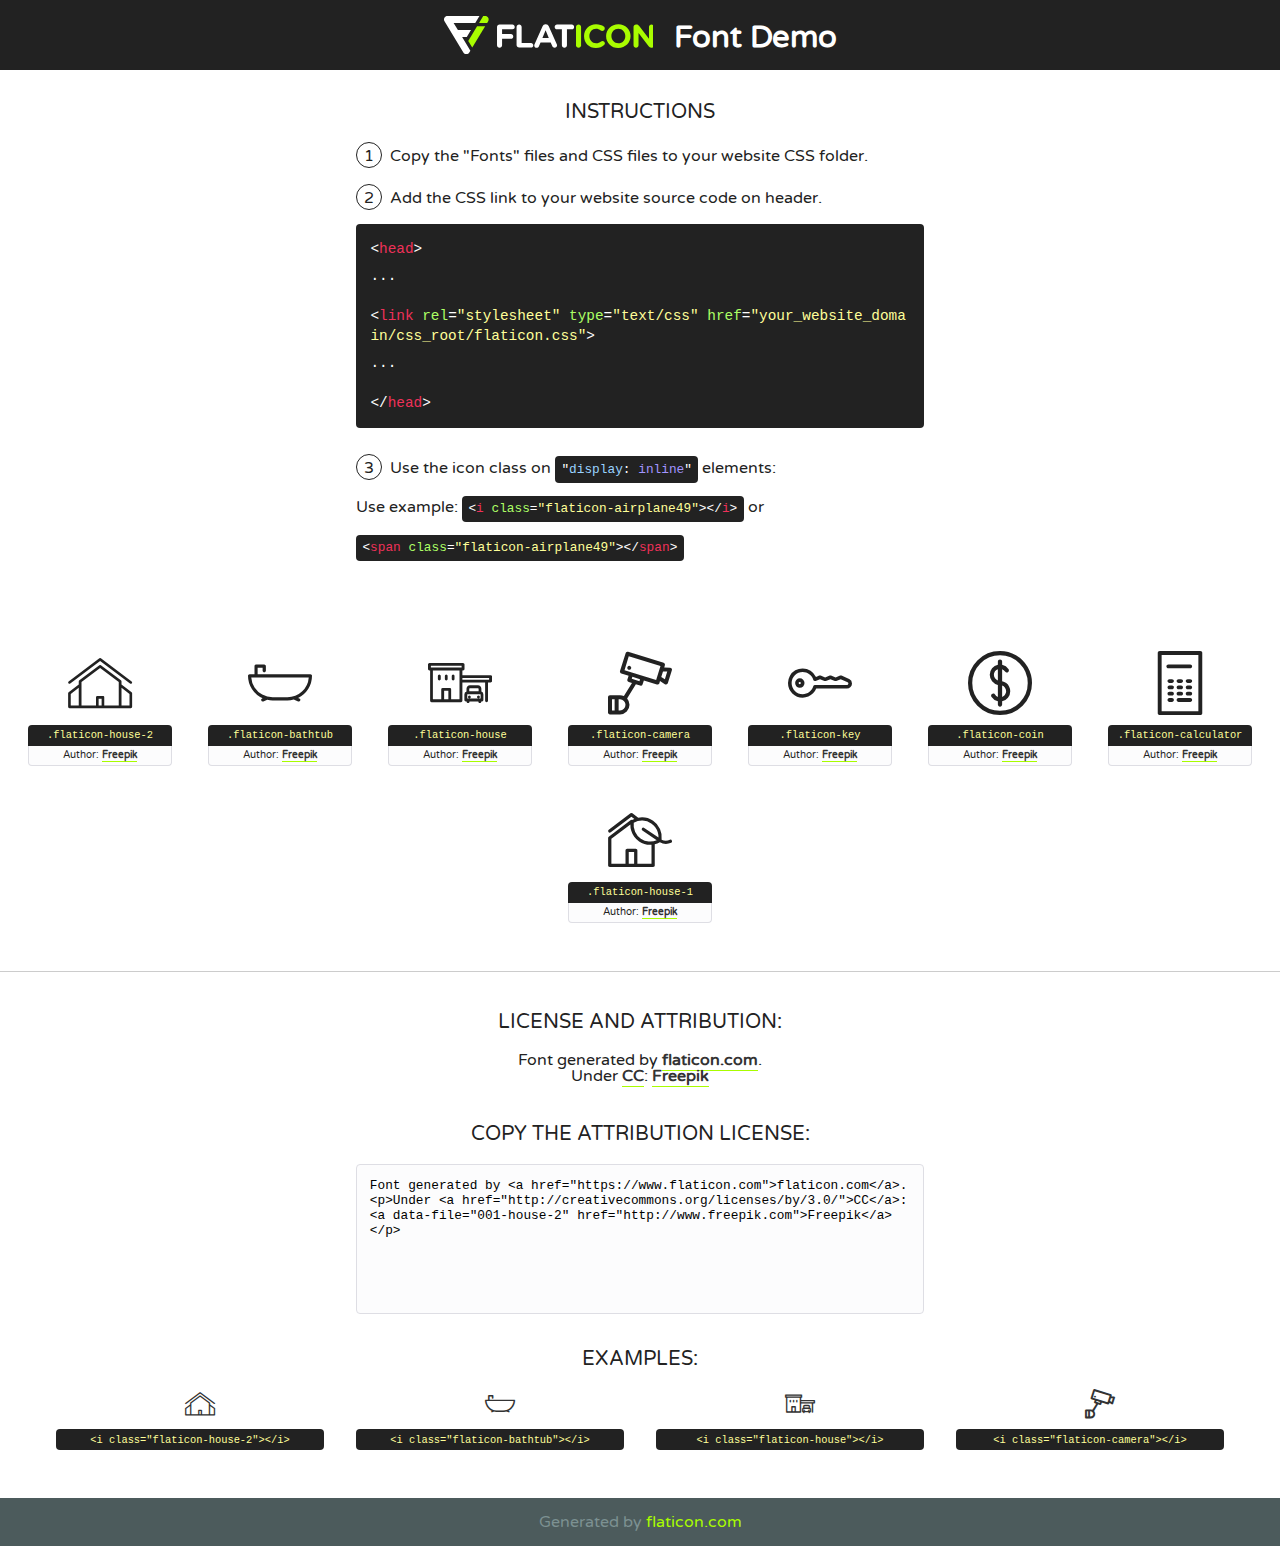
<file: realtors/fonts/flaticon/font/flaticon.html>
<!DOCTYPE html>
<!--
  Flaticon icon font: Flaticon
  Creation date: 11/09/2019 03:10
-->
<html>
<!DOCTYPE html>
<html>

<head>
    <title>Flaticon WebFont</title>
    <link href="http://fonts.googleapis.com/css?family=Varela+Round" rel="stylesheet" type="text/css" />
    <link rel="stylesheet" type="text/css" href="flaticon.css">
    <meta charset="UTF-8">
    <style>
    html, body, div, span, applet, object, iframe,
    h1, h2, h3, h4, h5, h6, p, blockquote, pre,
    a, abbr, acronym, address, big, cite, code,
    del, dfn, em, img, ins, kbd, q, s, samp,
    small, strike, strong, sub, sup, tt, var,
    b, u, i, center,
    dl, dt, dd, ol, ul, li,
    fieldset, form, label, legend,
    table, caption, tbody, tfoot, thead, tr, th, td,
    article, aside, canvas, details, embed, 
    figure, figcaption, footer, header, hgroup, 
    menu, nav, output, ruby, section, summary,
    time, mark, audio, video {
        margin: 0;
        padding: 0;
        border: 0;
        font-size: 100%;
        font: inherit;
        vertical-align: baseline;
    }
    /* HTML5 display-role reset for older browsers */
    article, aside, details, figcaption, figure, 
    footer, header, hgroup, menu, nav, section {
        display: block;
    }
    body {
        line-height: 1;
    }
    ol, ul {
        list-style: none;
    }
    blockquote, q {
        quotes: none;
    }
    blockquote:before, blockquote:after,
    q:before, q:after {
        content: '';
        content: none;
    }
    table {
        border-collapse: collapse;
        border-spacing: 0;
    }
    body {
        font-family: 'Varela Round', Helvetica, Arial, sans-serif;
        font-size: 16px;
        color: #222;
    }
    a {
        color: #333;
        border-bottom: 1px solid #a9fd00;
        font-weight: bold;
        text-decoration: none;
    }
    * {
        -moz-box-sizing: border-box;
        -webkit-box-sizing: border-box;
        box-sizing: border-box;
        margin: 0;
        padding: 0;
    }
    [class^="flaticon-"]:before, [class*=" flaticon-"]:before, [class^="flaticon-"]:after, [class*=" flaticon-"]:after {
        font-family: Flaticon;
        font-size: 30px;
        font-style: normal;
        margin-left: 20px;
        color: #333;
    }
    .wrapper {
        max-width: 600px;
        margin: auto;
        padding: 0 1em;
    }
    .title {
        font-size: 1.25em;
        text-align: center;
        margin-bottom: 1em;
        text-transform: uppercase;
    }
    header {
        text-align: center;
        background-color: #222;
        color: #fff;
        padding: 1em;
    }
    header .logo {
        width: 210px;
        height: 38px;
        display: inline-block;
        vertical-align: middle;
        margin-right: 1em;
        border: none;
    }
    header strong {
        font-size: 1.95em;
        font-weight: bold;
        vertical-align: middle;
        margin-top: 5px;
        display: inline-block;
    }
    .demo {
        margin: 2em auto;
        line-height: 1.25em;
    }
    .demo ul li {
        margin-bottom: 1em;
    }
    .demo ul li .num {
        color: #222;
        border-radius: 20px;
        display: inline-block;
        width: 26px;
        padding: 3px;
        height: 26px;
        text-align: center;
        margin-right: 0.5em;
        border: 1px solid #222;
    }
    .demo ul li code {
        background-color: #222;
        border-radius: 4px;
        padding: 0.25em 0.5em;
        display: inline-block;
        color: #fff;
        font-family: Consolas,Monaco,Lucida Console,Liberation Mono,DejaVu Sans Mono,Bitstream Vera Sans Mono,Courier New, monospace;
        font-weight: lighter;
        margin-top: 1em;
        font-size: 0.8em;
        word-break: break-all;
    }
    .demo ul li code.big {
        padding: 1em;
        font-size: 0.9em;
    }
    .demo ul li code .red {
        color: #EF3159;
    }
    .demo ul li code .green {
        color: #ACFF65;
    }
    .demo ul li code .yellow {
        color: #FFFF99;
    }
    .demo ul li code .blue {
        color: #99D3FF;
    }
    .demo ul li code .purple {
        color: #A295FF;
    }
    .demo ul li code .dots {
        margin-top: 0.5em;
        display: block;
    }
    #glyphs {
        border-bottom: 1px solid #ccc;
        padding: 2em 0;
        text-align: center;
    }
    .glyph {
        display: inline-block;
        width: 9em;
        margin: 1em;
        text-align: center;
        vertical-align: top;
        background: #FFF;
    }
    .glyph .glyph-icon {
        padding: 10px;
        display: block;
        font-family:"Flaticon";
        font-size: 64px;
        line-height: 1;
    }
    .glyph .glyph-icon:before {
        font-size: 64px;
        color: #222;
        margin-left: 0;
    }
    .class-name {
        font-size: 0.65em;
        background-color: #222;
        color: #fff;
        border-radius: 4px 4px 0 0;
        padding: 0.5em;
        color: #FFFF99;
        font-family: Consolas,Monaco,Lucida Console,Liberation Mono,DejaVu Sans Mono,Bitstream Vera Sans Mono,Courier New, monospace;
    }
    .author-name {
        font-size: 0.6em;
        background-color: #fcfcfd;
        border: 1px solid #DEDEE4;
        border-top: 0;
        border-radius: 0 0 4px 4px;
        padding: 0.5em;
    }
    .class-name:last-child {
        font-size: 10px;
        color:#888;
    }
    .class-name:last-child a {
        font-size: 10px;
        color:#555;
    }
    .class-name:last-child a:hover {
        color:#a9fd00;
    }
    .glyph > input {
        display: block;
        width: 100px;
        margin: 5px auto;
        text-align: center;
        font-size: 12px;
        cursor: text;
    }
    .glyph > input.icon-input {
        font-family:"Flaticon";
        font-size: 16px;
        margin-bottom: 10px;
    }
    .attribution .title {
        margin-top: 2em;
    }
    .attribution textarea {
        background-color: #fcfcfd;
        padding: 1em;
        border: none;
        box-shadow: none;
        border: 1px solid #DEDEE4;
        border-radius: 4px;
        resize: none;
        width: 100%;
        height: 150px;
        font-size: 0.8em;
        font-family: Consolas,Monaco,Lucida Console,Liberation Mono,DejaVu Sans Mono,Bitstream Vera Sans Mono,Courier New, monospace;
        -webkit-appearance: none;
    }
    .iconsuse {
        margin: 2em auto;
        text-align: center;
        max-width: 1200px;
    }
    .iconsuse:after {
        content: '';
        display: table;
        clear: both;
    }
    .iconsuse .image {
        float: left;
        width: 25%;
        padding: 0 1em;
    }
    .iconsuse .image p {
        margin-bottom: 1em;
    }
    .iconsuse .image span {
        display: block;
        font-size: 0.65em;
        background-color: #222;
        color: #fff;
        border-radius: 4px;
        padding: 0.5em;
        color: #FFFF99;
        margin-top: 1em;
        font-family: Consolas,Monaco,Lucida Console,Liberation Mono,DejaVu Sans Mono,Bitstream Vera Sans Mono,Courier New, monospace;
    }
    #footer {
        text-align: center;
        background-color: #4C5B5C;
        color: #7c9192;
        padding: 1em;
    }
    #footer a {
        border: none;
        color: #a9fd00;
        font-weight: normal;
    }
    @media (max-width: 960px) {
        .iconsuse .image {
            width: 50%;
        }
    }
    @media (max-width: 560px) {
        .iconsuse .image {
            width: 100%;
        }
    }
    </style>
</head>

<body class="characters-off">

    <header>
        <a href="https://www.flaticon.com" target="_blank" class="logo">
            <svg version="1.1" xmlns="http://www.w3.org/2000/svg" xmlns:xlink="http://www.w3.org/1999/xlink" xmlns:a="http://ns.adobe.com/AdobeSVGViewerExtensions/3.0/" viewBox="0 0 560.875 102.036" enable-background="new 0 0 560.875 102.036" xml:space="preserve">
                <defs>
                </defs>
                <g>
                    <g class="letters">
                        <path fill="#ffffff" d="M141.596,29.675c0-3.777,2.985-6.767,6.764-6.767h34.438c3.426,0,6.15,2.728,6.15,6.15
                        c0,3.43-2.724,6.149-6.15,6.149h-27.674v13.091h23.719c3.429,0,6.151,2.724,6.151,6.15c0,3.43-2.723,6.149-6.151,6.149h-23.719
                        v17.574c0,3.773-2.986,6.761-6.764,6.761c-3.779,0-6.764-2.989-6.764-6.761V29.675z"></path>
                        <path fill="#ffffff" d="M193.844,29.149c0-3.781,2.985-6.767,6.764-6.767c3.776,0,6.763,2.985,6.763,6.767v42.957h25.039
                        c3.426,0,6.149,2.726,6.149,6.153c0,3.425-2.723,6.15-6.149,6.15h-31.802c-3.779,0-6.764-2.986-6.764-6.768V29.149z"></path>
                        <path fill="#ffffff" d="M241.891,75.71l21.438-48.407c1.492-3.341,4.215-5.357,7.906-5.357h0.792
                        c3.686,0,6.323,2.017,7.815,5.357l21.439,48.407c0.436,0.967,0.701,1.845,0.701,2.723c0,3.602-2.809,6.501-6.414,6.501
                        c-3.161,0-5.269-1.845-6.499-4.655l-4.132-9.661h-27.059l-4.301,10.102c-1.144,2.631-3.426,4.214-6.237,4.214
                        c-3.517,0-6.24-2.81-6.24-6.325C241.1,77.64,241.451,76.677,241.891,75.71z M279.932,58.666l-8.521-20.297l-8.526,20.297H279.932
                        z"></path>
                        <path fill="#ffffff" d="M314.864,35.387H301.86c-3.429,0-6.239-2.813-6.239-6.238c0-3.429,2.811-6.24,6.239-6.24h39.533
                        c3.426,0,6.237,2.811,6.237,6.24c0,3.425-2.811,6.238-6.237,6.238h-13.001v42.785c0,3.773-2.99,6.761-6.764,6.761
                        c-3.779,0-6.764-2.989-6.764-6.761V35.387z"></path>
                        <path fill="#A9FD00" d="M352.615,29.149c0-3.781,2.985-6.767,6.767-6.767c3.774,0,6.761,2.985,6.761,6.767v49.024
                        c0,3.773-2.987,6.761-6.761,6.761c-3.781,0-6.767-2.989-6.767-6.761V29.149z"></path>
                        <path fill="#A9FD00" d="M374.132,53.836v-0.179c0-17.481,13.178-31.801,32.065-31.801c9.22,0,15.459,2.458,20.557,6.238
                        c1.402,1.054,2.637,2.985,2.637,5.357c0,3.692-2.985,6.59-6.681,6.59c-1.845,0-3.071-0.702-4.044-1.319
                        c-3.776-2.813-7.729-4.393-12.562-4.393c-10.364,0-17.831,8.611-17.831,19.154v0.173c0,10.542,7.291,19.329,17.831,19.329
                        c5.715,0,9.492-1.756,13.359-4.834c1.049-0.874,2.458-1.491,4.039-1.491c3.429,0,6.325,2.813,6.325,6.236
                        c0,2.106-1.056,3.78-2.282,4.834c-5.539,4.834-12.036,7.733-21.878,7.733C387.572,85.464,374.132,71.493,374.132,53.836z"></path>
                        <path fill="#A9FD00" d="M433.009,53.836v-0.179c0-17.481,13.79-31.801,32.766-31.801c18.981,0,32.592,14.143,32.592,31.628v0.173
                        c0,17.483-13.785,31.807-32.769,31.807C446.625,85.464,433.009,71.32,433.009,53.836z M484.224,53.836v-0.179
                        c0-10.539-7.725-19.326-18.626-19.326c-10.893,0-18.449,8.611-18.449,19.154v0.173c0,10.542,7.73,19.329,18.626,19.329
                        C476.676,72.986,484.224,64.378,484.224,53.836z"></path>
                        <path fill="#A9FD00" d="M506.233,29.321c0-3.774,2.99-6.763,6.767-6.763h1.401c3.252,0,5.183,1.583,7.029,3.953l26.093,34.265
                        V29.059c0-3.692,2.99-6.677,6.681-6.677c3.683,0,6.671,2.985,6.671,6.677v48.934c0,3.78-2.987,6.765-6.764,6.765h-0.436
                        c-3.257,0-5.188-1.581-7.034-3.953l-27.056-35.492v32.944c0,3.687-2.985,6.676-6.678,6.676c-3.683,0-6.673-2.989-6.673-6.676
                        V29.321z"></path>
                    </g>
                    <g class="insignia">
                        <path fill="#ffffff" d="M48.372,56.137h12.517l11.156-18.537H37.186L25.688,18.539h57.825L94.668,0H9.271
                        C5.925,0,2.842,1.801,1.198,4.716c-1.644,2.907-1.593,6.482,0.134,9.343l50.38,83.501c1.678,2.781,4.689,4.476,7.938,4.476
                        c3.246,0,6.257-1.695,7.935-4.476l2.898-4.804L48.372,56.137z"></path>
                        <g class="i">
                            <path fill="#A9FD00" d="M93.575,18.539h0.031v0.004l21.652,0.004l2.705-4.488c1.727-2.861,1.778-6.436,0.133-9.343
                            C116.454,1.801,113.371,0,110.026,0h-5.294L93.575,18.539z"></path>
                            <polygon fill="#A9FD00" points="88.291,27.356 64.725,66.486 75.519,84.404 109.942,27.356"></polygon>
                        </g>
                    </g>
                </g>
            </svg>
        </a>
        <strong>Font Demo</strong>
    </header>


    <section class="demo wrapper">

        <p class="title">Instructions</p>

        <ul>
            <li>
                <span class="num">1</span>Copy the "Fonts" files and CSS files to your website CSS folder.
            </li>
            <li>
                <span class="num">2</span>Add the CSS link to your website source code on header.
                <code class="big">
                    &lt;<span class="red">head</span>&gt;
                    <br/><span class="dots">...</span>
                    <br/>&lt;<span class="red">link</span> <span class="green">rel</span>=<span class="yellow">"stylesheet"</span> <span class="green">type</span>=<span class="yellow">"text/css"</span> <span class="green">href</span>=<span class="yellow">"your_website_domain/css_root/flaticon.css"</span>&gt;
                    <br/><span class="dots">...</span>
                    <br/>&lt;/<span class="red">head</span>&gt;
                </code>
            </li>

            <li>
                <p>
                    <span class="num">3</span>Use the icon class on <code>"<span class="blue">display</span>:<span class="purple"> inline</span>"</code> elements:
                    <br />
                    Use example: <code>&lt;<span class="red">i</span> <span class="green">class</span>=<span class="yellow">&quot;flaticon-airplane49&quot;</span>&gt;&lt;/<span class="red">i</span>&gt;</code> or <code>&lt;<span class="red">span</span> <span class="green">class</span>=<span class="yellow">&quot;flaticon-airplane49&quot;</span>&gt;&lt;/<span class="red">span</span>&gt;</code>
            </li>
        </ul>

    </section>




   <section id="glyphs">          
    
      
        <div class="glyph"><div class="glyph-icon flaticon-house-2"></div>
            <div class="class-name">.flaticon-house-2</div>
            <div class="author-name">Author: <a data-file="001-house-2" href="http://www.freepik.com">Freepik</a> </div> 
        </div>        
        
        <div class="glyph"><div class="glyph-icon flaticon-bathtub"></div>
            <div class="class-name">.flaticon-bathtub</div>
            <div class="author-name">Author: <a data-file="002-bathtub" href="http://www.freepik.com">Freepik</a> </div> 
        </div>        
        
        <div class="glyph"><div class="glyph-icon flaticon-house"></div>
            <div class="class-name">.flaticon-house</div>
            <div class="author-name">Author: <a data-file="003-house" href="http://www.freepik.com">Freepik</a> </div> 
        </div>        
        
        <div class="glyph"><div class="glyph-icon flaticon-camera"></div>
            <div class="class-name">.flaticon-camera</div>
            <div class="author-name">Author: <a data-file="004-camera" href="http://www.freepik.com">Freepik</a> </div> 
        </div>        
        
        <div class="glyph"><div class="glyph-icon flaticon-key"></div>
            <div class="class-name">.flaticon-key</div>
            <div class="author-name">Author: <a data-file="005-key" href="http://www.freepik.com">Freepik</a> </div> 
        </div>        
        
        <div class="glyph"><div class="glyph-icon flaticon-coin"></div>
            <div class="class-name">.flaticon-coin</div>
            <div class="author-name">Author: <a data-file="006-coin" href="http://www.freepik.com">Freepik</a> </div> 
        </div>        
        
        <div class="glyph"><div class="glyph-icon flaticon-calculator"></div>
            <div class="class-name">.flaticon-calculator</div>
            <div class="author-name">Author: <a data-file="007-calculator" href="http://www.freepik.com">Freepik</a> </div> 
        </div>        
        
        <div class="glyph"><div class="glyph-icon flaticon-house-1"></div>
            <div class="class-name">.flaticon-house-1</div>
            <div class="author-name">Author: <a data-file="008-house-1" href="http://www.freepik.com">Freepik</a> </div> 
        </div>        
        

    </section>



    <section class="attribution wrapper"   style="text-align:center;">

      <div class="title">License and attribution:</div><div class="attrDiv">Font generated by <a href="https://www.flaticon.com">flaticon.com</a>. <div><p>Under <a href="http://creativecommons.org/licenses/by/3.0/">CC</a>: <a data-file="001-house-2" href="http://www.freepik.com">Freepik</a></p>  </div>
      </div>
      <div class="title">Copy the Attribution License:</div>

    <textarea onclick="this.focus();this.select();">Font generated by &lt;a href=&quot;https://www.flaticon.com&quot;&gt;flaticon.com&lt;/a&gt;. <p>Under <a href="http://creativecommons.org/licenses/by/3.0/">CC</a>: <a data-file="001-house-2" href="http://www.freepik.com">Freepik</a></p>  
     </textarea>

    </section>

    <section class="iconsuse">

          <div class="title">Examples:</div>            
             
            <div class="image">
                <p>
                    <i class="glyph-icon flaticon-house-2"></i> 
                    <span>&lt;i class=&quot;flaticon-house-2&quot;&gt;&lt;/i&gt;</span>
                </p>
            </div>
            
            <div class="image">
                <p>
                    <i class="glyph-icon flaticon-bathtub"></i> 
                    <span>&lt;i class=&quot;flaticon-bathtub&quot;&gt;&lt;/i&gt;</span>
                </p>
            </div>
            
            <div class="image">
                <p>
                    <i class="glyph-icon flaticon-house"></i> 
                    <span>&lt;i class=&quot;flaticon-house&quot;&gt;&lt;/i&gt;</span>
                </p>
            </div>
            
            <div class="image">
                <p>
                    <i class="glyph-icon flaticon-camera"></i> 
                    <span>&lt;i class=&quot;flaticon-camera&quot;&gt;&lt;/i&gt;</span>
                </p>
            </div>
                       
        </div>
                            
    </section>

<div id="footer">
    <div>Generated by <a href="https://www.flaticon.com">flaticon.com</a>
    </div>
</div>



</body>
</html>
</file>
<file: realtors/fonts/icomoon/style.css>
@font-face {
  font-family: 'icomoon';
  src:  url('fonts/icomoon.eot?10si43');
  src:  url('fonts/icomoon.eot?10si43#iefix') format('embedded-opentype'),
    url('fonts/icomoon.ttf?10si43') format('truetype'),
    url('fonts/icomoon.woff?10si43') format('woff'),
    url('fonts/icomoon.svg?10si43#icomoon') format('svg');
  font-weight: normal;
  font-style: normal;
}

[class^="icon-"], [class*=" icon-"] {
  /* use !important to prevent issues with browser extensions that change fonts */
  font-family: 'icomoon' !important;
  speak: none;
  font-style: normal;
  font-weight: normal;
  font-variant: normal;
  text-transform: none;
  line-height: 1;

  /* Better Font Rendering =========== */
  -webkit-font-smoothing: antialiased;
  -moz-osx-font-smoothing: grayscale;
}

.icon-asterisk:before {
  content: "\f069";
}
.icon-plus:before {
  content: "\f067";
}
.icon-question:before {
  content: "\f128";
}
.icon-minus:before {
  content: "\f068";
}
.icon-glass:before {
  content: "\f000";
}
.icon-music:before {
  content: "\f001";
}
.icon-search:before {
  content: "\f002";
}
.icon-envelope-o:before {
  content: "\f003";
}
.icon-heart:before {
  content: "\f004";
}
.icon-star:before {
  content: "\f005";
}
.icon-star-o:before {
  content: "\f006";
}
.icon-user:before {
  content: "\f007";
}
.icon-film:before {
  content: "\f008";
}
.icon-th-large:before {
  content: "\f009";
}
.icon-th:before {
  content: "\f00a";
}
.icon-th-list:before {
  content: "\f00b";
}
.icon-check:before {
  content: "\f00c";
}
.icon-close:before {
  content: "\f00d";
}
.icon-remove:before {
  content: "\f00d";
}
.icon-times:before {
  content: "\f00d";
}
.icon-search-plus:before {
  content: "\f00e";
}
.icon-search-minus:before {
  content: "\f010";
}
.icon-power-off:before {
  content: "\f011";
}
.icon-signal:before {
  content: "\f012";
}
.icon-cog:before {
  content: "\f013";
}
.icon-gear:before {
  content: "\f013";
}
.icon-trash-o:before {
  content: "\f014";
}
.icon-home:before {
  content: "\f015";
}
.icon-file-o:before {
  content: "\f016";
}
.icon-clock-o:before {
  content: "\f017";
}
.icon-road:before {
  content: "\f018";
}
.icon-download:before {
  content: "\f019";
}
.icon-arrow-circle-o-down:before {
  content: "\f01a";
}
.icon-arrow-circle-o-up:before {
  content: "\f01b";
}
.icon-inbox:before {
  content: "\f01c";
}
.icon-play-circle-o:before {
  content: "\f01d";
}
.icon-repeat:before {
  content: "\f01e";
}
.icon-rotate-right:before {
  content: "\f01e";
}
.icon-refresh:before {
  content: "\f021";
}
.icon-list-alt:before {
  content: "\f022";
}
.icon-lock:before {
  content: "\f023";
}
.icon-flag:before {
  content: "\f024";
}
.icon-headphones:before {
  content: "\f025";
}
.icon-volume-off:before {
  content: "\f026";
}
.icon-volume-down:before {
  content: "\f027";
}
.icon-volume-up:before {
  content: "\f028";
}
.icon-qrcode:before {
  content: "\f029";
}
.icon-barcode:before {
  content: "\f02a";
}
.icon-tag:before {
  content: "\f02b";
}
.icon-tags:before {
  content: "\f02c";
}
.icon-book:before {
  content: "\f02d";
}
.icon-bookmark:before {
  content: "\f02e";
}
.icon-print:before {
  content: "\f02f";
}
.icon-camera:before {
  content: "\f030";
}
.icon-font:before {
  content: "\f031";
}
.icon-bold:before {
  content: "\f032";
}
.icon-italic:before {
  content: "\f033";
}
.icon-text-height:before {
  content: "\f034";
}
.icon-text-width:before {
  content: "\f035";
}
.icon-align-left:before {
  content: "\f036";
}
.icon-align-center:before {
  content: "\f037";
}
.icon-align-right:before {
  content: "\f038";
}
.icon-align-justify:before {
  content: "\f039";
}
.icon-list:before {
  content: "\f03a";
}
.icon-dedent:before {
  content: "\f03b";
}
.icon-outdent:before {
  content: "\f03b";
}
.icon-indent:before {
  content: "\f03c";
}
.icon-video-camera:before {
  content: "\f03d";
}
.icon-image:before {
  content: "\f03e";
}
.icon-photo:before {
  content: "\f03e";
}
.icon-picture-o:before {
  content: "\f03e";
}
.icon-pencil:before {
  content: "\f040";
}
.icon-map-marker:before {
  content: "\f041";
}
.icon-adjust:before {
  content: "\f042";
}
.icon-tint:before {
  content: "\f043";
}
.icon-edit:before {
  content: "\f044";
}
.icon-pencil-square-o:before {
  content: "\f044";
}
.icon-share-square-o:before {
  content: "\f045";
}
.icon-check-square-o:before {
  content: "\f046";
}
.icon-arrows:before {
  content: "\f047";
}
.icon-step-backward:before {
  content: "\f048";
}
.icon-fast-backward:before {
  content: "\f049";
}
.icon-backward:before {
  content: "\f04a";
}
.icon-play:before {
  content: "\f04b";
}
.icon-pause:before {
  content: "\f04c";
}
.icon-stop:before {
  content: "\f04d";
}
.icon-forward:before {
  content: "\f04e";
}
.icon-fast-forward:before {
  content: "\f050";
}
.icon-step-forward:before {
  content: "\f051";
}
.icon-eject:before {
  content: "\f052";
}
.icon-chevron-left:before {
  content: "\f053";
}
.icon-chevron-right:before {
  content: "\f054";
}
.icon-plus-circle:before {
  content: "\f055";
}
.icon-minus-circle:before {
  content: "\f056";
}
.icon-times-circle:before {
  content: "\f057";
}
.icon-check-circle:before {
  content: "\f058";
}
.icon-question-circle:before {
  content: "\f059";
}
.icon-info-circle:before {
  content: "\f05a";
}
.icon-crosshairs:before {
  content: "\f05b";
}
.icon-times-circle-o:before {
  content: "\f05c";
}
.icon-check-circle-o:before {
  content: "\f05d";
}
.icon-ban:before {
  content: "\f05e";
}
.icon-arrow-left:before {
  content: "\f060";
}
.icon-arrow-right:before {
  content: "\f061";
}
.icon-arrow-up:before {
  content: "\f062";
}
.icon-arrow-down:before {
  content: "\f063";
}
.icon-mail-forward:before {
  content: "\f064";
}
.icon-share:before {
  content: "\f064";
}
.icon-expand:before {
  content: "\f065";
}
.icon-compress:before {
  content: "\f066";
}
.icon-exclamation-circle:before {
  content: "\f06a";
}
.icon-gift:before {
  content: "\f06b";
}
.icon-leaf:before {
  content: "\f06c";
}
.icon-fire:before {
  content: "\f06d";
}
.icon-eye:before {
  content: "\f06e";
}
.icon-eye-slash:before {
  content: "\f070";
}
.icon-exclamation-triangle:before {
  content: "\f071";
}
.icon-warning:before {
  content: "\f071";
}
.icon-plane:before {
  content: "\f072";
}
.icon-calendar:before {
  content: "\f073";
}
.icon-random:before {
  content: "\f074";
}
.icon-comment:before {
  content: "\f075";
}
.icon-magnet:before {
  content: "\f076";
}
.icon-chevron-up:before {
  content: "\f077";
}
.icon-chevron-down:before {
  content: "\f078";
}
.icon-retweet:before {
  content: "\f079";
}
.icon-shopping-cart:before {
  content: "\f07a";
}
.icon-folder:before {
  content: "\f07b";
}
.icon-folder-open:before {
  content: "\f07c";
}
.icon-arrows-v:before {
  content: "\f07d";
}
.icon-arrows-h:before {
  content: "\f07e";
}
.icon-bar-chart:before {
  content: "\f080";
}
.icon-bar-chart-o:before {
  content: "\f080";
}
.icon-twitter-square:before {
  content: "\f081";
}
.icon-facebook-square:before {
  content: "\f082";
}
.icon-camera-retro:before {
  content: "\f083";
}
.icon-key:before {
  content: "\f084";
}
.icon-cogs:before {
  content: "\f085";
}
.icon-gears:before {
  content: "\f085";
}
.icon-comments:before {
  content: "\f086";
}
.icon-thumbs-o-up:before {
  content: "\f087";
}
.icon-thumbs-o-down:before {
  content: "\f088";
}
.icon-star-half:before {
  content: "\f089";
}
.icon-heart-o:before {
  content: "\f08a";
}
.icon-sign-out:before {
  content: "\f08b";
}
.icon-linkedin-square:before {
  content: "\f08c";
}
.icon-thumb-tack:before {
  content: "\f08d";
}
.icon-external-link:before {
  content: "\f08e";
}
.icon-sign-in:before {
  content: "\f090";
}
.icon-trophy:before {
  content: "\f091";
}
.icon-github-square:before {
  content: "\f092";
}
.icon-upload:before {
  content: "\f093";
}
.icon-lemon-o:before {
  content: "\f094";
}
.icon-phone:before {
  content: "\f095";
}
.icon-square-o:before {
  content: "\f096";
}
.icon-bookmark-o:before {
  content: "\f097";
}
.icon-phone-square:before {
  content: "\f098";
}
.icon-twitter:before {
  content: "\f099";
}
.icon-facebook:before {
  content: "\f09a";
}
.icon-facebook-f:before {
  content: "\f09a";
}
.icon-github:before {
  content: "\f09b";
}
.icon-unlock:before {
  content: "\f09c";
}
.icon-credit-card:before {
  content: "\f09d";
}
.icon-feed:before {
  content: "\f09e";
}
.icon-rss:before {
  content: "\f09e";
}
.icon-hdd-o:before {
  content: "\f0a0";
}
.icon-bullhorn:before {
  content: "\f0a1";
}
.icon-bell-o:before {
  content: "\f0a2";
}
.icon-certificate:before {
  content: "\f0a3";
}
.icon-hand-o-right:before {
  content: "\f0a4";
}
.icon-hand-o-left:before {
  content: "\f0a5";
}
.icon-hand-o-up:before {
  content: "\f0a6";
}
.icon-hand-o-down:before {
  content: "\f0a7";
}
.icon-arrow-circle-left:before {
  content: "\f0a8";
}
.icon-arrow-circle-right:before {
  content: "\f0a9";
}
.icon-arrow-circle-up:before {
  content: "\f0aa";
}
.icon-arrow-circle-down:before {
  content: "\f0ab";
}
.icon-globe:before {
  content: "\f0ac";
}
.icon-wrench:before {
  content: "\f0ad";
}
.icon-tasks:before {
  content: "\f0ae";
}
.icon-filter:before {
  content: "\f0b0";
}
.icon-briefcase:before {
  content: "\f0b1";
}
.icon-arrows-alt:before {
  content: "\f0b2";
}
.icon-group:before {
  content: "\f0c0";
}
.icon-users:before {
  content: "\f0c0";
}
.icon-chain:before {
  content: "\f0c1";
}
.icon-link:before {
  content: "\f0c1";
}
.icon-cloud:before {
  content: "\f0c2";
}
.icon-flask:before {
  content: "\f0c3";
}
.icon-cut:before {
  content: "\f0c4";
}
.icon-scissors:before {
  content: "\f0c4";
}
.icon-copy:before {
  content: "\f0c5";
}
.icon-files-o:before {
  content: "\f0c5";
}
.icon-paperclip:before {
  content: "\f0c6";
}
.icon-floppy-o:before {
  content: "\f0c7";
}
.icon-save:before {
  content: "\f0c7";
}
.icon-square:before {
  content: "\f0c8";
}
.icon-bars:before {
  content: "\f0c9";
}
.icon-navicon:before {
  content: "\f0c9";
}
.icon-reorder:before {
  content: "\f0c9";
}
.icon-list-ul:before {
  content: "\f0ca";
}
.icon-list-ol:before {
  content: "\f0cb";
}
.icon-strikethrough:before {
  content: "\f0cc";
}
.icon-underline:before {
  content: "\f0cd";
}
.icon-table:before {
  content: "\f0ce";
}
.icon-magic:before {
  content: "\f0d0";
}
.icon-truck:before {
  content: "\f0d1";
}
.icon-pinterest:before {
  content: "\f0d2";
}
.icon-pinterest-square:before {
  content: "\f0d3";
}
.icon-google-plus-square:before {
  content: "\f0d4";
}
.icon-google-plus:before {
  content: "\f0d5";
}
.icon-money:before {
  content: "\f0d6";
}
.icon-caret-down:before {
  content: "\f0d7";
}
.icon-caret-up:before {
  content: "\f0d8";
}
.icon-caret-left:before {
  content: "\f0d9";
}
.icon-caret-right:before {
  content: "\f0da";
}
.icon-columns:before {
  content: "\f0db";
}
.icon-sort:before {
  content: "\f0dc";
}
.icon-unsorted:before {
  content: "\f0dc";
}
.icon-sort-desc:before {
  content: "\f0dd";
}
.icon-sort-down:before {
  content: "\f0dd";
}
.icon-sort-asc:before {
  content: "\f0de";
}
.icon-sort-up:before {
  content: "\f0de";
}
.icon-envelope:before {
  content: "\f0e0";
}
.icon-linkedin:before {
  content: "\f0e1";
}
.icon-rotate-left:before {
  content: "\f0e2";
}
.icon-undo:before {
  content: "\f0e2";
}
.icon-gavel:before {
  content: "\f0e3";
}
.icon-legal:before {
  content: "\f0e3";
}
.icon-dashboard:before {
  content: "\f0e4";
}
.icon-tachometer:before {
  content: "\f0e4";
}
.icon-comment-o:before {
  content: "\f0e5";
}
.icon-comments-o:before {
  content: "\f0e6";
}
.icon-bolt:before {
  content: "\f0e7";
}
.icon-flash:before {
  content: "\f0e7";
}
.icon-sitemap:before {
  content: "\f0e8";
}
.icon-umbrella:before {
  content: "\f0e9";
}
.icon-clipboard:before {
  content: "\f0ea";
}
.icon-paste:before {
  content: "\f0ea";
}
.icon-lightbulb-o:before {
  content: "\f0eb";
}
.icon-exchange:before {
  content: "\f0ec";
}
.icon-cloud-download:before {
  content: "\f0ed";
}
.icon-cloud-upload:before {
  content: "\f0ee";
}
.icon-user-md:before {
  content: "\f0f0";
}
.icon-stethoscope:before {
  content: "\f0f1";
}
.icon-suitcase:before {
  content: "\f0f2";
}
.icon-bell:before {
  content: "\f0f3";
}
.icon-coffee:before {
  content: "\f0f4";
}
.icon-cutlery:before {
  content: "\f0f5";
}
.icon-file-text-o:before {
  content: "\f0f6";
}
.icon-building-o:before {
  content: "\f0f7";
}
.icon-hospital-o:before {
  content: "\f0f8";
}
.icon-ambulance:before {
  content: "\f0f9";
}
.icon-medkit:before {
  content: "\f0fa";
}
.icon-fighter-jet:before {
  content: "\f0fb";
}
.icon-beer:before {
  content: "\f0fc";
}
.icon-h-square:before {
  content: "\f0fd";
}
.icon-plus-square:before {
  content: "\f0fe";
}
.icon-angle-double-left:before {
  content: "\f100";
}
.icon-angle-double-right:before {
  content: "\f101";
}
.icon-angle-double-up:before {
  content: "\f102";
}
.icon-angle-double-down:before {
  content: "\f103";
}
.icon-angle-left:before {
  content: "\f104";
}
.icon-angle-right:before {
  content: "\f105";
}
.icon-angle-up:before {
  content: "\f106";
}
.icon-angle-down:before {
  content: "\f107";
}
.icon-desktop:before {
  content: "\f108";
}
.icon-laptop:before {
  content: "\f109";
}
.icon-tablet:before {
  content: "\f10a";
}
.icon-mobile:before {
  content: "\f10b";
}
.icon-mobile-phone:before {
  content: "\f10b";
}
.icon-circle-o:before {
  content: "\f10c";
}
.icon-quote-left:before {
  content: "\f10d";
}
.icon-quote-right:before {
  content: "\f10e";
}
.icon-spinner:before {
  content: "\f110";
}
.icon-circle:before {
  content: "\f111";
}
.icon-mail-reply:before {
  content: "\f112";
}
.icon-reply:before {
  content: "\f112";
}
.icon-github-alt:before {
  content: "\f113";
}
.icon-folder-o:before {
  content: "\f114";
}
.icon-folder-open-o:before {
  content: "\f115";
}
.icon-smile-o:before {
  content: "\f118";
}
.icon-frown-o:before {
  content: "\f119";
}
.icon-meh-o:before {
  content: "\f11a";
}
.icon-gamepad:before {
  content: "\f11b";
}
.icon-keyboard-o:before {
  content: "\f11c";
}
.icon-flag-o:before {
  content: "\f11d";
}
.icon-flag-checkered:before {
  content: "\f11e";
}
.icon-terminal:before {
  content: "\f120";
}
.icon-code:before {
  content: "\f121";
}
.icon-mail-reply-all:before {
  content: "\f122";
}
.icon-reply-all:before {
  content: "\f122";
}
.icon-star-half-empty:before {
  content: "\f123";
}
.icon-star-half-full:before {
  content: "\f123";
}
.icon-star-half-o:before {
  content: "\f123";
}
.icon-location-arrow:before {
  content: "\f124";
}
.icon-crop:before {
  content: "\f125";
}
.icon-code-fork:before {
  content: "\f126";
}
.icon-chain-broken:before {
  content: "\f127";
}
.icon-unlink:before {
  content: "\f127";
}
.icon-info:before {
  content: "\f129";
}
.icon-exclamation:before {
  content: "\f12a";
}
.icon-superscript:before {
  content: "\f12b";
}
.icon-subscript:before {
  content: "\f12c";
}
.icon-eraser:before {
  content: "\f12d";
}
.icon-puzzle-piece:before {
  content: "\f12e";
}
.icon-microphone:before {
  content: "\f130";
}
.icon-microphone-slash:before {
  content: "\f131";
}
.icon-shield:before {
  content: "\f132";
}
.icon-calendar-o:before {
  content: "\f133";
}
.icon-fire-extinguisher:before {
  content: "\f134";
}
.icon-rocket:before {
  content: "\f135";
}
.icon-maxcdn:before {
  content: "\f136";
}
.icon-chevron-circle-left:before {
  content: "\f137";
}
.icon-chevron-circle-right:before {
  content: "\f138";
}
.icon-chevron-circle-up:before {
  content: "\f139";
}
.icon-chevron-circle-down:before {
  content: "\f13a";
}
.icon-html5:before {
  content: "\f13b";
}
.icon-css3:before {
  content: "\f13c";
}
.icon-anchor:before {
  content: "\f13d";
}
.icon-unlock-alt:before {
  content: "\f13e";
}
.icon-bullseye:before {
  content: "\f140";
}
.icon-ellipsis-h:before {
  content: "\f141";
}
.icon-ellipsis-v:before {
  content: "\f142";
}
.icon-rss-square:before {
  content: "\f143";
}
.icon-play-circle:before {
  content: "\f144";
}
.icon-ticket:before {
  content: "\f145";
}
.icon-minus-square:before {
  content: "\f146";
}
.icon-minus-square-o:before {
  content: "\f147";
}
.icon-level-up:before {
  content: "\f148";
}
.icon-level-down:before {
  content: "\f149";
}
.icon-check-square:before {
  content: "\f14a";
}
.icon-pencil-square:before {
  content: "\f14b";
}
.icon-external-link-square:before {
  content: "\f14c";
}
.icon-share-square:before {
  content: "\f14d";
}
.icon-compass:before {
  content: "\f14e";
}
.icon-caret-square-o-down:before {
  content: "\f150";
}
.icon-toggle-down:before {
  content: "\f150";
}
.icon-caret-square-o-up:before {
  content: "\f151";
}
.icon-toggle-up:before {
  content: "\f151";
}
.icon-caret-square-o-right:before {
  content: "\f152";
}
.icon-toggle-right:before {
  content: "\f152";
}
.icon-eur:before {
  content: "\f153";
}
.icon-euro:before {
  content: "\f153";
}
.icon-gbp:before {
  content: "\f154";
}
.icon-dollar:before {
  content: "\f155";
}
.icon-usd:before {
  content: "\f155";
}
.icon-inr:before {
  content: "\f156";
}
.icon-rupee:before {
  content: "\f156";
}
.icon-cny:before {
  content: "\f157";
}
.icon-jpy:before {
  content: "\f157";
}
.icon-rmb:before {
  content: "\f157";
}
.icon-yen:before {
  content: "\f157";
}
.icon-rouble:before {
  content: "\f158";
}
.icon-rub:before {
  content: "\f158";
}
.icon-ruble:before {
  content: "\f158";
}
.icon-krw:before {
  content: "\f159";
}
.icon-won:before {
  content: "\f159";
}
.icon-bitcoin:before {
  content: "\f15a";
}
.icon-btc:before {
  content: "\f15a";
}
.icon-file:before {
  content: "\f15b";
}
.icon-file-text:before {
  content: "\f15c";
}
.icon-sort-alpha-asc:before {
  content: "\f15d";
}
.icon-sort-alpha-desc:before {
  content: "\f15e";
}
.icon-sort-amount-asc:before {
  content: "\f160";
}
.icon-sort-amount-desc:before {
  content: "\f161";
}
.icon-sort-numeric-asc:before {
  content: "\f162";
}
.icon-sort-numeric-desc:before {
  content: "\f163";
}
.icon-thumbs-up:before {
  content: "\f164";
}
.icon-thumbs-down:before {
  content: "\f165";
}
.icon-youtube-square:before {
  content: "\f166";
}
.icon-youtube:before {
  content: "\f167";
}
.icon-xing:before {
  content: "\f168";
}
.icon-xing-square:before {
  content: "\f169";
}
.icon-youtube-play:before {
  content: "\f16a";
}
.icon-dropbox:before {
  content: "\f16b";
}
.icon-stack-overflow:before {
  content: "\f16c";
}
.icon-instagram:before {
  content: "\f16d";
}
.icon-flickr:before {
  content: "\f16e";
}
.icon-adn:before {
  content: "\f170";
}
.icon-bitbucket:before {
  content: "\f171";
}
.icon-bitbucket-square:before {
  content: "\f172";
}
.icon-tumblr:before {
  content: "\f173";
}
.icon-tumblr-square:before {
  content: "\f174";
}
.icon-long-arrow-down:before {
  content: "\f175";
}
.icon-long-arrow-up:before {
  content: "\f176";
}
.icon-long-arrow-left:before {
  content: "\f177";
}
.icon-long-arrow-right:before {
  content: "\f178";
}
.icon-apple:before {
  content: "\f179";
}
.icon-windows:before {
  content: "\f17a";
}
.icon-android:before {
  content: "\f17b";
}
.icon-linux:before {
  content: "\f17c";
}
.icon-dribbble:before {
  content: "\f17d";
}
.icon-skype:before {
  content: "\f17e";
}
.icon-foursquare:before {
  content: "\f180";
}
.icon-trello:before {
  content: "\f181";
}
.icon-female:before {
  content: "\f182";
}
.icon-male:before {
  content: "\f183";
}
.icon-gittip:before {
  content: "\f184";
}
.icon-gratipay:before {
  content: "\f184";
}
.icon-sun-o:before {
  content: "\f185";
}
.icon-moon-o:before {
  content: "\f186";
}
.icon-archive:before {
  content: "\f187";
}
.icon-bug:before {
  content: "\f188";
}
.icon-vk:before {
  content: "\f189";
}
.icon-weibo:before {
  content: "\f18a";
}
.icon-renren:before {
  content: "\f18b";
}
.icon-pagelines:before {
  content: "\f18c";
}
.icon-stack-exchange:before {
  content: "\f18d";
}
.icon-arrow-circle-o-right:before {
  content: "\f18e";
}
.icon-arrow-circle-o-left:before {
  content: "\f190";
}
.icon-caret-square-o-left:before {
  content: "\f191";
}
.icon-toggle-left:before {
  content: "\f191";
}
.icon-dot-circle-o:before {
  content: "\f192";
}
.icon-wheelchair:before {
  content: "\f193";
}
.icon-vimeo-square:before {
  content: "\f194";
}
.icon-try:before {
  content: "\f195";
}
.icon-turkish-lira:before {
  content: "\f195";
}
.icon-plus-square-o:before {
  content: "\f196";
}
.icon-space-shuttle:before {
  content: "\f197";
}
.icon-slack:before {
  content: "\f198";
}
.icon-envelope-square:before {
  content: "\f199";
}
.icon-wordpress:before {
  content: "\f19a";
}
.icon-openid:before {
  content: "\f19b";
}
.icon-bank:before {
  content: "\f19c";
}
.icon-institution:before {
  content: "\f19c";
}
.icon-university:before {
  content: "\f19c";
}
.icon-graduation-cap:before {
  content: "\f19d";
}
.icon-mortar-board:before {
  content: "\f19d";
}
.icon-yahoo:before {
  content: "\f19e";
}
.icon-google:before {
  content: "\f1a0";
}
.icon-reddit:before {
  content: "\f1a1";
}
.icon-reddit-square:before {
  content: "\f1a2";
}
.icon-stumbleupon-circle:before {
  content: "\f1a3";
}
.icon-stumbleupon:before {
  content: "\f1a4";
}
.icon-delicious:before {
  content: "\f1a5";
}
.icon-digg:before {
  content: "\f1a6";
}
.icon-pied-piper-pp:before {
  content: "\f1a7";
}
.icon-pied-piper-alt:before {
  content: "\f1a8";
}
.icon-drupal:before {
  content: "\f1a9";
}
.icon-joomla:before {
  content: "\f1aa";
}
.icon-language:before {
  content: "\f1ab";
}
.icon-fax:before {
  content: "\f1ac";
}
.icon-building:before {
  content: "\f1ad";
}
.icon-child:before {
  content: "\f1ae";
}
.icon-paw:before {
  content: "\f1b0";
}
.icon-spoon:before {
  content: "\f1b1";
}
.icon-cube:before {
  content: "\f1b2";
}
.icon-cubes:before {
  content: "\f1b3";
}
.icon-behance:before {
  content: "\f1b4";
}
.icon-behance-square:before {
  content: "\f1b5";
}
.icon-steam:before {
  content: "\f1b6";
}
.icon-steam-square:before {
  content: "\f1b7";
}
.icon-recycle:before {
  content: "\f1b8";
}
.icon-automobile:before {
  content: "\f1b9";
}
.icon-car:before {
  content: "\f1b9";
}
.icon-cab:before {
  content: "\f1ba";
}
.icon-taxi:before {
  content: "\f1ba";
}
.icon-tree:before {
  content: "\f1bb";
}
.icon-spotify:before {
  content: "\f1bc";
}
.icon-deviantart:before {
  content: "\f1bd";
}
.icon-soundcloud:before {
  content: "\f1be";
}
.icon-database:before {
  content: "\f1c0";
}
.icon-file-pdf-o:before {
  content: "\f1c1";
}
.icon-file-word-o:before {
  content: "\f1c2";
}
.icon-file-excel-o:before {
  content: "\f1c3";
}
.icon-file-powerpoint-o:before {
  content: "\f1c4";
}
.icon-file-image-o:before {
  content: "\f1c5";
}
.icon-file-photo-o:before {
  content: "\f1c5";
}
.icon-file-picture-o:before {
  content: "\f1c5";
}
.icon-file-archive-o:before {
  content: "\f1c6";
}
.icon-file-zip-o:before {
  content: "\f1c6";
}
.icon-file-audio-o:before {
  content: "\f1c7";
}
.icon-file-sound-o:before {
  content: "\f1c7";
}
.icon-file-movie-o:before {
  content: "\f1c8";
}
.icon-file-video-o:before {
  content: "\f1c8";
}
.icon-file-code-o:before {
  content: "\f1c9";
}
.icon-vine:before {
  content: "\f1ca";
}
.icon-codepen:before {
  content: "\f1cb";
}
.icon-jsfiddle:before {
  content: "\f1cc";
}
.icon-life-bouy:before {
  content: "\f1cd";
}
.icon-life-buoy:before {
  content: "\f1cd";
}
.icon-life-ring:before {
  content: "\f1cd";
}
.icon-life-saver:before {
  content: "\f1cd";
}
.icon-support:before {
  content: "\f1cd";
}
.icon-circle-o-notch:before {
  content: "\f1ce";
}
.icon-ra:before {
  content: "\f1d0";
}
.icon-rebel:before {
  content: "\f1d0";
}
.icon-resistance:before {
  content: "\f1d0";
}
.icon-empire:before {
  content: "\f1d1";
}
.icon-ge:before {
  content: "\f1d1";
}
.icon-git-square:before {
  content: "\f1d2";
}
.icon-git:before {
  content: "\f1d3";
}
.icon-hacker-news:before {
  content: "\f1d4";
}
.icon-y-combinator-square:before {
  content: "\f1d4";
}
.icon-yc-square:before {
  content: "\f1d4";
}
.icon-tencent-weibo:before {
  content: "\f1d5";
}
.icon-qq:before {
  content: "\f1d6";
}
.icon-wechat:before {
  content: "\f1d7";
}
.icon-weixin:before {
  content: "\f1d7";
}
.icon-paper-plane:before {
  content: "\f1d8";
}
.icon-send:before {
  content: "\f1d8";
}
.icon-paper-plane-o:before {
  content: "\f1d9";
}
.icon-send-o:before {
  content: "\f1d9";
}
.icon-history:before {
  content: "\f1da";
}
.icon-circle-thin:before {
  content: "\f1db";
}
.icon-header:before {
  content: "\f1dc";
}
.icon-paragraph:before {
  content: "\f1dd";
}
.icon-sliders:before {
  content: "\f1de";
}
.icon-share-alt:before {
  content: "\f1e0";
}
.icon-share-alt-square:before {
  content: "\f1e1";
}
.icon-bomb:before {
  content: "\f1e2";
}
.icon-futbol-o:before {
  content: "\f1e3";
}
.icon-soccer-ball-o:before {
  content: "\f1e3";
}
.icon-tty:before {
  content: "\f1e4";
}
.icon-binoculars:before {
  content: "\f1e5";
}
.icon-plug:before {
  content: "\f1e6";
}
.icon-slideshare:before {
  content: "\f1e7";
}
.icon-twitch:before {
  content: "\f1e8";
}
.icon-yelp:before {
  content: "\f1e9";
}
.icon-newspaper-o:before {
  content: "\f1ea";
}
.icon-wifi:before {
  content: "\f1eb";
}
.icon-calculator:before {
  content: "\f1ec";
}
.icon-paypal:before {
  content: "\f1ed";
}
.icon-google-wallet:before {
  content: "\f1ee";
}
.icon-cc-visa:before {
  content: "\f1f0";
}
.icon-cc-mastercard:before {
  content: "\f1f1";
}
.icon-cc-discover:before {
  content: "\f1f2";
}
.icon-cc-amex:before {
  content: "\f1f3";
}
.icon-cc-paypal:before {
  content: "\f1f4";
}
.icon-cc-stripe:before {
  content: "\f1f5";
}
.icon-bell-slash:before {
  content: "\f1f6";
}
.icon-bell-slash-o:before {
  content: "\f1f7";
}
.icon-trash:before {
  content: "\f1f8";
}
.icon-copyright:before {
  content: "\f1f9";
}
.icon-at:before {
  content: "\f1fa";
}
.icon-eyedropper:before {
  content: "\f1fb";
}
.icon-paint-brush:before {
  content: "\f1fc";
}
.icon-birthday-cake:before {
  content: "\f1fd";
}
.icon-area-chart:before {
  content: "\f1fe";
}
.icon-pie-chart:before {
  content: "\f200";
}
.icon-line-chart:before {
  content: "\f201";
}
.icon-lastfm:before {
  content: "\f202";
}
.icon-lastfm-square:before {
  content: "\f203";
}
.icon-toggle-off:before {
  content: "\f204";
}
.icon-toggle-on:before {
  content: "\f205";
}
.icon-bicycle:before {
  content: "\f206";
}
.icon-bus:before {
  content: "\f207";
}
.icon-ioxhost:before {
  content: "\f208";
}
.icon-angellist:before {
  content: "\f209";
}
.icon-cc:before {
  content: "\f20a";
}
.icon-ils:before {
  content: "\f20b";
}
.icon-shekel:before {
  content: "\f20b";
}
.icon-sheqel:before {
  content: "\f20b";
}
.icon-meanpath:before {
  content: "\f20c";
}
.icon-buysellads:before {
  content: "\f20d";
}
.icon-connectdevelop:before {
  content: "\f20e";
}
.icon-dashcube:before {
  content: "\f210";
}
.icon-forumbee:before {
  content: "\f211";
}
.icon-leanpub:before {
  content: "\f212";
}
.icon-sellsy:before {
  content: "\f213";
}
.icon-shirtsinbulk:before {
  content: "\f214";
}
.icon-simplybuilt:before {
  content: "\f215";
}
.icon-skyatlas:before {
  content: "\f216";
}
.icon-cart-plus:before {
  content: "\f217";
}
.icon-cart-arrow-down:before {
  content: "\f218";
}
.icon-diamond:before {
  content: "\f219";
}
.icon-ship:before {
  content: "\f21a";
}
.icon-user-secret:before {
  content: "\f21b";
}
.icon-motorcycle:before {
  content: "\f21c";
}
.icon-street-view:before {
  content: "\f21d";
}
.icon-heartbeat:before {
  content: "\f21e";
}
.icon-venus:before {
  content: "\f221";
}
.icon-mars:before {
  content: "\f222";
}
.icon-mercury:before {
  content: "\f223";
}
.icon-intersex:before {
  content: "\f224";
}
.icon-transgender:before {
  content: "\f224";
}
.icon-transgender-alt:before {
  content: "\f225";
}
.icon-venus-double:before {
  content: "\f226";
}
.icon-mars-double:before {
  content: "\f227";
}
.icon-venus-mars:before {
  content: "\f228";
}
.icon-mars-stroke:before {
  content: "\f229";
}
.icon-mars-stroke-v:before {
  content: "\f22a";
}
.icon-mars-stroke-h:before {
  content: "\f22b";
}
.icon-neuter:before {
  content: "\f22c";
}
.icon-genderless:before {
  content: "\f22d";
}
.icon-facebook-official:before {
  content: "\f230";
}
.icon-pinterest-p:before {
  content: "\f231";
}
.icon-whatsapp:before {
  content: "\f232";
}
.icon-server:before {
  content: "\f233";
}
.icon-user-plus:before {
  content: "\f234";
}
.icon-user-times:before {
  content: "\f235";
}
.icon-bed:before {
  content: "\f236";
}
.icon-hotel:before {
  content: "\f236";
}
.icon-viacoin:before {
  content: "\f237";
}
.icon-train:before {
  content: "\f238";
}
.icon-subway:before {
  content: "\f239";
}
.icon-medium:before {
  content: "\f23a";
}
.icon-y-combinator:before {
  content: "\f23b";
}
.icon-yc:before {
  content: "\f23b";
}
.icon-optin-monster:before {
  content: "\f23c";
}
.icon-opencart:before {
  content: "\f23d";
}
.icon-expeditedssl:before {
  content: "\f23e";
}
.icon-battery:before {
  content: "\f240";
}
.icon-battery-4:before {
  content: "\f240";
}
.icon-battery-full:before {
  content: "\f240";
}
.icon-battery-3:before {
  content: "\f241";
}
.icon-battery-three-quarters:before {
  content: "\f241";
}
.icon-battery-2:before {
  content: "\f242";
}
.icon-battery-half:before {
  content: "\f242";
}
.icon-battery-1:before {
  content: "\f243";
}
.icon-battery-quarter:before {
  content: "\f243";
}
.icon-battery-0:before {
  content: "\f244";
}
.icon-battery-empty:before {
  content: "\f244";
}
.icon-mouse-pointer:before {
  content: "\f245";
}
.icon-i-cursor:before {
  content: "\f246";
}
.icon-object-group:before {
  content: "\f247";
}
.icon-object-ungroup:before {
  content: "\f248";
}
.icon-sticky-note:before {
  content: "\f249";
}
.icon-sticky-note-o:before {
  content: "\f24a";
}
.icon-cc-jcb:before {
  content: "\f24b";
}
.icon-cc-diners-club:before {
  content: "\f24c";
}
.icon-clone:before {
  content: "\f24d";
}
.icon-balance-scale:before {
  content: "\f24e";
}
.icon-hourglass-o:before {
  content: "\f250";
}
.icon-hourglass-1:before {
  content: "\f251";
}
.icon-hourglass-start:before {
  content: "\f251";
}
.icon-hourglass-2:before {
  content: "\f252";
}
.icon-hourglass-half:before {
  content: "\f252";
}
.icon-hourglass-3:before {
  content: "\f253";
}
.icon-hourglass-end:before {
  content: "\f253";
}
.icon-hourglass:before {
  content: "\f254";
}
.icon-hand-grab-o:before {
  content: "\f255";
}
.icon-hand-rock-o:before {
  content: "\f255";
}
.icon-hand-paper-o:before {
  content: "\f256";
}
.icon-hand-stop-o:before {
  content: "\f256";
}
.icon-hand-scissors-o:before {
  content: "\f257";
}
.icon-hand-lizard-o:before {
  content: "\f258";
}
.icon-hand-spock-o:before {
  content: "\f259";
}
.icon-hand-pointer-o:before {
  content: "\f25a";
}
.icon-hand-peace-o:before {
  content: "\f25b";
}
.icon-trademark:before {
  content: "\f25c";
}
.icon-registered:before {
  content: "\f25d";
}
.icon-creative-commons:before {
  content: "\f25e";
}
.icon-gg:before {
  content: "\f260";
}
.icon-gg-circle:before {
  content: "\f261";
}
.icon-tripadvisor:before {
  content: "\f262";
}
.icon-odnoklassniki:before {
  content: "\f263";
}
.icon-odnoklassniki-square:before {
  content: "\f264";
}
.icon-get-pocket:before {
  content: "\f265";
}
.icon-wikipedia-w:before {
  content: "\f266";
}
.icon-safari:before {
  content: "\f267";
}
.icon-chrome:before {
  content: "\f268";
}
.icon-firefox:before {
  content: "\f269";
}
.icon-opera:before {
  content: "\f26a";
}
.icon-internet-explorer:before {
  content: "\f26b";
}
.icon-television:before {
  content: "\f26c";
}
.icon-tv:before {
  content: "\f26c";
}
.icon-contao:before {
  content: "\f26d";
}
.icon-500px:before {
  content: "\f26e";
}
.icon-amazon:before {
  content: "\f270";
}
.icon-calendar-plus-o:before {
  content: "\f271";
}
.icon-calendar-minus-o:before {
  content: "\f272";
}
.icon-calendar-times-o:before {
  content: "\f273";
}
.icon-calendar-check-o:before {
  content: "\f274";
}
.icon-industry:before {
  content: "\f275";
}
.icon-map-pin:before {
  content: "\f276";
}
.icon-map-signs:before {
  content: "\f277";
}
.icon-map-o:before {
  content: "\f278";
}
.icon-map:before {
  content: "\f279";
}
.icon-commenting:before {
  content: "\f27a";
}
.icon-commenting-o:before {
  content: "\f27b";
}
.icon-houzz:before {
  content: "\f27c";
}
.icon-vimeo:before {
  content: "\f27d";
}
.icon-black-tie:before {
  content: "\f27e";
}
.icon-fonticons:before {
  content: "\f280";
}
.icon-reddit-alien:before {
  content: "\f281";
}
.icon-edge:before {
  content: "\f282";
}
.icon-credit-card-alt:before {
  content: "\f283";
}
.icon-codiepie:before {
  content: "\f284";
}
.icon-modx:before {
  content: "\f285";
}
.icon-fort-awesome:before {
  content: "\f286";
}
.icon-usb:before {
  content: "\f287";
}
.icon-product-hunt:before {
  content: "\f288";
}
.icon-mixcloud:before {
  content: "\f289";
}
.icon-scribd:before {
  content: "\f28a";
}
.icon-pause-circle:before {
  content: "\f28b";
}
.icon-pause-circle-o:before {
  content: "\f28c";
}
.icon-stop-circle:before {
  content: "\f28d";
}
.icon-stop-circle-o:before {
  content: "\f28e";
}
.icon-shopping-bag:before {
  content: "\f290";
}
.icon-shopping-basket:before {
  content: "\f291";
}
.icon-hashtag:before {
  content: "\f292";
}
.icon-bluetooth:before {
  content: "\f293";
}
.icon-bluetooth-b:before {
  content: "\f294";
}
.icon-percent:before {
  content: "\f295";
}
.icon-gitlab:before {
  content: "\f296";
}
.icon-wpbeginner:before {
  content: "\f297";
}
.icon-wpforms:before {
  content: "\f298";
}
.icon-envira:before {
  content: "\f299";
}
.icon-universal-access:before {
  content: "\f29a";
}
.icon-wheelchair-alt:before {
  content: "\f29b";
}
.icon-question-circle-o:before {
  content: "\f29c";
}
.icon-blind:before {
  content: "\f29d";
}
.icon-audio-description:before {
  content: "\f29e";
}
.icon-volume-control-phone:before {
  content: "\f2a0";
}
.icon-braille:before {
  content: "\f2a1";
}
.icon-assistive-listening-systems:before {
  content: "\f2a2";
}
.icon-american-sign-language-interpreting:before {
  content: "\f2a3";
}
.icon-asl-interpreting:before {
  content: "\f2a3";
}
.icon-deaf:before {
  content: "\f2a4";
}
.icon-deafness:before {
  content: "\f2a4";
}
.icon-hard-of-hearing:before {
  content: "\f2a4";
}
.icon-glide:before {
  content: "\f2a5";
}
.icon-glide-g:before {
  content: "\f2a6";
}
.icon-sign-language:before {
  content: "\f2a7";
}
.icon-signing:before {
  content: "\f2a7";
}
.icon-low-vision:before {
  content: "\f2a8";
}
.icon-viadeo:before {
  content: "\f2a9";
}
.icon-viadeo-square:before {
  content: "\f2aa";
}
.icon-snapchat:before {
  content: "\f2ab";
}
.icon-snapchat-ghost:before {
  content: "\f2ac";
}
.icon-snapchat-square:before {
  content: "\f2ad";
}
.icon-pied-piper:before {
  content: "\f2ae";
}
.icon-first-order:before {
  content: "\f2b0";
}
.icon-yoast:before {
  content: "\f2b1";
}
.icon-themeisle:before {
  content: "\f2b2";
}
.icon-google-plus-circle:before {
  content: "\f2b3";
}
.icon-google-plus-official:before {
  content: "\f2b3";
}
.icon-fa:before {
  content: "\f2b4";
}
.icon-font-awesome:before {
  content: "\f2b4";
}
.icon-handshake-o:before {
  content: "\f2b5";
}
.icon-envelope-open:before {
  content: "\f2b6";
}
.icon-envelope-open-o:before {
  content: "\f2b7";
}
.icon-linode:before {
  content: "\f2b8";
}
.icon-address-book:before {
  content: "\f2b9";
}
.icon-address-book-o:before {
  content: "\f2ba";
}
.icon-address-card:before {
  content: "\f2bb";
}
.icon-vcard:before {
  content: "\f2bb";
}
.icon-address-card-o:before {
  content: "\f2bc";
}
.icon-vcard-o:before {
  content: "\f2bc";
}
.icon-user-circle:before {
  content: "\f2bd";
}
.icon-user-circle-o:before {
  content: "\f2be";
}
.icon-user-o:before {
  content: "\f2c0";
}
.icon-id-badge:before {
  content: "\f2c1";
}
.icon-drivers-license:before {
  content: "\f2c2";
}
.icon-id-card:before {
  content: "\f2c2";
}
.icon-drivers-license-o:before {
  content: "\f2c3";
}
.icon-id-card-o:before {
  content: "\f2c3";
}
.icon-quora:before {
  content: "\f2c4";
}
.icon-free-code-camp:before {
  content: "\f2c5";
}
.icon-telegram:before {
  content: "\f2c6";
}
.icon-thermometer:before {
  content: "\f2c7";
}
.icon-thermometer-4:before {
  content: "\f2c7";
}
.icon-thermometer-full:before {
  content: "\f2c7";
}
.icon-thermometer-3:before {
  content: "\f2c8";
}
.icon-thermometer-three-quarters:before {
  content: "\f2c8";
}
.icon-thermometer-2:before {
  content: "\f2c9";
}
.icon-thermometer-half:before {
  content: "\f2c9";
}
.icon-thermometer-1:before {
  content: "\f2ca";
}
.icon-thermometer-quarter:before {
  content: "\f2ca";
}
.icon-thermometer-0:before {
  content: "\f2cb";
}
.icon-thermometer-empty:before {
  content: "\f2cb";
}
.icon-shower:before {
  content: "\f2cc";
}
.icon-bath:before {
  content: "\f2cd";
}
.icon-bathtub:before {
  content: "\f2cd";
}
.icon-s15:before {
  content: "\f2cd";
}
.icon-podcast:before {
  content: "\f2ce";
}
.icon-window-maximize:before {
  content: "\f2d0";
}
.icon-window-minimize:before {
  content: "\f2d1";
}
.icon-window-restore:before {
  content: "\f2d2";
}
.icon-times-rectangle:before {
  content: "\f2d3";
}
.icon-window-close:before {
  content: "\f2d3";
}
.icon-times-rectangle-o:before {
  content: "\f2d4";
}
.icon-window-close-o:before {
  content: "\f2d4";
}
.icon-bandcamp:before {
  content: "\f2d5";
}
.icon-grav:before {
  content: "\f2d6";
}
.icon-etsy:before {
  content: "\f2d7";
}
.icon-imdb:before {
  content: "\f2d8";
}
.icon-ravelry:before {
  content: "\f2d9";
}
.icon-eercast:before {
  content: "\f2da";
}
.icon-microchip:before {
  content: "\f2db";
}
.icon-snowflake-o:before {
  content: "\f2dc";
}
.icon-superpowers:before {
  content: "\f2dd";
}
.icon-wpexplorer:before {
  content: "\f2de";
}
.icon-meetup:before {
  content: "\f2e0";
}
.icon-3d_rotation:before {
  content: "\e84d";
}
.icon-ac_unit:before {
  content: "\eb3b";
}
.icon-alarm:before {
  content: "\e855";
}
.icon-access_alarms:before {
  content: "\e191";
}
.icon-schedule:before {
  content: "\e8b5";
}
.icon-accessibility:before {
  content: "\e84e";
}
.icon-accessible:before {
  content: "\e914";
}
.icon-account_balance:before {
  content: "\e84f";
}
.icon-account_balance_wallet:before {
  content: "\e850";
}
.icon-account_box:before {
  content: "\e851";
}
.icon-account_circle:before {
  content: "\e853";
}
.icon-adb:before {
  content: "\e60e";
}
.icon-add:before {
  content: "\e145";
}
.icon-add_a_photo:before {
  content: "\e439";
}
.icon-alarm_add:before {
  content: "\e856";
}
.icon-add_alert:before {
  content: "\e003";
}
.icon-add_box:before {
  content: "\e146";
}
.icon-add_circle:before {
  content: "\e147";
}
.icon-control_point:before {
  content: "\e3ba";
}
.icon-add_location:before {
  content: "\e567";
}
.icon-add_shopping_cart:before {
  content: "\e854";
}
.icon-queue:before {
  content: "\e03c";
}
.icon-add_to_queue:before {
  content: "\e05c";
}
.icon-adjust2:before {
  content: "\e39e";
}
.icon-airline_seat_flat:before {
  content: "\e630";
}
.icon-airline_seat_flat_angled:before {
  content: "\e631";
}
.icon-airline_seat_individual_suite:before {
  content: "\e632";
}
.icon-airline_seat_legroom_extra:before {
  content: "\e633";
}
.icon-airline_seat_legroom_normal:before {
  content: "\e634";
}
.icon-airline_seat_legroom_reduced:before {
  content: "\e635";
}
.icon-airline_seat_recline_extra:before {
  content: "\e636";
}
.icon-airline_seat_recline_normal:before {
  content: "\e637";
}
.icon-flight:before {
  content: "\e539";
}
.icon-airplanemode_inactive:before {
  content: "\e194";
}
.icon-airplay:before {
  content: "\e055";
}
.icon-airport_shuttle:before {
  content: "\eb3c";
}
.icon-alarm_off:before {
  content: "\e857";
}
.icon-alarm_on:before {
  content: "\e858";
}
.icon-album:before {
  content: "\e019";
}
.icon-all_inclusive:before {
  content: "\eb3d";
}
.icon-all_out:before {
  content: "\e90b";
}
.icon-android2:before {
  content: "\e859";
}
.icon-announcement:before {
  content: "\e85a";
}
.icon-apps:before {
  content: "\e5c3";
}
.icon-archive2:before {
  content: "\e149";
}
.icon-arrow_back:before {
  content: "\e5c4";
}
.icon-arrow_downward:before {
  content: "\e5db";
}
.icon-arrow_drop_down:before {
  content: "\e5c5";
}
.icon-arrow_drop_down_circle:before {
  content: "\e5c6";
}
.icon-arrow_drop_up:before {
  content: "\e5c7";
}
.icon-arrow_forward:before {
  content: "\e5c8";
}
.icon-arrow_upward:before {
  content: "\e5d8";
}
.icon-art_track:before {
  content: "\e060";
}
.icon-aspect_ratio:before {
  content: "\e85b";
}
.icon-poll:before {
  content: "\e801";
}
.icon-assignment:before {
  content: "\e85d";
}
.icon-assignment_ind:before {
  content: "\e85e";
}
.icon-assignment_late:before {
  content: "\e85f";
}
.icon-assignment_return:before {
  content: "\e860";
}
.icon-assignment_returned:before {
  content: "\e861";
}
.icon-assignment_turned_in:before {
  content: "\e862";
}
.icon-assistant:before {
  content: "\e39f";
}
.icon-flag2:before {
  content: "\e153";
}
.icon-attach_file:before {
  content: "\e226";
}
.icon-attach_money:before {
  content: "\e227";
}
.icon-attachment:before {
  content: "\e2bc";
}
.icon-audiotrack:before {
  content: "\e3a1";
}
.icon-autorenew:before {
  content: "\e863";
}
.icon-av_timer:before {
  content: "\e01b";
}
.icon-backspace:before {
  content: "\e14a";
}
.icon-cloud_upload:before {
  content: "\e2c3";
}
.icon-battery_alert:before {
  content: "\e19c";
}
.icon-battery_charging_full:before {
  content: "\e1a3";
}
.icon-battery_std:before {
  content: "\e1a5";
}
.icon-battery_unknown:before {
  content: "\e1a6";
}
.icon-beach_access:before {
  content: "\eb3e";
}
.icon-beenhere:before {
  content: "\e52d";
}
.icon-block:before {
  content: "\e14b";
}
.icon-bluetooth2:before {
  content: "\e1a7";
}
.icon-bluetooth_searching:before {
  content: "\e1aa";
}
.icon-bluetooth_connected:before {
  content: "\e1a8";
}
.icon-bluetooth_disabled:before {
  content: "\e1a9";
}
.icon-blur_circular:before {
  content: "\e3a2";
}
.icon-blur_linear:before {
  content: "\e3a3";
}
.icon-blur_off:before {
  content: "\e3a4";
}
.icon-blur_on:before {
  content: "\e3a5";
}
.icon-class:before {
  content: "\e86e";
}
.icon-turned_in:before {
  content: "\e8e6";
}
.icon-turned_in_not:before {
  content: "\e8e7";
}
.icon-border_all:before {
  content: "\e228";
}
.icon-border_bottom:before {
  content: "\e229";
}
.icon-border_clear:before {
  content: "\e22a";
}
.icon-border_color:before {
  content: "\e22b";
}
.icon-border_horizontal:before {
  content: "\e22c";
}
.icon-border_inner:before {
  content: "\e22d";
}
.icon-border_left:before {
  content: "\e22e";
}
.icon-border_outer:before {
  content: "\e22f";
}
.icon-border_right:before {
  content: "\e230";
}
.icon-border_style:before {
  content: "\e231";
}
.icon-border_top:before {
  content: "\e232";
}
.icon-border_vertical:before {
  content: "\e233";
}
.icon-branding_watermark:before {
  content: "\e06b";
}
.icon-brightness_1:before {
  content: "\e3a6";
}
.icon-brightness_2:before {
  content: "\e3a7";
}
.icon-brightness_3:before {
  content: "\e3a8";
}
.icon-brightness_4:before {
  content: "\e3a9";
}
.icon-brightness_low:before {
  content: "\e1ad";
}
.icon-brightness_medium:before {
  content: "\e1ae";
}
.icon-brightness_high:before {
  content: "\e1ac";
}
.icon-brightness_auto:before {
  content: "\e1ab";
}
.icon-broken_image:before {
  content: "\e3ad";
}
.icon-brush:before {
  content: "\e3ae";
}
.icon-bubble_chart:before {
  content: "\e6dd";
}
.icon-bug_report:before {
  content: "\e868";
}
.icon-build:before {
  content: "\e869";
}
.icon-burst_mode:before {
  content: "\e43c";
}
.icon-domain:before {
  content: "\e7ee";
}
.icon-business_center:before {
  content: "\eb3f";
}
.icon-cached:before {
  content: "\e86a";
}
.icon-cake:before {
  content: "\e7e9";
}
.icon-phone2:before {
  content: "\e0cd";
}
.icon-call_end:before {
  content: "\e0b1";
}
.icon-call_made:before {
  content: "\e0b2";
}
.icon-merge_type:before {
  content: "\e252";
}
.icon-call_missed:before {
  content: "\e0b4";
}
.icon-call_missed_outgoing:before {
  content: "\e0e4";
}
.icon-call_received:before {
  content: "\e0b5";
}
.icon-call_split:before {
  content: "\e0b6";
}
.icon-call_to_action:before {
  content: "\e06c";
}
.icon-camera2:before {
  content: "\e3af";
}
.icon-photo_camera:before {
  content: "\e412";
}
.icon-camera_enhance:before {
  content: "\e8fc";
}
.icon-camera_front:before {
  content: "\e3b1";
}
.icon-camera_rear:before {
  content: "\e3b2";
}
.icon-camera_roll:before {
  content: "\e3b3";
}
.icon-cancel:before {
  content: "\e5c9";
}
.icon-redeem:before {
  content: "\e8b1";
}
.icon-card_membership:before {
  content: "\e8f7";
}
.icon-card_travel:before {
  content: "\e8f8";
}
.icon-casino:before {
  content: "\eb40";
}
.icon-cast:before {
  content: "\e307";
}
.icon-cast_connected:before {
  content: "\e308";
}
.icon-center_focus_strong:before {
  content: "\e3b4";
}
.icon-center_focus_weak:before {
  content: "\e3b5";
}
.icon-change_history:before {
  content: "\e86b";
}
.icon-chat:before {
  content: "\e0b7";
}
.icon-chat_bubble:before {
  content: "\e0ca";
}
.icon-chat_bubble_outline:before {
  content: "\e0cb";
}
.icon-check2:before {
  content: "\e5ca";
}
.icon-check_box:before {
  content: "\e834";
}
.icon-check_box_outline_blank:before {
  content: "\e835";
}
.icon-check_circle:before {
  content: "\e86c";
}
.icon-navigate_before:before {
  content: "\e408";
}
.icon-navigate_next:before {
  content: "\e409";
}
.icon-child_care:before {
  content: "\eb41";
}
.icon-child_friendly:before {
  content: "\eb42";
}
.icon-chrome_reader_mode:before {
  content: "\e86d";
}
.icon-close2:before {
  content: "\e5cd";
}
.icon-clear_all:before {
  content: "\e0b8";
}
.icon-closed_caption:before {
  content: "\e01c";
}
.icon-wb_cloudy:before {
  content: "\e42d";
}
.icon-cloud_circle:before {
  content: "\e2be";
}
.icon-cloud_done:before {
  content: "\e2bf";
}
.icon-cloud_download:before {
  content: "\e2c0";
}
.icon-cloud_off:before {
  content: "\e2c1";
}
.icon-cloud_queue:before {
  content: "\e2c2";
}
.icon-code2:before {
  content: "\e86f";
}
.icon-photo_library:before {
  content: "\e413";
}
.icon-collections_bookmark:before {
  content: "\e431";
}
.icon-palette:before {
  content: "\e40a";
}
.icon-colorize:before {
  content: "\e3b8";
}
.icon-comment2:before {
  content: "\e0b9";
}
.icon-compare:before {
  content: "\e3b9";
}
.icon-compare_arrows:before {
  content: "\e915";
}
.icon-laptop2:before {
  content: "\e31e";
}
.icon-confirmation_number:before {
  content: "\e638";
}
.icon-contact_mail:before {
  content: "\e0d0";
}
.icon-contact_phone:before {
  content: "\e0cf";
}
.icon-contacts:before {
  content: "\e0ba";
}
.icon-content_copy:before {
  content: "\e14d";
}
.icon-content_cut:before {
  content: "\e14e";
}
.icon-content_paste:before {
  content: "\e14f";
}
.icon-control_point_duplicate:before {
  content: "\e3bb";
}
.icon-copyright2:before {
  content: "\e90c";
}
.icon-mode_edit:before {
  content: "\e254";
}
.icon-create_new_folder:before {
  content: "\e2cc";
}
.icon-payment:before {
  content: "\e8a1";
}
.icon-crop2:before {
  content: "\e3be";
}
.icon-crop_16_9:before {
  content: "\e3bc";
}
.icon-crop_3_2:before {
  content: "\e3bd";
}
.icon-crop_landscape:before {
  content: "\e3c3";
}
.icon-crop_7_5:before {
  content: "\e3c0";
}
.icon-crop_din:before {
  content: "\e3c1";
}
.icon-crop_free:before {
  content: "\e3c2";
}
.icon-crop_original:before {
  content: "\e3c4";
}
.icon-crop_portrait:before {
  content: "\e3c5";
}
.icon-crop_rotate:before {
  content: "\e437";
}
.icon-crop_square:before {
  content: "\e3c6";
}
.icon-dashboard2:before {
  content: "\e871";
}
.icon-data_usage:before {
  content: "\e1af";
}
.icon-date_range:before {
  content: "\e916";
}
.icon-dehaze:before {
  content: "\e3c7";
}
.icon-delete:before {
  content: "\e872";
}
.icon-delete_forever:before {
  content: "\e92b";
}
.icon-delete_sweep:before {
  content: "\e16c";
}
.icon-description:before {
  content: "\e873";
}
.icon-desktop_mac:before {
  content: "\e30b";
}
.icon-desktop_windows:before {
  content: "\e30c";
}
.icon-details:before {
  content: "\e3c8";
}
.icon-developer_board:before {
  content: "\e30d";
}
.icon-developer_mode:before {
  content: "\e1b0";
}
.icon-device_hub:before {
  content: "\e335";
}
.icon-phonelink:before {
  content: "\e326";
}
.icon-devices_other:before {
  content: "\e337";
}
.icon-dialer_sip:before {
  content: "\e0bb";
}
.icon-dialpad:before {
  content: "\e0bc";
}
.icon-directions:before {
  content: "\e52e";
}
.icon-directions_bike:before {
  content: "\e52f";
}
.icon-directions_boat:before {
  content: "\e532";
}
.icon-directions_bus:before {
  content: "\e530";
}
.icon-directions_car:before {
  content: "\e531";
}
.icon-directions_railway:before {
  content: "\e534";
}
.icon-directions_run:before {
  content: "\e566";
}
.icon-directions_transit:before {
  content: "\e535";
}
.icon-directions_walk:before {
  content: "\e536";
}
.icon-disc_full:before {
  content: "\e610";
}
.icon-dns:before {
  content: "\e875";
}
.icon-not_interested:before {
  content: "\e033";
}
.icon-do_not_disturb_alt:before {
  content: "\e611";
}
.icon-do_not_disturb_off:before {
  content: "\e643";
}
.icon-remove_circle:before {
  content: "\e15c";
}
.icon-dock:before {
  content: "\e30e";
}
.icon-done:before {
  content: "\e876";
}
.icon-done_all:before {
  content: "\e877";
}
.icon-donut_large:before {
  content: "\e917";
}
.icon-donut_small:before {
  content: "\e918";
}
.icon-drafts:before {
  content: "\e151";
}
.icon-drag_handle:before {
  content: "\e25d";
}
.icon-time_to_leave:before {
  content: "\e62c";
}
.icon-dvr:before {
  content: "\e1b2";
}
.icon-edit_location:before {
  content: "\e568";
}
.icon-eject2:before {
  content: "\e8fb";
}
.icon-markunread:before {
  content: "\e159";
}
.icon-enhanced_encryption:before {
  content: "\e63f";
}
.icon-equalizer:before {
  content: "\e01d";
}
.icon-error:before {
  content: "\e000";
}
.icon-error_outline:before {
  content: "\e001";
}
.icon-euro_symbol:before {
  content: "\e926";
}
.icon-ev_station:before {
  content: "\e56d";
}
.icon-insert_invitation:before {
  content: "\e24f";
}
.icon-event_available:before {
  content: "\e614";
}
.icon-event_busy:before {
  content: "\e615";
}
.icon-event_note:before {
  content: "\e616";
}
.icon-event_seat:before {
  content: "\e903";
}
.icon-exit_to_app:before {
  content: "\e879";
}
.icon-expand_less:before {
  content: "\e5ce";
}
.icon-expand_more:before {
  content: "\e5cf";
}
.icon-explicit:before {
  content: "\e01e";
}
.icon-explore:before {
  content: "\e87a";
}
.icon-exposure:before {
  content: "\e3ca";
}
.icon-exposure_neg_1:before {
  content: "\e3cb";
}
.icon-exposure_neg_2:before {
  content: "\e3cc";
}
.icon-exposure_plus_1:before {
  content: "\e3cd";
}
.icon-exposure_plus_2:before {
  content: "\e3ce";
}
.icon-exposure_zero:before {
  content: "\e3cf";
}
.icon-extension:before {
  content: "\e87b";
}
.icon-face:before {
  content: "\e87c";
}
.icon-fast_forward:before {
  content: "\e01f";
}
.icon-fast_rewind:before {
  content: "\e020";
}
.icon-favorite:before {
  content: "\e87d";
}
.icon-favorite_border:before {
  content: "\e87e";
}
.icon-featured_play_list:before {
  content: "\e06d";
}
.icon-featured_video:before {
  content: "\e06e";
}
.icon-sms_failed:before {
  content: "\e626";
}
.icon-fiber_dvr:before {
  content: "\e05d";
}
.icon-fiber_manual_record:before {
  content: "\e061";
}
.icon-fiber_new:before {
  content: "\e05e";
}
.icon-fiber_pin:before {
  content: "\e06a";
}
.icon-fiber_smart_record:before {
  content: "\e062";
}
.icon-get_app:before {
  content: "\e884";
}
.icon-file_upload:before {
  content: "\e2c6";
}
.icon-filter2:before {
  content: "\e3d3";
}
.icon-filter_1:before {
  content: "\e3d0";
}
.icon-filter_2:before {
  content: "\e3d1";
}
.icon-filter_3:before {
  content: "\e3d2";
}
.icon-filter_4:before {
  content: "\e3d4";
}
.icon-filter_5:before {
  content: "\e3d5";
}
.icon-filter_6:before {
  content: "\e3d6";
}
.icon-filter_7:before {
  content: "\e3d7";
}
.icon-filter_8:before {
  content: "\e3d8";
}
.icon-filter_9:before {
  content: "\e3d9";
}
.icon-filter_9_plus:before {
  content: "\e3da";
}
.icon-filter_b_and_w:before {
  content: "\e3db";
}
.icon-filter_center_focus:before {
  content: "\e3dc";
}
.icon-filter_drama:before {
  content: "\e3dd";
}
.icon-filter_frames:before {
  content: "\e3de";
}
.icon-terrain:before {
  content: "\e564";
}
.icon-filter_list:before {
  content: "\e152";
}
.icon-filter_none:before {
  content: "\e3e0";
}
.icon-filter_tilt_shift:before {
  content: "\e3e2";
}
.icon-filter_vintage:before {
  content: "\e3e3";
}
.icon-find_in_page:before {
  content: "\e880";
}
.icon-find_replace:before {
  content: "\e881";
}
.icon-fingerprint:before {
  content: "\e90d";
}
.icon-first_page:before {
  content: "\e5dc";
}
.icon-fitness_center:before {
  content: "\eb43";
}
.icon-flare:before {
  content: "\e3e4";
}
.icon-flash_auto:before {
  content: "\e3e5";
}
.icon-flash_off:before {
  content: "\e3e6";
}
.icon-flash_on:before {
  content: "\e3e7";
}
.icon-flight_land:before {
  content: "\e904";
}
.icon-flight_takeoff:before {
  content: "\e905";
}
.icon-flip:before {
  content: "\e3e8";
}
.icon-flip_to_back:before {
  content: "\e882";
}
.icon-flip_to_front:before {
  content: "\e883";
}
.icon-folder2:before {
  content: "\e2c7";
}
.icon-folder_open:before {
  content: "\e2c8";
}
.icon-folder_shared:before {
  content: "\e2c9";
}
.icon-folder_special:before {
  content: "\e617";
}
.icon-font_download:before {
  content: "\e167";
}
.icon-format_align_center:before {
  content: "\e234";
}
.icon-format_align_justify:before {
  content: "\e235";
}
.icon-format_align_left:before {
  content: "\e236";
}
.icon-format_align_right:before {
  content: "\e237";
}
.icon-format_bold:before {
  content: "\e238";
}
.icon-format_clear:before {
  content: "\e239";
}
.icon-format_color_fill:before {
  content: "\e23a";
}
.icon-format_color_reset:before {
  content: "\e23b";
}
.icon-format_color_text:before {
  content: "\e23c";
}
.icon-format_indent_decrease:before {
  content: "\e23d";
}
.icon-format_indent_increase:before {
  content: "\e23e";
}
.icon-format_italic:before {
  content: "\e23f";
}
.icon-format_line_spacing:before {
  content: "\e240";
}
.icon-format_list_bulleted:before {
  content: "\e241";
}
.icon-format_list_numbered:before {
  content: "\e242";
}
.icon-format_paint:before {
  content: "\e243";
}
.icon-format_quote:before {
  content: "\e244";
}
.icon-format_shapes:before {
  content: "\e25e";
}
.icon-format_size:before {
  content: "\e245";
}
.icon-format_strikethrough:before {
  content: "\e246";
}
.icon-format_textdirection_l_to_r:before {
  content: "\e247";
}
.icon-format_textdirection_r_to_l:before {
  content: "\e248";
}
.icon-format_underlined:before {
  content: "\e249";
}
.icon-question_answer:before {
  content: "\e8af";
}
.icon-forward2:before {
  content: "\e154";
}
.icon-forward_10:before {
  content: "\e056";
}
.icon-forward_30:before {
  content: "\e057";
}
.icon-forward_5:before {
  content: "\e058";
}
.icon-free_breakfast:before {
  content: "\eb44";
}
.icon-fullscreen:before {
  content: "\e5d0";
}
.icon-fullscreen_exit:before {
  content: "\e5d1";
}
.icon-functions:before {
  content: "\e24a";
}
.icon-g_translate:before {
  content: "\e927";
}
.icon-games:before {
  content: "\e021";
}
.icon-gavel2:before {
  content: "\e90e";
}
.icon-gesture:before {
  content: "\e155";
}
.icon-gif:before {
  content: "\e908";
}
.icon-goat:before {
  content: "\e900";
}
.icon-golf_course:before {
  content: "\eb45";
}
.icon-my_location:before {
  content: "\e55c";
}
.icon-location_searching:before {
  content: "\e1b7";
}
.icon-location_disabled:before {
  content: "\e1b6";
}
.icon-star2:before {
  content: "\e838";
}
.icon-gradient:before {
  content: "\e3e9";
}
.icon-grain:before {
  content: "\e3ea";
}
.icon-graphic_eq:before {
  content: "\e1b8";
}
.icon-grid_off:before {
  content: "\e3eb";
}
.icon-grid_on:before {
  content: "\e3ec";
}
.icon-people:before {
  content: "\e7fb";
}
.icon-group_add:before {
  content: "\e7f0";
}
.icon-group_work:before {
  content: "\e886";
}
.icon-hd:before {
  content: "\e052";
}
.icon-hdr_off:before {
  content: "\e3ed";
}
.icon-hdr_on:before {
  content: "\e3ee";
}
.icon-hdr_strong:before {
  content: "\e3f1";
}
.icon-hdr_weak:before {
  content: "\e3f2";
}
.icon-headset:before {
  content: "\e310";
}
.icon-headset_mic:before {
  content: "\e311";
}
.icon-healing:before {
  content: "\e3f3";
}
.icon-hearing:before {
  content: "\e023";
}
.icon-help:before {
  content: "\e887";
}
.icon-help_outline:before {
  content: "\e8fd";
}
.icon-high_quality:before {
  content: "\e024";
}
.icon-highlight:before {
  content: "\e25f";
}
.icon-highlight_off:before {
  content: "\e888";
}
.icon-restore:before {
  content: "\e8b3";
}
.icon-home2:before {
  content: "\e88a";
}
.icon-hot_tub:before {
  content: "\eb46";
}
.icon-local_hotel:before {
  content: "\e549";
}
.icon-hourglass_empty:before {
  content: "\e88b";
}
.icon-hourglass_full:before {
  content: "\e88c";
}
.icon-http:before {
  content: "\e902";
}
.icon-lock2:before {
  content: "\e897";
}
.icon-photo2:before {
  content: "\e410";
}
.icon-image_aspect_ratio:before {
  content: "\e3f5";
}
.icon-import_contacts:before {
  content: "\e0e0";
}
.icon-import_export:before {
  content: "\e0c3";
}
.icon-important_devices:before {
  content: "\e912";
}
.icon-inbox2:before {
  content: "\e156";
}
.icon-indeterminate_check_box:before {
  content: "\e909";
}
.icon-info2:before {
  content: "\e88e";
}
.icon-info_outline:before {
  content: "\e88f";
}
.icon-input:before {
  content: "\e890";
}
.icon-insert_comment:before {
  content: "\e24c";
}
.icon-insert_drive_file:before {
  content: "\e24d";
}
.icon-tag_faces:before {
  content: "\e420";
}
.icon-link2:before {
  content: "\e157";
}
.icon-invert_colors:before {
  content: "\e891";
}
.icon-invert_colors_off:before {
  content: "\e0c4";
}
.icon-iso:before {
  content: "\e3f6";
}
.icon-keyboard:before {
  content: "\e312";
}
.icon-keyboard_arrow_down:before {
  content: "\e313";
}
.icon-keyboard_arrow_left:before {
  content: "\e314";
}
.icon-keyboard_arrow_right:before {
  content: "\e315";
}
.icon-keyboard_arrow_up:before {
  content: "\e316";
}
.icon-keyboard_backspace:before {
  content: "\e317";
}
.icon-keyboard_capslock:before {
  content: "\e318";
}
.icon-keyboard_hide:before {
  content: "\e31a";
}
.icon-keyboard_return:before {
  content: "\e31b";
}
.icon-keyboard_tab:before {
  content: "\e31c";
}
.icon-keyboard_voice:before {
  content: "\e31d";
}
.icon-kitchen:before {
  content: "\eb47";
}
.icon-label:before {
  content: "\e892";
}
.icon-label_outline:before {
  content: "\e893";
}
.icon-language2:before {
  content: "\e894";
}
.icon-laptop_chromebook:before {
  content: "\e31f";
}
.icon-laptop_mac:before {
  content: "\e320";
}
.icon-laptop_windows:before {
  content: "\e321";
}
.icon-last_page:before {
  content: "\e5dd";
}
.icon-open_in_new:before {
  content: "\e89e";
}
.icon-layers:before {
  content: "\e53b";
}
.icon-layers_clear:before {
  content: "\e53c";
}
.icon-leak_add:before {
  content: "\e3f8";
}
.icon-leak_remove:before {
  content: "\e3f9";
}
.icon-lens:before {
  content: "\e3fa";
}
.icon-library_books:before {
  content: "\e02f";
}
.icon-library_music:before {
  content: "\e030";
}
.icon-lightbulb_outline:before {
  content: "\e90f";
}
.icon-line_style:before {
  content: "\e919";
}
.icon-line_weight:before {
  content: "\e91a";
}
.icon-linear_scale:before {
  content: "\e260";
}
.icon-linked_camera:before {
  content: "\e438";
}
.icon-list2:before {
  content: "\e896";
}
.icon-live_help:before {
  content: "\e0c6";
}
.icon-live_tv:before {
  content: "\e639";
}
.icon-local_play:before {
  content: "\e553";
}
.icon-local_airport:before {
  content: "\e53d";
}
.icon-local_atm:before {
  content: "\e53e";
}
.icon-local_bar:before {
  content: "\e540";
}
.icon-local_cafe:before {
  content: "\e541";
}
.icon-local_car_wash:before {
  content: "\e542";
}
.icon-local_convenience_store:before {
  content: "\e543";
}
.icon-restaurant_menu:before {
  content: "\e561";
}
.icon-local_drink:before {
  content: "\e544";
}
.icon-local_florist:before {
  content: "\e545";
}
.icon-local_gas_station:before {
  content: "\e546";
}
.icon-shopping_cart:before {
  content: "\e8cc";
}
.icon-local_hospital:before {
  content: "\e548";
}
.icon-local_laundry_service:before {
  content: "\e54a";
}
.icon-local_library:before {
  content: "\e54b";
}
.icon-local_mall:before {
  content: "\e54c";
}
.icon-theaters:before {
  content: "\e8da";
}
.icon-local_offer:before {
  content: "\e54e";
}
.icon-local_parking:before {
  content: "\e54f";
}
.icon-local_pharmacy:before {
  content: "\e550";
}
.icon-local_pizza:before {
  content: "\e552";
}
.icon-print2:before {
  content: "\e8ad";
}
.icon-local_shipping:before {
  content: "\e558";
}
.icon-local_taxi:before {
  content: "\e559";
}
.icon-location_city:before {
  content: "\e7f1";
}
.icon-location_off:before {
  content: "\e0c7";
}
.icon-room:before {
  content: "\e8b4";
}
.icon-lock_open:before {
  content: "\e898";
}
.icon-lock_outline:before {
  content: "\e899";
}
.icon-looks:before {
  content: "\e3fc";
}
.icon-looks_3:before {
  content: "\e3fb";
}
.icon-looks_4:before {
  content: "\e3fd";
}
.icon-looks_5:before {
  content: "\e3fe";
}
.icon-looks_6:before {
  content: "\e3ff";
}
.icon-looks_one:before {
  content: "\e400";
}
.icon-looks_two:before {
  content: "\e401";
}
.icon-sync:before {
  content: "\e627";
}
.icon-loupe:before {
  content: "\e402";
}
.icon-low_priority:before {
  content: "\e16d";
}
.icon-loyalty:before {
  content: "\e89a";
}
.icon-mail_outline:before {
  content: "\e0e1";
}
.icon-map2:before {
  content: "\e55b";
}
.icon-markunread_mailbox:before {
  content: "\e89b";
}
.icon-memory:before {
  content: "\e322";
}
.icon-menu:before {
  content: "\e5d2";
}
.icon-message:before {
  content: "\e0c9";
}
.icon-mic:before {
  content: "\e029";
}
.icon-mic_none:before {
  content: "\e02a";
}
.icon-mic_off:before {
  content: "\e02b";
}
.icon-mms:before {
  content: "\e618";
}
.icon-mode_comment:before {
  content: "\e253";
}
.icon-monetization_on:before {
  content: "\e263";
}
.icon-money_off:before {
  content: "\e25c";
}
.icon-monochrome_photos:before {
  content: "\e403";
}
.icon-mood_bad:before {
  content: "\e7f3";
}
.icon-more:before {
  content: "\e619";
}
.icon-more_horiz:before {
  content: "\e5d3";
}
.icon-more_vert:before {
  content: "\e5d4";
}
.icon-motorcycle2:before {
  content: "\e91b";
}
.icon-mouse:before {
  content: "\e323";
}
.icon-move_to_inbox:before {
  content: "\e168";
}
.icon-movie_creation:before {
  content: "\e404";
}
.icon-movie_filter:before {
  content: "\e43a";
}
.icon-multiline_chart:before {
  content: "\e6df";
}
.icon-music_note:before {
  content: "\e405";
}
.icon-music_video:before {
  content: "\e063";
}
.icon-nature:before {
  content: "\e406";
}
.icon-nature_people:before {
  content: "\e407";
}
.icon-navigation:before {
  content: "\e55d";
}
.icon-near_me:before {
  content: "\e569";
}
.icon-network_cell:before {
  content: "\e1b9";
}
.icon-network_check:before {
  content: "\e640";
}
.icon-network_locked:before {
  content: "\e61a";
}
.icon-network_wifi:before {
  content: "\e1ba";
}
.icon-new_releases:before {
  content: "\e031";
}
.icon-next_week:before {
  content: "\e16a";
}
.icon-nfc:before {
  content: "\e1bb";
}
.icon-no_encryption:before {
  content: "\e641";
}
.icon-signal_cellular_no_sim:before {
  content: "\e1ce";
}
.icon-note:before {
  content: "\e06f";
}
.icon-note_add:before {
  content: "\e89c";
}
.icon-notifications:before {
  content: "\e7f4";
}
.icon-notifications_active:before {
  content: "\e7f7";
}
.icon-notifications_none:before {
  content: "\e7f5";
}
.icon-notifications_off:before {
  content: "\e7f6";
}
.icon-notifications_paused:before {
  content: "\e7f8";
}
.icon-offline_pin:before {
  content: "\e90a";
}
.icon-ondemand_video:before {
  content: "\e63a";
}
.icon-opacity:before {
  content: "\e91c";
}
.icon-open_in_browser:before {
  content: "\e89d";
}
.icon-open_with:before {
  content: "\e89f";
}
.icon-pages:before {
  content: "\e7f9";
}
.icon-pageview:before {
  content: "\e8a0";
}
.icon-pan_tool:before {
  content: "\e925";
}
.icon-panorama:before {
  content: "\e40b";
}
.icon-radio_button_unchecked:before {
  content: "\e836";
}
.icon-panorama_horizontal:before {
  content: "\e40d";
}
.icon-panorama_vertical:before {
  content: "\e40e";
}
.icon-panorama_wide_angle:before {
  content: "\e40f";
}
.icon-party_mode:before {
  content: "\e7fa";
}
.icon-pause2:before {
  content: "\e034";
}
.icon-pause_circle_filled:before {
  content: "\e035";
}
.icon-pause_circle_outline:before {
  content: "\e036";
}
.icon-people_outline:before {
  content: "\e7fc";
}
.icon-perm_camera_mic:before {
  content: "\e8a2";
}
.icon-perm_contact_calendar:before {
  content: "\e8a3";
}
.icon-perm_data_setting:before {
  content: "\e8a4";
}
.icon-perm_device_information:before {
  content: "\e8a5";
}
.icon-person_outline:before {
  content: "\e7ff";
}
.icon-perm_media:before {
  content: "\e8a7";
}
.icon-perm_phone_msg:before {
  content: "\e8a8";
}
.icon-perm_scan_wifi:before {
  content: "\e8a9";
}
.icon-person:before {
  content: "\e7fd";
}
.icon-person_add:before {
  content: "\e7fe";
}
.icon-person_pin:before {
  content: "\e55a";
}
.icon-person_pin_circle:before {
  content: "\e56a";
}
.icon-personal_video:before {
  content: "\e63b";
}
.icon-pets:before {
  content: "\e91d";
}
.icon-phone_android:before {
  content: "\e324";
}
.icon-phone_bluetooth_speaker:before {
  content: "\e61b";
}
.icon-phone_forwarded:before {
  content: "\e61c";
}
.icon-phone_in_talk:before {
  content: "\e61d";
}
.icon-phone_iphone:before {
  content: "\e325";
}
.icon-phone_locked:before {
  content: "\e61e";
}
.icon-phone_missed:before {
  content: "\e61f";
}
.icon-phone_paused:before {
  content: "\e620";
}
.icon-phonelink_erase:before {
  content: "\e0db";
}
.icon-phonelink_lock:before {
  content: "\e0dc";
}
.icon-phonelink_off:before {
  content: "\e327";
}
.icon-phonelink_ring:before {
  content: "\e0dd";
}
.icon-phonelink_setup:before {
  content: "\e0de";
}
.icon-photo_album:before {
  content: "\e411";
}
.icon-photo_filter:before {
  content: "\e43b";
}
.icon-photo_size_select_actual:before {
  content: "\e432";
}
.icon-photo_size_select_large:before {
  content: "\e433";
}
.icon-photo_size_select_small:before {
  content: "\e434";
}
.icon-picture_as_pdf:before {
  content: "\e415";
}
.icon-picture_in_picture:before {
  content: "\e8aa";
}
.icon-picture_in_picture_alt:before {
  content: "\e911";
}
.icon-pie_chart:before {
  content: "\e6c4";
}
.icon-pie_chart_outlined:before {
  content: "\e6c5";
}
.icon-pin_drop:before {
  content: "\e55e";
}
.icon-play_arrow:before {
  content: "\e037";
}
.icon-play_circle_filled:before {
  content: "\e038";
}
.icon-play_circle_outline:before {
  content: "\e039";
}
.icon-play_for_work:before {
  content: "\e906";
}
.icon-playlist_add:before {
  content: "\e03b";
}
.icon-playlist_add_check:before {
  content: "\e065";
}
.icon-playlist_play:before {
  content: "\e05f";
}
.icon-plus_one:before {
  content: "\e800";
}
.icon-polymer:before {
  content: "\e8ab";
}
.icon-pool:before {
  content: "\eb48";
}
.icon-portable_wifi_off:before {
  content: "\e0ce";
}
.icon-portrait:before {
  content: "\e416";
}
.icon-power:before {
  content: "\e63c";
}
.icon-power_input:before {
  content: "\e336";
}
.icon-power_settings_new:before {
  content: "\e8ac";
}
.icon-pregnant_woman:before {
  content: "\e91e";
}
.icon-present_to_all:before {
  content: "\e0df";
}
.icon-priority_high:before {
  content: "\e645";
}
.icon-public:before {
  content: "\e80b";
}
.icon-publish:before {
  content: "\e255";
}
.icon-queue_music:before {
  content: "\e03d";
}
.icon-queue_play_next:before {
  content: "\e066";
}
.icon-radio:before {
  content: "\e03e";
}
.icon-radio_button_checked:before {
  content: "\e837";
}
.icon-rate_review:before {
  content: "\e560";
}
.icon-receipt:before {
  content: "\e8b0";
}
.icon-recent_actors:before {
  content: "\e03f";
}
.icon-record_voice_over:before {
  content: "\e91f";
}
.icon-redo:before {
  content: "\e15a";
}
.icon-refresh2:before {
  content: "\e5d5";
}
.icon-remove2:before {
  content: "\e15b";
}
.icon-remove_circle_outline:before {
  content: "\e15d";
}
.icon-remove_from_queue:before {
  content: "\e067";
}
.icon-visibility:before {
  content: "\e8f4";
}
.icon-remove_shopping_cart:before {
  content: "\e928";
}
.icon-reorder2:before {
  content: "\e8fe";
}
.icon-repeat2:before {
  content: "\e040";
}
.icon-repeat_one:before {
  content: "\e041";
}
.icon-replay:before {
  content: "\e042";
}
.icon-replay_10:before {
  content: "\e059";
}
.icon-replay_30:before {
  content: "\e05a";
}
.icon-replay_5:before {
  content: "\e05b";
}
.icon-reply2:before {
  content: "\e15e";
}
.icon-reply_all:before {
  content: "\e15f";
}
.icon-report:before {
  content: "\e160";
}
.icon-warning2:before {
  content: "\e002";
}
.icon-restaurant:before {
  content: "\e56c";
}
.icon-restore_page:before {
  content: "\e929";
}
.icon-ring_volume:before {
  content: "\e0d1";
}
.icon-room_service:before {
  content: "\eb49";
}
.icon-rotate_90_degrees_ccw:before {
  content: "\e418";
}
.icon-rotate_left:before {
  content: "\e419";
}
.icon-rotate_right:before {
  content: "\e41a";
}
.icon-rounded_corner:before {
  content: "\e920";
}
.icon-router:before {
  content: "\e328";
}
.icon-rowing:before {
  content: "\e921";
}
.icon-rss_feed:before {
  content: "\e0e5";
}
.icon-rv_hookup:before {
  content: "\e642";
}
.icon-satellite:before {
  content: "\e562";
}
.icon-save2:before {
  content: "\e161";
}
.icon-scanner:before {
  content: "\e329";
}
.icon-school:before {
  content: "\e80c";
}
.icon-screen_lock_landscape:before {
  content: "\e1be";
}
.icon-screen_lock_portrait:before {
  content: "\e1bf";
}
.icon-screen_lock_rotation:before {
  content: "\e1c0";
}
.icon-screen_rotation:before {
  content: "\e1c1";
}
.icon-screen_share:before {
  content: "\e0e2";
}
.icon-sd_storage:before {
  content: "\e1c2";
}
.icon-search2:before {
  content: "\e8b6";
}
.icon-security:before {
  content: "\e32a";
}
.icon-select_all:before {
  content: "\e162";
}
.icon-send2:before {
  content: "\e163";
}
.icon-sentiment_dissatisfied:before {
  content: "\e811";
}
.icon-sentiment_neutral:before {
  content: "\e812";
}
.icon-sentiment_satisfied:before {
  content: "\e813";
}
.icon-sentiment_very_dissatisfied:before {
  content: "\e814";
}
.icon-sentiment_very_satisfied:before {
  content: "\e815";
}
.icon-settings:before {
  content: "\e8b8";
}
.icon-settings_applications:before {
  content: "\e8b9";
}
.icon-settings_backup_restore:before {
  content: "\e8ba";
}
.icon-settings_bluetooth:before {
  content: "\e8bb";
}
.icon-settings_brightness:before {
  content: "\e8bd";
}
.icon-settings_cell:before {
  content: "\e8bc";
}
.icon-settings_ethernet:before {
  content: "\e8be";
}
.icon-settings_input_antenna:before {
  content: "\e8bf";
}
.icon-settings_input_composite:before {
  content: "\e8c1";
}
.icon-settings_input_hdmi:before {
  content: "\e8c2";
}
.icon-settings_input_svideo:before {
  content: "\e8c3";
}
.icon-settings_overscan:before {
  content: "\e8c4";
}
.icon-settings_phone:before {
  content: "\e8c5";
}
.icon-settings_power:before {
  content: "\e8c6";
}
.icon-settings_remote:before {
  content: "\e8c7";
}
.icon-settings_system_daydream:before {
  content: "\e1c3";
}
.icon-settings_voice:before {
  content: "\e8c8";
}
.icon-share2:before {
  content: "\e80d";
}
.icon-shop:before {
  content: "\e8c9";
}
.icon-shop_two:before {
  content: "\e8ca";
}
.icon-shopping_basket:before {
  content: "\e8cb";
}
.icon-short_text:before {
  content: "\e261";
}
.icon-show_chart:before {
  content: "\e6e1";
}
.icon-shuffle:before {
  content: "\e043";
}
.icon-signal_cellular_4_bar:before {
  content: "\e1c8";
}
.icon-signal_cellular_connected_no_internet_4_bar:before {
  content: "\e1cd";
}
.icon-signal_cellular_null:before {
  content: "\e1cf";
}
.icon-signal_cellular_off:before {
  content: "\e1d0";
}
.icon-signal_wifi_4_bar:before {
  content: "\e1d8";
}
.icon-signal_wifi_4_bar_lock:before {
  content: "\e1d9";
}
.icon-signal_wifi_off:before {
  content: "\e1da";
}
.icon-sim_card:before {
  content: "\e32b";
}
.icon-sim_card_alert:before {
  content: "\e624";
}
.icon-skip_next:before {
  content: "\e044";
}
.icon-skip_previous:before {
  content: "\e045";
}
.icon-slideshow:before {
  content: "\e41b";
}
.icon-slow_motion_video:before {
  content: "\e068";
}
.icon-stay_primary_portrait:before {
  content: "\e0d6";
}
.icon-smoke_free:before {
  content: "\eb4a";
}
.icon-smoking_rooms:before {
  content: "\eb4b";
}
.icon-textsms:before {
  content: "\e0d8";
}
.icon-snooze:before {
  content: "\e046";
}
.icon-sort2:before {
  content: "\e164";
}
.icon-sort_by_alpha:before {
  content: "\e053";
}
.icon-spa:before {
  content: "\eb4c";
}
.icon-space_bar:before {
  content: "\e256";
}
.icon-speaker:before {
  content: "\e32d";
}
.icon-speaker_group:before {
  content: "\e32e";
}
.icon-speaker_notes:before {
  content: "\e8cd";
}
.icon-speaker_notes_off:before {
  content: "\e92a";
}
.icon-speaker_phone:before {
  content: "\e0d2";
}
.icon-spellcheck:before {
  content: "\e8ce";
}
.icon-star_border:before {
  content: "\e83a";
}
.icon-star_half:before {
  content: "\e839";
}
.icon-stars:before {
  content: "\e8d0";
}
.icon-stay_primary_landscape:before {
  content: "\e0d5";
}
.icon-stop2:before {
  content: "\e047";
}
.icon-stop_screen_share:before {
  content: "\e0e3";
}
.icon-storage:before {
  content: "\e1db";
}
.icon-store_mall_directory:before {
  content: "\e563";
}
.icon-straighten:before {
  content: "\e41c";
}
.icon-streetview:before {
  content: "\e56e";
}
.icon-strikethrough_s:before {
  content: "\e257";
}
.icon-style:before {
  content: "\e41d";
}
.icon-subdirectory_arrow_left:before {
  content: "\e5d9";
}
.icon-subdirectory_arrow_right:before {
  content: "\e5da";
}
.icon-subject:before {
  content: "\e8d2";
}
.icon-subscriptions:before {
  content: "\e064";
}
.icon-subtitles:before {
  content: "\e048";
}
.icon-subway2:before {
  content: "\e56f";
}
.icon-supervisor_account:before {
  content: "\e8d3";
}
.icon-surround_sound:before {
  content: "\e049";
}
.icon-swap_calls:before {
  content: "\e0d7";
}
.icon-swap_horiz:before {
  content: "\e8d4";
}
.icon-swap_vert:before {
  content: "\e8d5";
}
.icon-swap_vertical_circle:before {
  content: "\e8d6";
}
.icon-switch_camera:before {
  content: "\e41e";
}
.icon-switch_video:before {
  content: "\e41f";
}
.icon-sync_disabled:before {
  content: "\e628";
}
.icon-sync_problem:before {
  content: "\e629";
}
.icon-system_update:before {
  content: "\e62a";
}
.icon-system_update_alt:before {
  content: "\e8d7";
}
.icon-tab:before {
  content: "\e8d8";
}
.icon-tab_unselected:before {
  content: "\e8d9";
}
.icon-tablet2:before {
  content: "\e32f";
}
.icon-tablet_android:before {
  content: "\e330";
}
.icon-tablet_mac:before {
  content: "\e331";
}
.icon-tap_and_play:before {
  content: "\e62b";
}
.icon-text_fields:before {
  content: "\e262";
}
.icon-text_format:before {
  content: "\e165";
}
.icon-texture:before {
  content: "\e421";
}
.icon-thumb_down:before {
  content: "\e8db";
}
.icon-thumb_up:before {
  content: "\e8dc";
}
.icon-thumbs_up_down:before {
  content: "\e8dd";
}
.icon-timelapse:before {
  content: "\e422";
}
.icon-timeline:before {
  content: "\e922";
}
.icon-timer:before {
  content: "\e425";
}
.icon-timer_10:before {
  content: "\e423";
}
.icon-timer_3:before {
  content: "\e424";
}
.icon-timer_off:before {
  content: "\e426";
}
.icon-title:before {
  content: "\e264";
}
.icon-toc:before {
  content: "\e8de";
}
.icon-today:before {
  content: "\e8df";
}
.icon-toll:before {
  content: "\e8e0";
}
.icon-tonality:before {
  content: "\e427";
}
.icon-touch_app:before {
  content: "\e913";
}
.icon-toys:before {
  content: "\e332";
}
.icon-track_changes:before {
  content: "\e8e1";
}
.icon-traffic:before {
  content: "\e565";
}
.icon-train2:before {
  content: "\e570";
}
.icon-tram:before {
  content: "\e571";
}
.icon-transfer_within_a_station:before {
  content: "\e572";
}
.icon-transform:before {
  content: "\e428";
}
.icon-translate:before {
  content: "\e8e2";
}
.icon-trending_down:before {
  content: "\e8e3";
}
.icon-trending_flat:before {
  content: "\e8e4";
}
.icon-trending_up:before {
  content: "\e8e5";
}
.icon-tune:before {
  content: "\e429";
}
.icon-tv2:before {
  content: "\e333";
}
.icon-unarchive:before {
  content: "\e169";
}
.icon-undo2:before {
  content: "\e166";
}
.icon-unfold_less:before {
  content: "\e5d6";
}
.icon-unfold_more:before {
  content: "\e5d7";
}
.icon-update:before {
  content: "\e923";
}
.icon-usb2:before {
  content: "\e1e0";
}
.icon-verified_user:before {
  content: "\e8e8";
}
.icon-vertical_align_bottom:before {
  content: "\e258";
}
.icon-vertical_align_center:before {
  content: "\e259";
}
.icon-vertical_align_top:before {
  content: "\e25a";
}
.icon-vibration:before {
  content: "\e62d";
}
.icon-video_call:before {
  content: "\e070";
}
.icon-video_label:before {
  content: "\e071";
}
.icon-video_library:before {
  content: "\e04a";
}
.icon-videocam:before {
  content: "\e04b";
}
.icon-videocam_off:before {
  content: "\e04c";
}
.icon-videogame_asset:before {
  content: "\e338";
}
.icon-view_agenda:before {
  content: "\e8e9";
}
.icon-view_array:before {
  content: "\e8ea";
}
.icon-view_carousel:before {
  content: "\e8eb";
}
.icon-view_column:before {
  content: "\e8ec";
}
.icon-view_comfy:before {
  content: "\e42a";
}
.icon-view_compact:before {
  content: "\e42b";
}
.icon-view_day:before {
  content: "\e8ed";
}
.icon-view_headline:before {
  content: "\e8ee";
}
.icon-view_list:before {
  content: "\e8ef";
}
.icon-view_module:before {
  content: "\e8f0";
}
.icon-view_quilt:before {
  content: "\e8f1";
}
.icon-view_stream:before {
  content: "\e8f2";
}
.icon-view_week:before {
  content: "\e8f3";
}
.icon-vignette:before {
  content: "\e435";
}
.icon-visibility_off:before {
  content: "\e8f5";
}
.icon-voice_chat:before {
  content: "\e62e";
}
.icon-voicemail:before {
  content: "\e0d9";
}
.icon-volume_down:before {
  content: "\e04d";
}
.icon-volume_mute:before {
  content: "\e04e";
}
.icon-volume_off:before {
  content: "\e04f";
}
.icon-volume_up:before {
  content: "\e050";
}
.icon-vpn_key:before {
  content: "\e0da";
}
.icon-vpn_lock:before {
  content: "\e62f";
}
.icon-wallpaper:before {
  content: "\e1bc";
}
.icon-watch:before {
  content: "\e334";
}
.icon-watch_later:before {
  content: "\e924";
}
.icon-wb_auto:before {
  content: "\e42c";
}
.icon-wb_incandescent:before {
  content: "\e42e";
}
.icon-wb_iridescent:before {
  content: "\e436";
}
.icon-wb_sunny:before {
  content: "\e430";
}
.icon-wc:before {
  content: "\e63d";
}
.icon-web:before {
  content: "\e051";
}
.icon-web_asset:before {
  content: "\e069";
}
.icon-weekend:before {
  content: "\e16b";
}
.icon-whatshot:before {
  content: "\e80e";
}
.icon-widgets:before {
  content: "\e1bd";
}
.icon-wifi2:before {
  content: "\e63e";
}
.icon-wifi_lock:before {
  content: "\e1e1";
}
.icon-wifi_tethering:before {
  content: "\e1e2";
}
.icon-work:before {
  content: "\e8f9";
}
.icon-wrap_text:before {
  content: "\e25b";
}
.icon-youtube_searched_for:before {
  content: "\e8fa";
}
.icon-zoom_in:before {
  content: "\e8ff";
}
.icon-zoom_out:before {
  content: "\e901";
}
.icon-zoom_out_map:before {
  content: "\e56b";
}
</file>
<file: realtors/fonts/flaticon/font/flaticon.css>
/*
  	Flaticon icon font: Flaticon
  	Creation date: 11/09/2019 03:10
  	*/

@font-face {
  font-family: "Flaticon";
  src: url("./Flaticon.eot");
  src: url("./Flaticon.eot?#iefix") format("embedded-opentype"),
       url("./Flaticon.woff2") format("woff2"),
       url("./Flaticon.woff") format("woff"),
       url("./Flaticon.ttf") format("truetype"),
       url("./Flaticon.svg#Flaticon") format("svg");
  font-weight: normal;
  font-style: normal;
}

@media screen and (-webkit-min-device-pixel-ratio:0) {
  @font-face {
    font-family: "Flaticon";
    src: url("./Flaticon.svg#Flaticon") format("svg");
  }
}

[class^="flaticon-"]:before, [class*=" flaticon-"]:before,
[class^="flaticon-"]:after, [class*=" flaticon-"]:after {   
  font-family: Flaticon;
        font-weight: normal;
  font-variant: normal;
  text-transform: none;
  line-height: 1;

  /* Better Font Rendering =========== */
  -webkit-font-smoothing: antialiased;
  -moz-osx-font-smoothing: grayscale;
}

.flaticon-house-2:before { content: "\f100"; }
.flaticon-bathtub:before { content: "\f101"; }
.flaticon-house:before { content: "\f102"; }
.flaticon-camera:before { content: "\f103"; }
.flaticon-key:before { content: "\f104"; }
.flaticon-coin:before { content: "\f105"; }
.flaticon-calculator:before { content: "\f106"; }
.flaticon-house-1:before { content: "\f107"; }
</file>
<file: realtors/css/style.css>
/* Base */
html {
  overflow-x: hidden; }

.font-size-10 {
  font-size: 10px; }

.font-size-11 {
  font-size: 11px; }

.font-size-12 {
  font-size: 12px; }

.font-size-13 {
  font-size: 13px; }

.font-size-14 {
  font-size: 14px; }

.font-size-15 {
  font-size: 15px; }

.font-size-16 {
  font-size: 16px; }

.font-size-17 {
  font-size: 17px; }

.font-size-18 {
  font-size: 18px; }

.font-size-19 {
  font-size: 19px; }

.font-size-20 {
  font-size: 20px; }

.font-size-21 {
  font-size: 21px; }

.font-size-22 {
  font-size: 22px; }

.font-size-23 {
  font-size: 23px; }

.font-size-24 {
  font-size: 24px; }

.font-size-25 {
  font-size: 25px; }

.font-size-26 {
  font-size: 26px; }

.font-size-27 {
  font-size: 27px; }

.font-size-28 {
  font-size: 28px; }

.font-size-29 {
  font-size: 29px; }

.font-size-30 {
  font-size: 30px; }

.font-gray-1 {
  color: #f7f7f7; }

.font-gray-2 {
  color: #e9e9e9; }

.font-gray-3 {
  color: #d9d9d9; }

.font-gray-4 {
  color: #c9c9c9; }

.font-gray-5, .block-heading-1 span {
  color: #b8b8b8; }

.font-gray-6 {
  color: #a8a8a8; }

.font-gray-7 {
  color: #939393; }

.font-gray-8 {
  color: #7b7b7b; }

.font-gray-9 {
  color: #636363 #4d4d4d; }

.font-gray-10 {
  color: #353535; }

.border-gray-1 {
  border-color: #f7f7f7; }

.border-gray-2 {
  border-color: #e9e9e9; }

.border-gray-3 {
  border-color: #d9d9d9; }

.border-gray-4 {
  border-color: #c9c9c9; }

.border-gray-5 {
  border-color: #b8b8b8; }

.border-gray-6 {
  border-color: #a8a8a8; }

.border-gray-7 {
  border-color: #939393; }

.border-gray-8 {
  border-color: #7b7b7b; }

.border-gray-9 {
  border-color: #636363 #4d4d4d; }

.border-gray-10 {
  border-color: #353535; }

.bg-gray-1 {
  border-color: #f7f7f7; }

.bg-gray-2 {
  border-color: #e9e9e9; }

.bg-gray-3 {
  border-color: #d9d9d9; }

.bg-gray-4 {
  border-color: #c9c9c9; }

.bg-gray-5 {
  border-color: #b8b8b8; }

.bg-gray-6 {
  border-color: #a8a8a8; }

.bg-gray-7 {
  border-color: #939393; }

.bg-gray-8 {
  border-color: #7b7b7b; }

.bg-gray-9 {
  border-color: #636363 #4d4d4d; }

.bg-gray-10 {
  border-color: #353535; }

.letter-spacing-1 {
  letter-spacing: 0.1em; }

.letter-spacing-2 {
  letter-spacing: 0.2em; }

.border-w-1 {
  border-width: 1px; }

.border-w-2 {
  border-width: 2px; }

.border-w-3 {
  border-width: 3px; }

.border-w-4 {
  border-width: 4px; }

.border-w-5 {
  border-width: 5px; }

.primary-black--hover {
  background: #91b029;
  color: #fff; }
  .primary-black--hover:hover {
    background: #000;
    color: #fff; }

.primary-dark--hover {
  background: #91b029;
  color: #fff; }
  .primary-dark--hover:hover {
    background: gray;
    color: #fff; }

.primary-primary-outline--hover {
  background: #91b029;
  color: #fff; }
  .primary-primary-outline--hover:hover {
    border-color: #91b029;
    background: transparent; }

.primary-outline-primary--hover {
  background: transparent;
  border-color: #91b029; }
  .primary-outline-primary--hover:hover {
    color: #fff;
    background: #91b029; }

body {
  line-height: 1.7;
  color: #364d59 !important;
  font-weight: 300;
  font-size: 1rem; }

::-moz-selection {
  background: #000;
  color: #fff; }

::selection {
  background: #000;
  color: #fff; }

a {
  -webkit-transition: .3s all ease;
  -o-transition: .3s all ease;
  transition: .3s all ease;
  text-decoration: none; }
  a:hover {
    text-decoration: none; }

h1, h2, h3, h4, h5,
.h1, .h2, .h3, .h4, .h5 {
  font-weight: 300;
  color: #364d59; }

.border-2 {
  border-width: 2px; }

.text-black {
  color: #000 !important; }

.bg-black {
  background: #000 !important; }

.color-black-opacity-5 {
  color: rgba(0, 0, 0, 0.5); }

.color-white-opacity-5 {
  color: rgba(255, 255, 255, 0.5); }

.btn {
  padding: 10px 20px;
  text-decoration: none; }
  .btn:active, .btn:focus {
    outline: none;
    -webkit-box-shadow: none;
    box-shadow: none; }
  .btn.btn-outline-white {
    border-color: #fff;
    background: transparent;
    color: #fff; }
    .btn.btn-outline-white:hover {
      background: #fff;
      border-color: #fff;
      color: #000; }
  .btn.btn-black {
    background-color: #000;
    color: #fff; }

.line-height-1 {
  line-height: 1 !important; }

.bg-black {
  background: #000; }

.form-control {
  height: 55px;
  background: #fff !important;
  font-family: "DM Sans", -apple-system, BlinkMacSystemFont, "Segoe UI", Roboto, "Helvetica Neue", Arial, "Noto Sans", sans-serif, "Apple Color Emoji", "Segoe UI Emoji", "Segoe UI Symbol", "Noto Color Emoji"; }
  .form-control:active, .form-control:focus {
    border-color: #91b029; }
  .form-control:hover, .form-control:active, .form-control:focus {
    -webkit-box-shadow: none !important;
    box-shadow: none !important; }

.site-section {
  padding: 2.5em 0; }
  @media (min-width: 768px) {
    .site-section {
      padding: 5em 0; } }
  .site-section.site-section-sm {
    padding: 4em 0; }

.site-footer {
  padding: 4em 0;
  background: #000; }
  @media (min-width: 768px) {
    .site-footer {
      padding: 8em 0; } }
  .site-footer .border-top {
    border-top: 1px solid rgba(255, 255, 255, 0.1) !important; }
  .site-footer p {
    color: rgba(255, 255, 255, 0.7); }
  .site-footer h2, .site-footer h3, .site-footer h4, .site-footer h5 {
    color: #fff; }
  .site-footer a {
    color: rgba(255, 255, 255, 0.5); }
    .site-footer a:hover {
      color: white; }
  .site-footer ul li {
    margin-bottom: 10px; }
  .site-footer ul.menu-arrow li {
    position: relative;
    padding-left: 20px; }
    .site-footer ul.menu-arrow li:before {
      font-family: "icomoon";
      content: "\e315";
      position: absolute;
      top: 0;
      left: 0;
      color: #91b029; }
  .site-footer .footer-heading {
    font-size: 16px;
    color: #fff; }

.bg-text-line {
  display: inline;
  background: #000;
  -webkit-box-shadow: 20px 0 0 #000, -20px 0 0 #000;
  box-shadow: 20px 0 0 #000, -20px 0 0 #000; }

.text-white-opacity-05 {
  color: rgba(255, 255, 255, 0.5); }

.text-black-opacity-05 {
  color: rgba(0, 0, 0, 0.5); }

.hover-bg-enlarge {
  overflow: hidden;
  position: relative; }
  @media (max-width: 991.98px) {
    .hover-bg-enlarge {
      height: auto !important; } }
  .hover-bg-enlarge > div {
    -webkit-transform: scale(1);
    -ms-transform: scale(1);
    transform: scale(1);
    -webkit-transition: .8s all ease-in-out;
    -o-transition: .8s all ease-in-out;
    transition: .8s all ease-in-out; }
  .hover-bg-enlarge:hover > div, .hover-bg-enlarge:focus > div, .hover-bg-enlarge:active > div {
    -webkit-transform: scale(1.2);
    -ms-transform: scale(1.2);
    transform: scale(1.2); }
  @media (max-width: 991.98px) {
    .hover-bg-enlarge .bg-image-md-height {
      height: 300px !important; } }

.bg-image {
  background-size: cover;
  background-position: center center;
  background-repeat: no-repeat;
  background-attachment: fixed; }
  .bg-image.overlay {
    position: relative; }
    .bg-image.overlay:after {
      position: absolute;
      content: "";
      top: 0;
      left: 0;
      right: 0;
      bottom: 0;
      z-index: 0;
      width: 100%;
      background: rgba(0, 0, 0, 0.7); }
  .bg-image > .container {
    position: relative;
    z-index: 1; }

@media (max-width: 991.98px) {
  .img-md-fluid {
    max-width: 100%; } }

@media (max-width: 991.98px) {
  .display-1, .display-3 {
    font-size: 3rem; } }

.play-single-big {
  width: 90px;
  height: 90px;
  display: inline-block;
  border: 2px solid #fff;
  color: #fff !important;
  border-radius: 50%;
  position: relative;
  -webkit-transition: .3s all ease-in-out;
  -o-transition: .3s all ease-in-out;
  transition: .3s all ease-in-out; }
  .play-single-big > span {
    font-size: 50px;
    position: absolute;
    top: 50%;
    left: 50%;
    -webkit-transform: translate(-40%, -50%);
    -ms-transform: translate(-40%, -50%);
    transform: translate(-40%, -50%); }
  .play-single-big:hover {
    width: 120px;
    height: 120px; }

.overlap-to-top {
  margin-top: -150px; }

.ul-check {
  margin-bottom: 50px; }
  .ul-check li {
    position: relative;
    padding-left: 35px;
    margin-bottom: 15px;
    line-height: 1.5; }
    .ul-check li:before {
      left: 0;
      font-size: 20px;
      top: -.3rem;
      font-family: "icomoon";
      content: "\e5ca";
      position: absolute; }
  .ul-check.white li:before {
    color: #fff; }
  .ul-check.success li:before {
    color: #91b029; }
  .ul-check.primary li:before {
    color: #91b029; }

.select-wrap, .wrap-icon {
  position: relative; }
  .select-wrap .icon, .wrap-icon .icon {
    position: absolute;
    right: 10px;
    top: 50%;
    -webkit-transform: translateY(-50%);
    -ms-transform: translateY(-50%);
    transform: translateY(-50%);
    font-size: 22px; }
  .select-wrap select, .wrap-icon select {
    -webkit-appearance: none;
    -moz-appearance: none;
    appearance: none;
    width: 100%; }

.top-bar {
  border-bottom: 1px solid #e9ecef !important; }

/* Navbar */
.site-navbar {
  margin-bottom: 0px;
  z-index: 1999;
  position: absolute;
  top: 0;
  width: 100%;
  padding: 1rem; }
  @media (max-width: 991.98px) {
    .site-navbar {
      padding-top: 3rem;
      padding-bottom: 3rem; } }
  .site-navbar .toggle-button {
    position: absolute;
    right: 0px; }
  .site-navbar .site-logo {
    margin: 0;
    padding: 0;
    font-size: 1.7rem; }
    .site-navbar .site-logo a {
      text-transform: uppercase;
      color: #fff; }
    @media (max-width: 991.98px) {
      .site-navbar .site-logo {
        float: left;
        position: relative; } }
  .site-navbar .site-navigation.border-bottom {
    border-bottom: 1px solid white !important; }
  .site-navbar .site-navigation .site-menu {
    margin: 0;
    padding: 0;
    margin-bottom: 0; }
    .site-navbar .site-navigation .site-menu .active {
      color: #91b029 !important; }
    .site-navbar .site-navigation .site-menu a {
      text-decoration: none !important;
      display: inline-block; }
    .site-navbar .site-navigation .site-menu > li {
      display: inline-block; }
      .site-navbar .site-navigation .site-menu > li > a {
        margin-left: 15px;
        margin-right: 15px;
        padding: 20px 0px;
        color: #fff !important;
        display: inline-block;
        text-decoration: none !important; }
        .site-navbar .site-navigation .site-menu > li > a:hover {
          color: #91b029; }
      .site-navbar .site-navigation .site-menu > li.active > a {
        color: #91b029 !important; }
    .site-navbar .site-navigation .site-menu .has-children {
      position: relative; }
      .site-navbar .site-navigation .site-menu .has-children > a {
        position: relative;
        padding-right: 20px; }
        .site-navbar .site-navigation .site-menu .has-children > a:before {
          position: absolute;
          content: "\e313";
          font-size: 16px;
          top: 50%;
          right: 0;
          -webkit-transform: translateY(-50%);
          -ms-transform: translateY(-50%);
          transform: translateY(-50%);
          font-family: 'icomoon'; }
      .site-navbar .site-navigation .site-menu .has-children .dropdown {
        visibility: hidden;
        opacity: 0;
        top: 100%;
        position: absolute;
        text-align: left;
        border-top: 2px solid #91b029;
        -webkit-box-shadow: 0 2px 10px -2px rgba(0, 0, 0, 0.1);
        box-shadow: 0 2px 10px -2px rgba(0, 0, 0, 0.1);
        padding: 0px 0;
        margin-top: 20px;
        margin-left: 0px;
        background: #fff;
        -webkit-transition: 0.2s 0s;
        -o-transition: 0.2s 0s;
        transition: 0.2s 0s; }
        .site-navbar .site-navigation .site-menu .has-children .dropdown.arrow-top {
          position: absolute; }
          .site-navbar .site-navigation .site-menu .has-children .dropdown.arrow-top:before {
            display: none;
            bottom: 100%;
            left: 20%;
            border: solid transparent;
            content: " ";
            height: 0;
            width: 0;
            position: absolute;
            pointer-events: none; }
          .site-navbar .site-navigation .site-menu .has-children .dropdown.arrow-top:before {
            border-color: rgba(136, 183, 213, 0);
            border-bottom-color: #fff;
            border-width: 10px;
            margin-left: -10px; }
        .site-navbar .site-navigation .site-menu .has-children .dropdown a {
          text-transform: none;
          letter-spacing: normal;
          -webkit-transition: 0s all;
          -o-transition: 0s all;
          transition: 0s all;
          color: #000 !important; }
          .site-navbar .site-navigation .site-menu .has-children .dropdown a.active {
            color: #91b029 !important;
            background: #f8f9fa; }
        .site-navbar .site-navigation .site-menu .has-children .dropdown > li {
          list-style: none;
          padding: 0;
          margin: 0;
          min-width: 200px; }
          .site-navbar .site-navigation .site-menu .has-children .dropdown > li > a {
            padding: 9px 20px;
            display: block; }
            .site-navbar .site-navigation .site-menu .has-children .dropdown > li > a:hover {
              background: #f8f9fa;
              color: #ced4da; }
          .site-navbar .site-navigation .site-menu .has-children .dropdown > li.has-children > a:before {
            content: "\e315";
            right: 20px; }
          .site-navbar .site-navigation .site-menu .has-children .dropdown > li.has-children > .dropdown, .site-navbar .site-navigation .site-menu .has-children .dropdown > li.has-children > ul {
            left: 100%;
            top: 0; }
          .site-navbar .site-navigation .site-menu .has-children .dropdown > li.has-children:hover > a, .site-navbar .site-navigation .site-menu .has-children .dropdown > li.has-children:active > a, .site-navbar .site-navigation .site-menu .has-children .dropdown > li.has-children:focus > a {
            background: #f8f9fa;
            color: #ced4da; }
      .site-navbar .site-navigation .site-menu .has-children:hover > a, .site-navbar .site-navigation .site-menu .has-children:focus > a, .site-navbar .site-navigation .site-menu .has-children:active > a {
        color: #91b029; }
      .site-navbar .site-navigation .site-menu .has-children:hover, .site-navbar .site-navigation .site-menu .has-children:focus, .site-navbar .site-navigation .site-menu .has-children:active {
        cursor: pointer; }
        .site-navbar .site-navigation .site-menu .has-children:hover > .dropdown, .site-navbar .site-navigation .site-menu .has-children:focus > .dropdown, .site-navbar .site-navigation .site-menu .has-children:active > .dropdown {
          -webkit-transition-delay: 0s;
          -o-transition-delay: 0s;
          transition-delay: 0s;
          margin-top: 0px;
          visibility: visible;
          opacity: 1; }

.site-mobile-menu {
  width: 300px;
  position: fixed;
  right: 0;
  z-index: 2000;
  padding-top: 20px;
  background: #fff;
  height: calc(100vh);
  -webkit-transform: translateX(110%);
  -ms-transform: translateX(110%);
  transform: translateX(110%);
  -webkit-box-shadow: -10px 0 20px -10px rgba(0, 0, 0, 0.1);
  box-shadow: -10px 0 20px -10px rgba(0, 0, 0, 0.1);
  -webkit-transition: .3s all ease-in-out;
  -o-transition: .3s all ease-in-out;
  transition: .3s all ease-in-out; }
  .offcanvas-menu .site-mobile-menu {
    -webkit-transform: translateX(0%);
    -ms-transform: translateX(0%);
    transform: translateX(0%); }
  .site-mobile-menu .site-mobile-menu-header {
    width: 100%;
    float: left;
    padding-left: 20px;
    padding-right: 20px; }
    .site-mobile-menu .site-mobile-menu-header .site-mobile-menu-close {
      float: right;
      margin-top: 8px; }
      .site-mobile-menu .site-mobile-menu-header .site-mobile-menu-close span {
        font-size: 30px;
        display: inline-block;
        padding-left: 10px;
        padding-right: 0px;
        line-height: 1;
        cursor: pointer;
        -webkit-transition: .3s all ease;
        -o-transition: .3s all ease;
        transition: .3s all ease; }
        .site-mobile-menu .site-mobile-menu-header .site-mobile-menu-close span:hover {
          color: #ced4da; }
    .site-mobile-menu .site-mobile-menu-header .site-mobile-menu-logo {
      float: left;
      margin-top: 10px;
      margin-left: 0px; }
      .site-mobile-menu .site-mobile-menu-header .site-mobile-menu-logo a {
        display: inline-block;
        text-transform: uppercase; }
        .site-mobile-menu .site-mobile-menu-header .site-mobile-menu-logo a img {
          max-width: 70px; }
        .site-mobile-menu .site-mobile-menu-header .site-mobile-menu-logo a:hover {
          text-decoration: none; }
  .site-mobile-menu .site-mobile-menu-body {
    overflow-y: scroll;
    -webkit-overflow-scrolling: touch;
    position: relative;
    padding: 0 20px 20px 20px;
    height: calc(100vh - 52px);
    padding-bottom: 150px; }
  .site-mobile-menu .site-nav-wrap {
    padding: 0;
    margin: 0;
    list-style: none;
    position: relative; }
    .site-mobile-menu .site-nav-wrap a {
      padding: 10px 20px;
      display: block;
      position: relative;
      color: #212529; }
      .site-mobile-menu .site-nav-wrap a:hover {
        color: #91b029; }
    .site-mobile-menu .site-nav-wrap li {
      position: relative;
      display: block; }
      .site-mobile-menu .site-nav-wrap li .nav-link.active {
        color: #91b029; }
      .site-mobile-menu .site-nav-wrap li.active > a {
        color: #91b029; }
    .site-mobile-menu .site-nav-wrap .arrow-collapse {
      position: absolute;
      right: 0px;
      top: 10px;
      z-index: 20;
      width: 36px;
      height: 36px;
      text-align: center;
      cursor: pointer;
      border-radius: 50%; }
      .site-mobile-menu .site-nav-wrap .arrow-collapse:hover {
        background: #f8f9fa; }
      .site-mobile-menu .site-nav-wrap .arrow-collapse:before {
        font-size: 12px;
        z-index: 20;
        font-family: "icomoon";
        content: "\f078";
        position: absolute;
        top: 50%;
        left: 50%;
        -webkit-transform: translate(-50%, -50%) rotate(-180deg);
        -ms-transform: translate(-50%, -50%) rotate(-180deg);
        transform: translate(-50%, -50%) rotate(-180deg);
        -webkit-transition: .3s all ease;
        -o-transition: .3s all ease;
        transition: .3s all ease; }
      .site-mobile-menu .site-nav-wrap .arrow-collapse.collapsed:before {
        -webkit-transform: translate(-50%, -50%);
        -ms-transform: translate(-50%, -50%);
        transform: translate(-50%, -50%); }
    .site-mobile-menu .site-nav-wrap > li {
      display: block;
      position: relative;
      float: left;
      width: 100%; }
      .site-mobile-menu .site-nav-wrap > li > a {
        padding-left: 20px;
        font-size: 20px; }
      .site-mobile-menu .site-nav-wrap > li > ul {
        padding: 0;
        margin: 0;
        list-style: none; }
        .site-mobile-menu .site-nav-wrap > li > ul > li {
          display: block; }
          .site-mobile-menu .site-nav-wrap > li > ul > li > a {
            padding-left: 40px;
            font-size: 16px; }
          .site-mobile-menu .site-nav-wrap > li > ul > li > ul {
            padding: 0;
            margin: 0; }
            .site-mobile-menu .site-nav-wrap > li > ul > li > ul > li {
              display: block; }
              .site-mobile-menu .site-nav-wrap > li > ul > li > ul > li > a {
                font-size: 16px;
                padding-left: 60px; }
    .site-mobile-menu .site-nav-wrap[data-class="social"] {
      float: left;
      width: 100%;
      margin-top: 30px;
      padding-bottom: 5em; }
      .site-mobile-menu .site-nav-wrap[data-class="social"] > li {
        width: auto; }
        .site-mobile-menu .site-nav-wrap[data-class="social"] > li:first-child a {
          padding-left: 15px !important; }

.sticky-wrapper {
  position: relative;
  z-index: 100;
  width: 100%;
  position: absolute;
  top: 0; }
  .sticky-wrapper .site-navbar {
    -webkit-transition: .3s all ease;
    -o-transition: .3s all ease;
    transition: .3s all ease; }
  .sticky-wrapper .site-navbar {
    background: #fff; }
    .sticky-wrapper .site-navbar ul li a {
      color: rgba(255, 255, 255, 0.7) !important; }
      .sticky-wrapper .site-navbar ul li a.active {
        color: #fff !important; }
  .sticky-wrapper.is-sticky .site-navbar {
    background: #fff;
    -webkit-box-shadow: 4px 0 20px -5px rgba(0, 0, 0, 0.2);
    box-shadow: 4px 0 20px -5px rgba(0, 0, 0, 0.2); }
    .sticky-wrapper.is-sticky .site-navbar .site-logo a {
      color: #91b029; }
    .sticky-wrapper.is-sticky .site-navbar ul li a {
      color: #000 !important; }
      .sticky-wrapper.is-sticky .site-navbar ul li a.active {
        color: #91b029 !important; }
  .sticky-wrapper .shrink {
    padding-top: 0px !important;
    padding-bottom: 0px !important; }
    @media (max-width: 991.98px) {
      .sticky-wrapper .shrink {
        padding-top: 30px !important;
        padding-bottom: 30px !important; } }

/* Blocks */
.site-section-cover {
  position: relative;
  background-size: cover;
  background-repeat: no-repeat;
  background-position: center center; }
  .site-section-cover,
  .site-section-cover .container {
    position: relative;
    z-index: 2; }
  .site-section-cover,
  .site-section-cover .container > .row {
    height: calc(100vh - 196px);
    min-height: 677px; }
    @media (max-width: 991.98px) {
      .site-section-cover,
      .site-section-cover .container > .row {
        height: calc(70vh - 196px);
        min-height: 600px; } }
  .site-section-cover.overlay {
    position: relative; }
    .site-section-cover.overlay:before {
      position: absolute;
      content: "";
      top: 0;
      left: 0;
      right: 0;
      bottom: 0;
      background: rgba(0, 0, 0, 0.6);
      z-index: 1; }
  .site-section-cover.inner-page,
  .site-section-cover.inner-page .container > .row {
    height: auto;
    min-height: auto;
    padding: 2em 0; }
  .site-section-cover.img-bg-section {
    background-size: cover;
    background-repeat: no-repeat; }
  .site-section-cover h1 {
    font-size: 3rem;
    color: #fff;
    line-height: 1; }
    @media (max-width: 991.98px) {
      .site-section-cover h1 {
        font-size: 2rem; } }
  .site-section-cover p {
    font-size: 18px;
    color: #fff; }

.site-section {
  padding: 7rem 0; }
  @media (max-width: 991.98px) {
    .site-section {
      padding: 3rem 0; } }

.block-heading-1 span {
  text-transform: uppercase;
  font-size: 12px;
  letter-spacing: .1em;
  font-weight: bold; }

.block-heading-1 h2 {
  font-size: 3rem;
  color: #91b029; }
  @media (max-width: 991.98px) {
    .block-heading-1 h2 {
      font-size: 2rem; } }

.block-feature-1-wrap {
  margin-bottom: 7rem; }
  .block-feature-1-wrap > .container > .row {
    margin-left: -18px;
    margin-right: -18px; }
    .block-feature-1-wrap > .container > .row > .col,
    .block-feature-1-wrap > .container > .row > [class*="col-"] {
      padding-right: 36px;
      padding-left: 36px; }

.block-feature-1 {
  background: #f2f2f2;
  padding: 30px 30px 30px 50px;
  position: relative; }
  .block-feature-1 h2 {
    font-size: 18px; }
  .block-feature-1 .icon {
    width: 80px;
    height: 80px;
    display: inline-block;
    border-radius: 50%;
    position: absolute;
    left: -40px;
    top: 50%;
    border: 4px solid #fff;
    -webkit-transform: translateY(-50%);
    -ms-transform: translateY(-50%);
    transform: translateY(-50%);
    text-align: center; }
    .block-feature-1 .icon > span {
      font-size: 40px;
      color: #fff;
      position: absolute;
      top: 50%;
      left: 50%;
      -webkit-transform: translate(-50%, -50%);
      -ms-transform: translate(-50%, -50%);
      transform: translate(-50%, -50%); }

.block-img-video-1-wrap .block-img-video-1 {
  position: relative;
  margin-top: -10rem; }
  @media (max-width: 991.98px) {
    .block-img-video-1-wrap .block-img-video-1 {
      margin-top: -6rem; } }

.block-img-video-1 > a {
  display: block;
  position: relative;
  cursor: pointer; }
  .block-img-video-1 > a .icon {
    position: absolute;
    width: 80px;
    height: 80px;
    border-radius: 50%;
    display: inline-block;
    top: 50%;
    left: 50%;
    -webkit-transform: translate(-50%, -50%);
    -ms-transform: translate(-50%, -50%);
    transform: translate(-50%, -50%);
    background: #fff;
    -webkit-transition: .3s all ease-in-out;
    -o-transition: .3s all ease-in-out;
    transition: .3s all ease-in-out; }
    .block-img-video-1 > a .icon > span {
      position: absolute;
      top: 50%;
      font-size: .8rem;
      left: 50%;
      -webkit-transform: translate(-50%, -50%);
      -ms-transform: translate(-50%, -50%);
      transform: translate(-50%, -50%);
      color: #000; }
  .block-img-video-1 > a:hover .icon {
    background: #fff;
    width: 90px;
    height: 90px; }

.block-counter-1 {
  text-align: center; }
  .block-counter-1 .number,
  .block-counter-1 .caption {
    display: block;
    line-height: 1; }
  .block-counter-1 .number {
    color: #91b029;
    font-size: 4rem;
    position: relative;
    padding-bottom: 20px;
    margin-bottom: 20px; }
    @media (max-width: 991.98px) {
      .block-counter-1 .number {
        font-size: 2rem; } }
    .block-counter-1 .number:after {
      position: absolute;
      content: "";
      width: 50px;
      height: 3px;
      left: 50%;
      bottom: 0;
      -webkit-transform: translateX(-50%);
      -ms-transform: translateX(-50%);
      transform: translateX(-50%);
      background: rgba(52, 58, 64, 0.3); }
  .block-counter-1 .caption {
    font-size: 14px;
    letter-spacing: .05em; }

.block-team-member-1 {
  padding: 30px;
  border: 1px solid #e9ecef;
  background: #fff;
  position: relative;
  top: 0;
  -webkit-transition: .15s all ease-in-out;
  -o-transition: .15s all ease-in-out;
  transition: .15s all ease-in-out; }
  .block-team-member-1 figure img {
    max-width: 130px !important;
    margin-left: auto;
    margin-right: auto; }

.block-social-1 > a {
  display: inline-block;
  width: 30px;
  height: 30px;
  position: relative; }
  .block-social-1 > a span {
    position: absolute;
    top: 50%;
    left: 50%;
    -webkit-transform: translate(-50%, -50%);
    -ms-transform: translate(-50%, -50%);
    transform: translate(-50%, -50%); }

.block-testimony-1 {
  padding: 20px;
  position: relative; }
  .block-testimony-1 blockquote {
    background: #fff;
    padding: 30px;
    font-style: italic;
    font-size: 18px;
    color: #000;
    font-family: 'Georgia', Times, serif;
    position: relative; }
  .block-testimony-1 figure {
    position: relative;
    padding-top: 20px; }
    .block-testimony-1 figure:before {
      position: absolute;
      content: "";
      width: 50px;
      left: 50%;
      display: none;
      top: 0;
      -webkit-transform: translateX(-50%);
      -ms-transform: translateX(-50%);
      transform: translateX(-50%);
      background: #91b029;
      height: 2px; }
    .block-testimony-1 figure img {
      max-width: 60px; }
  .block-testimony-1 h3 {
    font-size: 18px; }

.block-13 .owl-nav, .block-14 .owl-nav {
  display: none; }

.block-13 .owl-dots, .block-14 .owl-dots {
  text-align: center;
  position: relative;
  bottom: -30px; }
  .block-13 .owl-dots .owl-dot, .block-14 .owl-dots .owl-dot {
    display: inline-block; }
    .block-13 .owl-dots .owl-dot span, .block-14 .owl-dots .owl-dot span {
      display: inline-block;
      width: 7px;
      height: 7px;
      border-radius: 4px;
      background: rgba(255, 255, 255, 0.4);
      -webkit-transition: 0.3s all cubic-bezier(0.32, 0.71, 0.53, 0.53);
      -o-transition: 0.3s all cubic-bezier(0.32, 0.71, 0.53, 0.53);
      transition: 0.3s all cubic-bezier(0.32, 0.71, 0.53, 0.53);
      margin: 3px; }
    .block-13 .owl-dots .owl-dot.active span, .block-14 .owl-dots .owl-dot.active span {
      background: #fff; }

.post-entry {
  background: #fff;
  padding: 30px;
  border: 1px solid #e6e6e6;
  border-radius: 4px;
  -webkit-transition: .3s all ease;
  -o-transition: .3s all ease;
  transition: .3s all ease; }
  .post-entry:hover {
    -webkit-box-shadow: 0 5px 15px -5px rgba(0, 0, 0, 0.1);
    box-shadow: 0 5px 15px -5px rgba(0, 0, 0, 0.1); }
  .post-entry h2 {
    font-size: 20px; }
  .post-entry *:last-child {
    margin-bottom: 0; }

.by {
  color: #000;
  border-bottom: 1px dotted #ccc; }
  .by:hover {
    border-bottom: 1px dotted #91b029; }

.form-control {
  border: none;
  border: 1px solid #e6e6e6; }
  .form-control:hover, .form-control:active, .form-control:focus {
    border: 1px solid #666666; }

.sidebar-box {
  margin-bottom: 30px;
  padding: 25px;
  font-size: 15px;
  width: 100%;
  float: left;
  background: #fff; }
  .sidebar-box *:last-child {
    margin-bottom: 0; }
  .sidebar-box h3 {
    font-size: 18px;
    margin-bottom: 15px; }

.categories li,
.sidelink li {
  position: relative;
  margin-bottom: 10px;
  padding-bottom: 10px;
  border-bottom: 1px dotted #dee2e6;
  list-style: none; }
  .categories li:last-child,
  .sidelink li:last-child {
    margin-bottom: 0;
    border-bottom: none;
    padding-bottom: 0; }
  .categories li a,
  .sidelink li a {
    display: block; }
    .categories li a span,
    .sidelink li a span {
      position: absolute;
      right: 0;
      top: 0;
      color: #ccc; }
  .categories li.active a,
  .sidelink li.active a {
    color: #000;
    font-style: italic; }

.comment-form-wrap {
  clear: both; }

.comment-list {
  padding: 0;
  margin: 0; }
  .comment-list .children {
    padding: 50px 0 0 40px;
    margin: 0;
    float: left;
    width: 100%; }
  .comment-list li {
    padding: 0;
    margin: 0 0 30px 0;
    float: left;
    width: 100%;
    clear: both;
    list-style: none; }
    .comment-list li .vcard {
      width: 80px;
      float: left; }
      .comment-list li .vcard img {
        width: 50px;
        border-radius: 50%; }
    .comment-list li .comment-body {
      float: right;
      width: calc(100% - 80px); }
      .comment-list li .comment-body h3 {
        font-size: 20px;
        color: #000; }
      .comment-list li .comment-body .meta {
        text-transform: uppercase;
        font-size: 13px;
        letter-spacing: .1em;
        color: #ccc; }
      .comment-list li .comment-body .reply {
        padding: 5px 10px;
        background: #e6e6e6;
        color: #000;
        text-transform: uppercase;
        font-size: 14px; }
        .comment-list li .comment-body .reply:hover {
          color: #000;
          background: #e3e3e3; }

.search-form {
  background: #f7f7f7;
  padding: 10px; }
  .search-form .form-group {
    position: relative; }
    .search-form .form-group input {
      padding-right: 50px; }
  .search-form .icon {
    position: absolute;
    top: 50%;
    right: 20px;
    -webkit-transform: translateY(-50%);
    -ms-transform: translateY(-50%);
    transform: translateY(-50%); }

.post-meta {
  font-size: 13px;
  text-transform: uppercase;
  letter-spacing: .2em; }
  .post-meta a {
    color: #fff;
    border-bottom: 1px solid rgba(255, 255, 255, 0.5); }

.slide {
  height: 100vh;
  min-height: 900px;
  background-size: cover; }

.border-w-2 {
  border-width: 2px !important; }

.block__73694 .block__73422 {
  background-size: cover;
  background-position: center center;
  background-repeat: no-repeat; }
  @media (max-width: 991.98px) {
    .block__73694 .block__73422 {
      height: 400px; } }

@media (max-width: 991.98px) {
  .slide-one-item .owl-nav {
    display: none; } }

.slide-one-item .owl-nav .owl-prev,
.slide-one-item .owl-nav .owl-next {
  position: absolute;
  top: 50%;
  -webkit-transform: translateY(-50%);
  -ms-transform: translateY(-50%);
  transform: translateY(-50%);
  font-size: 2rem;
  color: rgba(255, 255, 255, 0.4); }
  .slide-one-item .owl-nav .owl-prev:hover,
  .slide-one-item .owl-nav .owl-next:hover {
    color: #fff; }

.slide-one-item .owl-nav .owl-prev {
  left: 20px; }

.slide-one-item .owl-nav .owl-next {
  right: 20px; }

.slide-one-item .owl-dots {
  position: absolute;
  bottom: 20px;
  width: 100%;
  text-align: center;
  z-index: 2; }
  .slide-one-item .owl-dots .owl-dot {
    display: inline-block; }
    .slide-one-item .owl-dots .owl-dot > span {
      -webkit-transition: 0.3s all cubic-bezier(0.32, 0.71, 0.53, 0.53);
      -o-transition: 0.3s all cubic-bezier(0.32, 0.71, 0.53, 0.53);
      transition: 0.3s all cubic-bezier(0.32, 0.71, 0.53, 0.53);
      display: inline-block;
      width: 7px;
      height: 7px;
      border-radius: 4px;
      background: rgba(255, 255, 255, 0.4);
      margin: 3px; }
    .slide-one-item .owl-dots .owl-dot.active > span {
      width: 20px;
      background: #fff; }

.footer-suscribe-form .form-control {
  color: #000; }
  .footer-suscribe-form .form-control:hover, .footer-suscribe-form .form-control:active, .footer-suscribe-form .form-control:focus {
    color: #000 !important; }

.footer-suscribe-form .btn {
  color: #fff; }

.ftco-blocks-cover-1 .ftco-service-image-1 {
  margin-top: -70px;
  position: static; }

.ftco-cover-1 {
  background-size: cover;
  background-position: center center;
  background-repeat: no-repeat; }
  .ftco-cover-1, .ftco-cover-1 .container > .row {
    height: 100vh;
    min-height: 900px; }
  .ftco-cover-1.innerpage, .ftco-cover-1.innerpage .container > .row {
    height: 90vh;
    min-height: 700px; }
  .ftco-cover-1 > .container {
    position: relative; }
  .ftco-cover-1.overlay {
    position: relative; }
    .ftco-cover-1.overlay:before {
      content: "";
      position: absolute;
      top: 0;
      left: 0;
      right: 0;
      bottom: 0;
      opacity: .5;
      background: #000; }
    .ftco-cover-1.overlay h1 {
      color: #fff;
      font-size: 3rem; }
    .ftco-cover-1.overlay p {
      color: #fff; }
      .ftco-cover-1.overlay p a {
        color: #fff;
        font-weight: 700; }
        .ftco-cover-1.overlay p a:hover {
          text-decoration: none; }
    .ftco-cover-1.overlay form .form-control,
    .ftco-cover-1.overlay form .btn {
      height: 55px;
      border-radius: 4px; }
    .ftco-cover-1.overlay form .form-control {
      padding-left: 20px;
      padding-right: 20px;
      border-color: transparent;
      margin-right: 10px; }
    .ftco-cover-1.overlay form .btn {
      border-color: transparent; }

.owl-all .owl-dots {
  text-align: center;
  margin-top: 30px; }
  .owl-all .owl-dots .owl-dot {
    display: inline-block; }
    .owl-all .owl-dots .owl-dot > span {
      display: inline-block;
      width: 7px;
      height: 7px;
      background: #ccc;
      margin: 5px;
      border-radius: 50%; }
    .owl-all .owl-dots .owl-dot.active > span {
      background: #91b029; }

@media (min-width: 992px) {
  .owl-all .owl-nav,
  .owl-all .owl-dots {
    display: none; }
  .owl-all .owl-stage {
    -webkit-transform: none !important;
    -ms-transform: none !important;
    transform: none !important;
    width: 120% !important;
    padding-top: 10px; }
  .owl-all .owl-carousel .owl-stage-outer {
    width: 100%;
    overflow: visible; }
  .owl-all .owl-stage-outer > .owl-stage > .owl-item {
    display: -ms-inline-grid;
    display: inline-grid;
    float: none;
    margin-bottom: 30px; } }

.blog-entry .blog-thumbnail {
  -webkit-box-flex: 0;
  -ms-flex: 0 0 150px;
  flex: 0 0 150px;
  margin-right: 20px; }
  .blog-entry .blog-thumbnail img {
    border-radius: 4px; }

.blog-entry .blog-excerpt a {
  color: #000; }
  .blog-entry .blog-excerpt a:hover {
    color: #91b029; }

.bg-light {
  background-color: #f6f5f5 !important; }

.post-entry-1 .meta {
  color: #ccc; }

.post-entry-1 .post-entry-1-contents {
  background: #fff;
  padding: 20px; }
  .post-entry-1 .post-entry-1-contents h2 {
    font-size: 22px;
    margin-bottom: 20px; }
    .post-entry-1 .post-entry-1-contents h2 a {
      color: #000; }
      .post-entry-1 .post-entry-1-contents h2 a:hover {
        color: #91b029; }

.post-entry-1.person-1 {
  text-align: center; }
  .post-entry-1.person-1 img {
    width: 90px;
    border-radius: 50%;
    margin: 0 auto -45px auto; }
  .post-entry-1.person-1 .post-entry-1-contents {
    padding-top: 4rem; }

/* carrent */
.feature-car-rent-box-1 {
  position: relative;
  padding: 30px;
  background: #fff; }
  .feature-car-rent-box-1:before {
    content: "";
    position: absolute;
    top: 0;
    left: 0;
    right: 0;
    height: 10px;
    width: 100%;
    background: #91b029; }
  .feature-car-rent-box-1 ul {
    padding: 0;
    margin: 0; }
    .feature-car-rent-box-1 ul li {
      display: block;
      padding: 20px 0;
      list-style: none;
      border-bottom: 1px solid #efefef;
      margin: 0;
      position: relative; }
      .feature-car-rent-box-1 ul li .spec {
        position: absolute;
        right: 0; }
      .feature-car-rent-box-1 ul li:last-child {
        border-bottom: none; }

.trip-form {
  padding: 40px 30px;
  background: #fff;
  position: relative;
  margin-top: -90px;
  -webkit-box-shadow: 0 0 10px 0px rgba(0, 0, 0, 0.1);
  box-shadow: 0 0 10px 0px rgba(0, 0, 0, 0.1); }
  .trip-form h3 {
    font-size: 20px;
    margin-bottom: 30px;
    color: #000; }

.item-1 {
  border-radius: 4px;
  position: relative;
  overflow: hidden;
  background: #fff; }
  .item-1 .item-1-contents {
    padding: 30px;
    border: 1px solid #ccc;
    border-bottom-left-radius: 4px;
    border-bottom-right-radius: 4px;
    border-top: none;
    position: relative; }
    .item-1 .item-1-contents ul {
      list-style: none;
      display: block;
      margin: 0;
      padding: 0; }
      .item-1 .item-1-contents ul li {
        list-style: none;
        margin: 0 0 10px 0;
        padding: 0;
        position: relative; }
        .item-1 .item-1-contents ul li .price {
          -webkit-box-flex: 0;
          -ms-flex: 0 0 90px;
          flex: 0 0 90px;
          text-align: right; }
    .item-1 .item-1-contents h3 {
      position: relative;
      color: #91b029;
      padding-bottom: 30px;
      margin-bottom: 30px; }
      .item-1 .item-1-contents h3:after {
        left: 0;
        bottom: 0;
        content: "";
        width: 40px;
        height: 2px;
        background: #91b029;
        position: absolute; }

.how-it-works .step {
  width: 20%;
  display: inline-block;
  text-align: center;
  position: relative; }
  .how-it-works .step:after {
    width: 100%;
    height: 4px;
    content: "";
    position: absolute;
    z-index: -1;
    top: 25px;
    background: #91b029; }
  .how-it-works .step:last-child:after {
    display: none; }
  .how-it-works .step .number {
    z-index: 1;
    width: 50px;
    height: 50px;
    border: 4px solid #91b029;
    background: #fff;
    border-radius: 50%;
    color: #91b029;
    display: block;
    position: relative;
    margin: 0 auto 10px auto; }
    .how-it-works .step .number > span {
      position: absolute;
      top: 50%;
      left: 50%;
      -webkit-transform: translate(-50%, -50%);
      -ms-transform: translate(-50%, -50%);
      transform: translate(-50%, -50%);
      font-size: 1.3rem;
      color: #91b029; }
  .how-it-works .step .caption {
    display: block; }

.service-1 {
  text-align: center; }
  .service-1 .service-1-icon {
    background: #91b029;
    width: 90px;
    height: 90px;
    margin-bottom: 20px;
    position: relative;
    display: inline-block;
    border: 4px solid #91b029;
    border-radius: 50%;
    color: #fff; }
    .service-1 .service-1-icon > span {
      position: absolute;
      top: 50%;
      left: 50%;
      -webkit-transform: translate(-50%, -50%);
      -ms-transform: translate(-50%, -50%);
      transform: translate(-50%, -50%);
      font-size: 3rem; }
  .service-1 .service-1-contents h3, .service-1 .service-1-contents p {
    color: #fff; }
  .service-1 .service-1-contents h3 {
    margin-bottom: 10px;
    font-size: 20px; }
  .service-1.dark .service-1-contents h3, .service-1.dark .service-1-contents p {
    color: #000; }
  .service-1.dark .service-1-contents h3 {
    margin-bottom: 10px;
    font-size: 20px; }
  .service-1.dark .service-1-contents h3, .service-1.dark .service-1-contents p {
    color: #000; }

.section-3 {
  background-size: cover;
  background-position: center;
  background-repeat: no-repeat;
  position: relative; }
  .section-3 > .container {
    z-index: 2; }
  .section-3:before {
    position: absolute;
    top: 0;
    left: 0;
    right: 0;
    bottom: 0;
    content: "";
    background-color: rgba(0, 0, 0, 0.5); }

.testimonial-2 {
  background: #fff;
  padding: 30px; }
  .testimonial-2 blockquote {
    font-size: 1.3rem; }
  .testimonial-2 .v-card img {
    width: 50px;
    -webkit-box-flex: 0;
    -ms-flex: 0 0 50px;
    flex: 0 0 50px;
    border-radius: 50%; }

.nonloop-block-13 .owl-nav {
  display: none; }

.nonloop-block-13 .owl-stage {
  display: -webkit-box;
  display: -ms-flexbox;
  display: flex; }
  .nonloop-block-13 .owl-stage .owl-item {
    height: 100% !important; }

.hair-style .place {
  display: block;
  -webkit-transition: .3s all ease;
  -o-transition: .3s all ease;
  transition: .3s all ease; }
  .hair-style .place:hover, .hair-style .place:focus {
    opacity: .7; }
  .hair-style .place img {
    max-width: 100%;
    margin-bottom: 20px; }
  .hair-style .place h2 {
    font-size: 18px;
    line-height: 1.5; }
  .hair-style .place p {
    font-size: 13px;
    color: #ccc; }

.img-years {
  position: relative;
  display: block; }
  .img-years .year {
    width: 150px;
    height: 150px;
    border-radius: 50%;
    background: #91b029;
    position: absolute;
    right: 0;
    bottom: 0;
    -webkit-transform: translate(50%, 50%);
    -ms-transform: translate(50%, 50%);
    transform: translate(50%, 50%); }
    @media (max-width: 991.98px) {
      .img-years .year {
        position: relative;
        -webkit-transform: translate(0%, 0%);
        -ms-transform: translate(0%, 0%);
        transform: translate(0%, 0%);
        margin: -30px auto 0 auto; } }
    .img-years .year > span {
      width: 100%;
      color: #fff;
      text-align: center;
      position: absolute;
      top: 50%;
      left: 50%;
      font-size: 3rem;
      display: block;
      line-height: 1;
      -webkit-transform: translate(-50%, -50%);
      -ms-transform: translate(-50%, -50%);
      transform: translate(-50%, -50%); }
      .img-years .year > span > span {
        line-height: 1.2;
        display: block;
        font-size: .8rem; }

/* Realtors */
.realestate-filter {
  background: #91b029; }
  .realestate-filter .realestate-filter-wrap {
    -webkit-transform: translateY(-100%);
    -ms-transform: translateY(-100%);
    transform: translateY(-100%);
    z-index: 6;
    position: relative; }
  .realestate-filter a {
    padding: 10px 20px;
    display: inline-block;
    color: #fff;
    background: #fff;
    color: #91b029; }
    .realestate-filter a.active {
      background: #91b029;
      color: #fff; }

.realestate-tabpane {
  background-color: #91b029; }

.service-38201 span {
  font-size: 3rem;
  color: #fff;
  color: #91b029; }

.service-38201 h3 {
  color: #fff;
  text-transform: uppercase;
  font-size: 15px; }

.service-38201 p {
  color: #fff;
  font-size: 14px; }

.heading-29201 {
  position: relative;
  padding-top: 20px;
  color: #000;
  font-size: 22px;
  text-transform: uppercase; }
  .heading-29201:before {
    content: "";
    position: absolute;
    top: 0;
    left: 0;
    width: 70px;
    height: 2px;
    background: #91b029; }
  .heading-29201.text-center:before {
    left: 50%;
    -webkit-transform: translateX(-50%);
    -ms-transform: translateX(-50%);
    transform: translateX(-50%); }

.service-39290 .media-icon > span {
  font-size: 4rem;
  color: #91b029; }

.service-39290 .text h3 {
  font-size: 20px; }

.media-38289 {
  color: #fff; }
  .media-38289 .sq, .media-38289 .bed, .media-38289 .bath {
    font-size: 13px;
    color: #fff; }
    .media-38289 .sq .wrap-icon, .media-38289 .bed .wrap-icon, .media-38289 .bath .wrap-icon {
      margin-right: 5px;
      color: #91b029; }
  .media-38289 .address {
    color: rgba(255, 255, 255, 0.7); }
  .media-38289 .text {
    padding: 30px;
    background: #222; }

.person-29381 {
  position: relative; }
  .person-29381 img {
    z-index: 2;
    position: relative; }
  .person-29381 .media-39912 {
    position: relative;
    margin-bottom: 20px; }
    .person-29381 .media-39912:before {
      content: "";
      z-index: 0;
      position: absolute;
      top: -20px;
      left: -20px;
      height: 100%;
      width: 50%;
      border: 2px solid #91b029; }
  .person-29381 h3 {
    font-size: 18px;
    margin: 0; }
    .person-29381 h3 a {
      color: #000; }
  .person-29381 .meta {
    font-size: 14px;
    color: #999; }

.social-32913 a {
  display: inline-block;
  position: relative;
  width: 40px;
  height: 40px;
  background: #efefef;
  border-radius: 50%; }
  .social-32913 a > span {
    position: absolute;
    top: 50%;
    left: 50%;
    -webkit-transform: translate(-50%, -50%);
    -ms-transform: translate(-50%, -50%);
    transform: translate(-50%, -50%); }

.testimonial-38920 h3 {
  font-size: 20px;
  color: #fff; }

.testimonial-38920 .meta {
  color: rgba(255, 255, 255, 0.3); }

.testimonial-38920 p {
  color: rgba(255, 255, 255, 0.9); }

.testimonial-38920 .pic {
  -webkit-box-flex: 0;
  -ms-flex: 0 0 90px;
  flex: 0 0 90px; }

.pagination-39291 > span, .pagination-39291 > a {
  display: inline-block;
  width: 30px;
  height: 30px;
  border-radius: 50%;
  line-height: 30px;
  text-align: center; }

.pagination-39291 .active {
  background: #fff;
  color: #91b029; }

.pagination-39291 > a {
  background: #91b029;
  color: #fff; }
</file>
